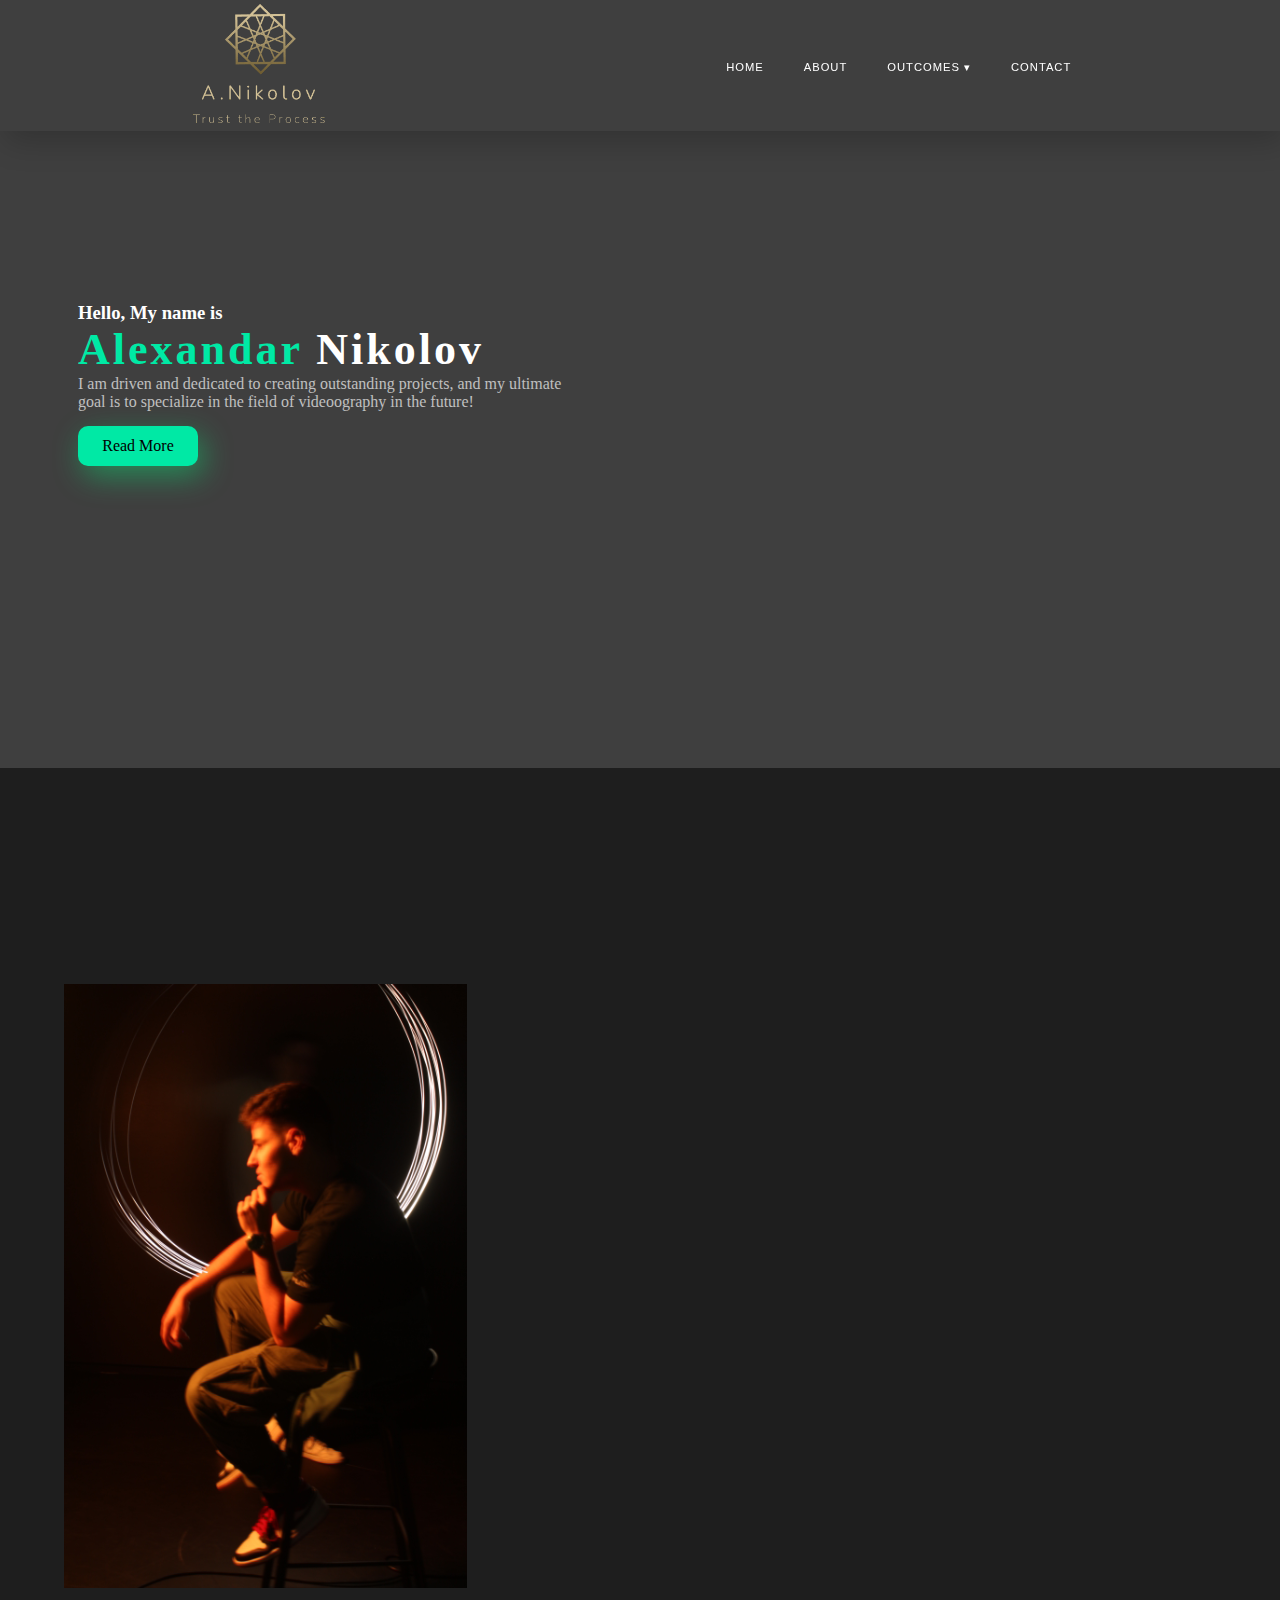
<file: index.html>
<!DOCTYPE html>
<html lang="en">
<head>
    <meta charset="UTF-8">
    <meta http-equiv="X-UA-Compatible" content="IE-edge">
    <meta name="viewport" content="width-device-width, initial-scale=1.0">
    <title>Portfolio</title>
    <link href="https://unpkg.com/boxicons@2.1.4/css/boxicons.min.css" rel="stylesheet">
    <link rel="icon" type="image/png" href="img\sitelogo.png">
    <link rel="stylesheet" href="styles.css">
    <link href="https://unpkg.com/aos@2.3.1/dist/aos.css" rel="stylesheet">
    <link rel="stylesheet" href="https://cdnjs.cloudflare.com/ajax/libs/font-awesome/6.4.2/css/all.min.css" integrity="sha512-z3gLpd7yknf1YoNbCzqRKc4qyor8gaKU1qmn+CShxbuBusANI9QpRohGBreCFkKxLhei6S9CQXFEbbKuqLg0DA==" crossorigin="anonymous" referrerpolicy="no-referrer">
</head>
<body>
    <section id="header">
        <nav>
            <a class="logo" href="#header">
               <img src="img\Logo.png" alt="logo"/>
            </a>
            <ul class="menu">
                <li><a href="#header">Home</a></li>
                <li><a href="#about">About</a></li>
                <li class="dropdown-item">
                    <a href="#work">Outcomes ▾</a>
                    <ul class="dropdown">
                        <li><a href="i_media.html">Interactive media</a></li>
                        <li><a href="development.html">Development</a></li>
                        <li><a href="design.html">Design</a></li>
                        <li><a href="research.html">Research</a></li>
                        <li><a href="communication.html">Communication</a></li>
                        <li><a href="pr_identity.html">Professional Identity</a></li>
                    </ul>
                </li>
                <li><a href="#contact">Contact</a></li>                   
            </ul>
        </nav>
        <div class="header-heading">
            <h3>Hello, My name is</h3>
            <h1><span>Alexandar</span> Nikolov</h1>
            <p>I am driven and dedicated to creating outstanding projects, and my ultimate goal is to specialize in the field of videoography in the future!</p>
            <a class="header-btn" href="#about">Read More</a>
        </div>
        
    </section>

    <section id="about" data-aos="fade-down">
        <div class="about-img">
            <img src="img\About_img.JPG" alt="about-image">
        </div>
        <div class="about-text" data-aos="fade-up">
            <h2>Web<span>Developer</span></h2>
            <h3>I am a driven Web Developer With A Vission</h3>
            <p>I am an international student from Bulgaria, currently pursuing a specialization in Media within the ICT program at Fontys Hogeschool. 
               I am dedicated to Delivering the best products possible and doing my best to developing and bettering my professional self
            </p>
            <a class="header-btn" href="#contact">Contact Me</a>
        </div>

    </section>

    <section class="work" id="work" data-aos="fade-down">
        <div class="work-container">
            <h1>Learning Outcomes</h1>
            <div class="row">
                <article class="requirement" data-aos="fade-right">
                    <i class="bx bxs-color"></i>
                    <h2>Interactive Media</h2>
                    <p>Learn more about my ventures in the world of UX design</p>
                    <a href="i_media.html" class="btn">read more</a>
                </article>
                <article class="requirement" data-aos="fade-down">
                    <i class="bx bx-package"></i>
                    <h2>Development</h2>
                    <p>My journey into the world of programming. Tools, challenges and solutions.</p>
                    <a href="development.html" class="btn">read more</a>
                </article>
                <article class="requirement" data-aos="fade-left">
                    <i class="bx bx-paint"></i>
                    <h2>Design</h2>
                    <p>Creating visual masterpieces with the help of different techniques and tools</p>
                    <a href="design.html" class="btn">read more</a>
                </article>
                <article class="requirement" data-aos="fade-right">
                    <i class="bx bx-search-alt-2"></i>
                    <h2>Research</h2>
                    <p>How curiosity can be used for my growth as a Person and as a Proffesional</p>
                    <a href="research.html" class="btn">read more</a>
                </article>
                <article class="requirement" data-aos="fade-up">
                    <i class="bx bx-message-rounded-dots"></i>
                    <h2>Communication</h2>
                    <p>How is communication with our stakeholders and clients handled</p>
                    <a href="communication.html" class="btn">read more</a>
                </article>
                <article class="requirement" data-aos="fade-left">
                    <i class="bx bx-briefcase"></i>
                    <h2>Professional Identity</h2>
                    <p>Reflection on my growth as a person and as a professional.</p>
                    <a href="pr_identity.html" class="btn">read more</a>
                </article>
            </div>
        </div>
    </section>

<!--Contact-->
    <section id="contact" data-aos="fade-down">
        <div class="work-heading">
            <h1>Contact Me</h1>
            <p>You can ask me questions here</p>
        </div>
        <form action="https://formsubmit.co/577ed68bc2e231ecee3746586eb6f217" method="POST">      
            <input name="name" type="text" class="feedback-input" placeholder="Name" />   
            <input name="email" type="text" class="feedback-input" placeholder="Email" />
            <textarea name="text" class="feedback-input" placeholder="Comment"></textarea>
            <input type="submit" value="SUBMIT"/>
        </form>
    </section>

    <script src="https://unpkg.com/aos@2.3.1/dist/aos.js"></script>

    <script>
        AOS.init();
    </script>

</body>
</file>
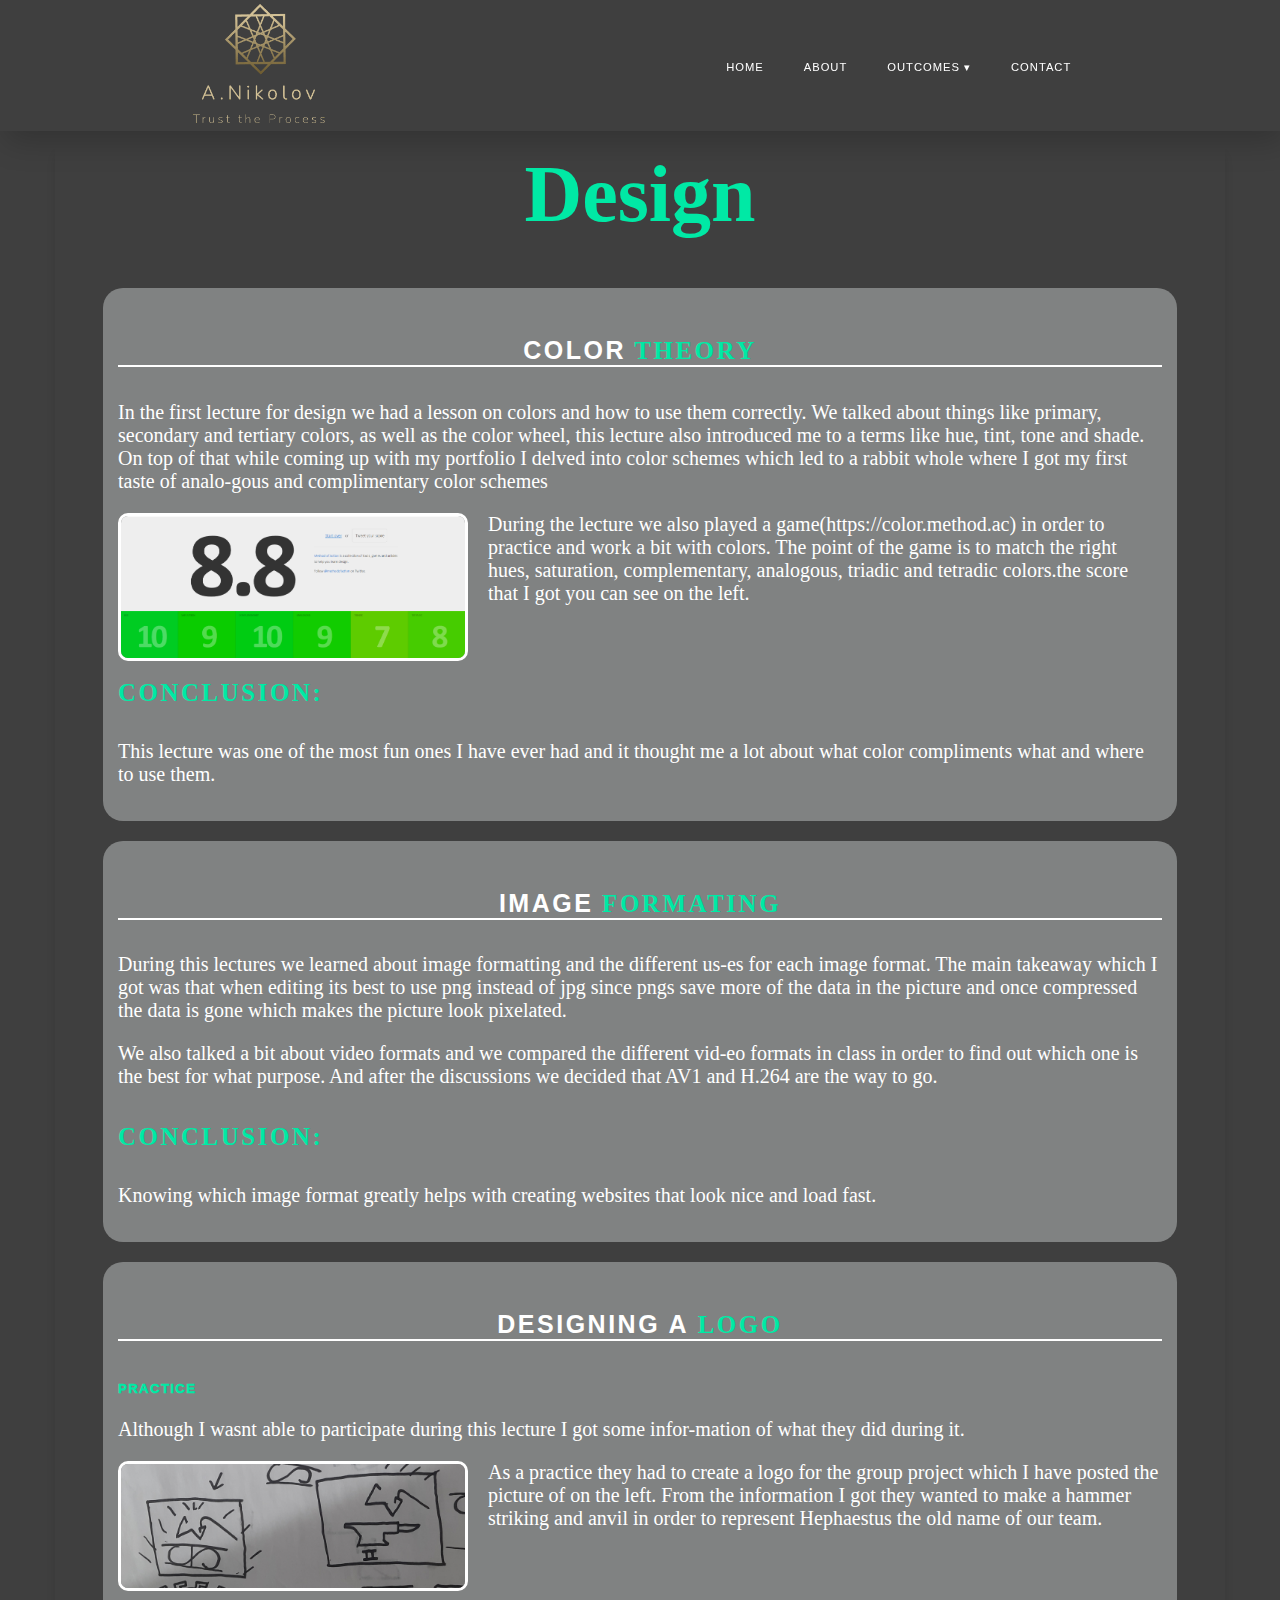
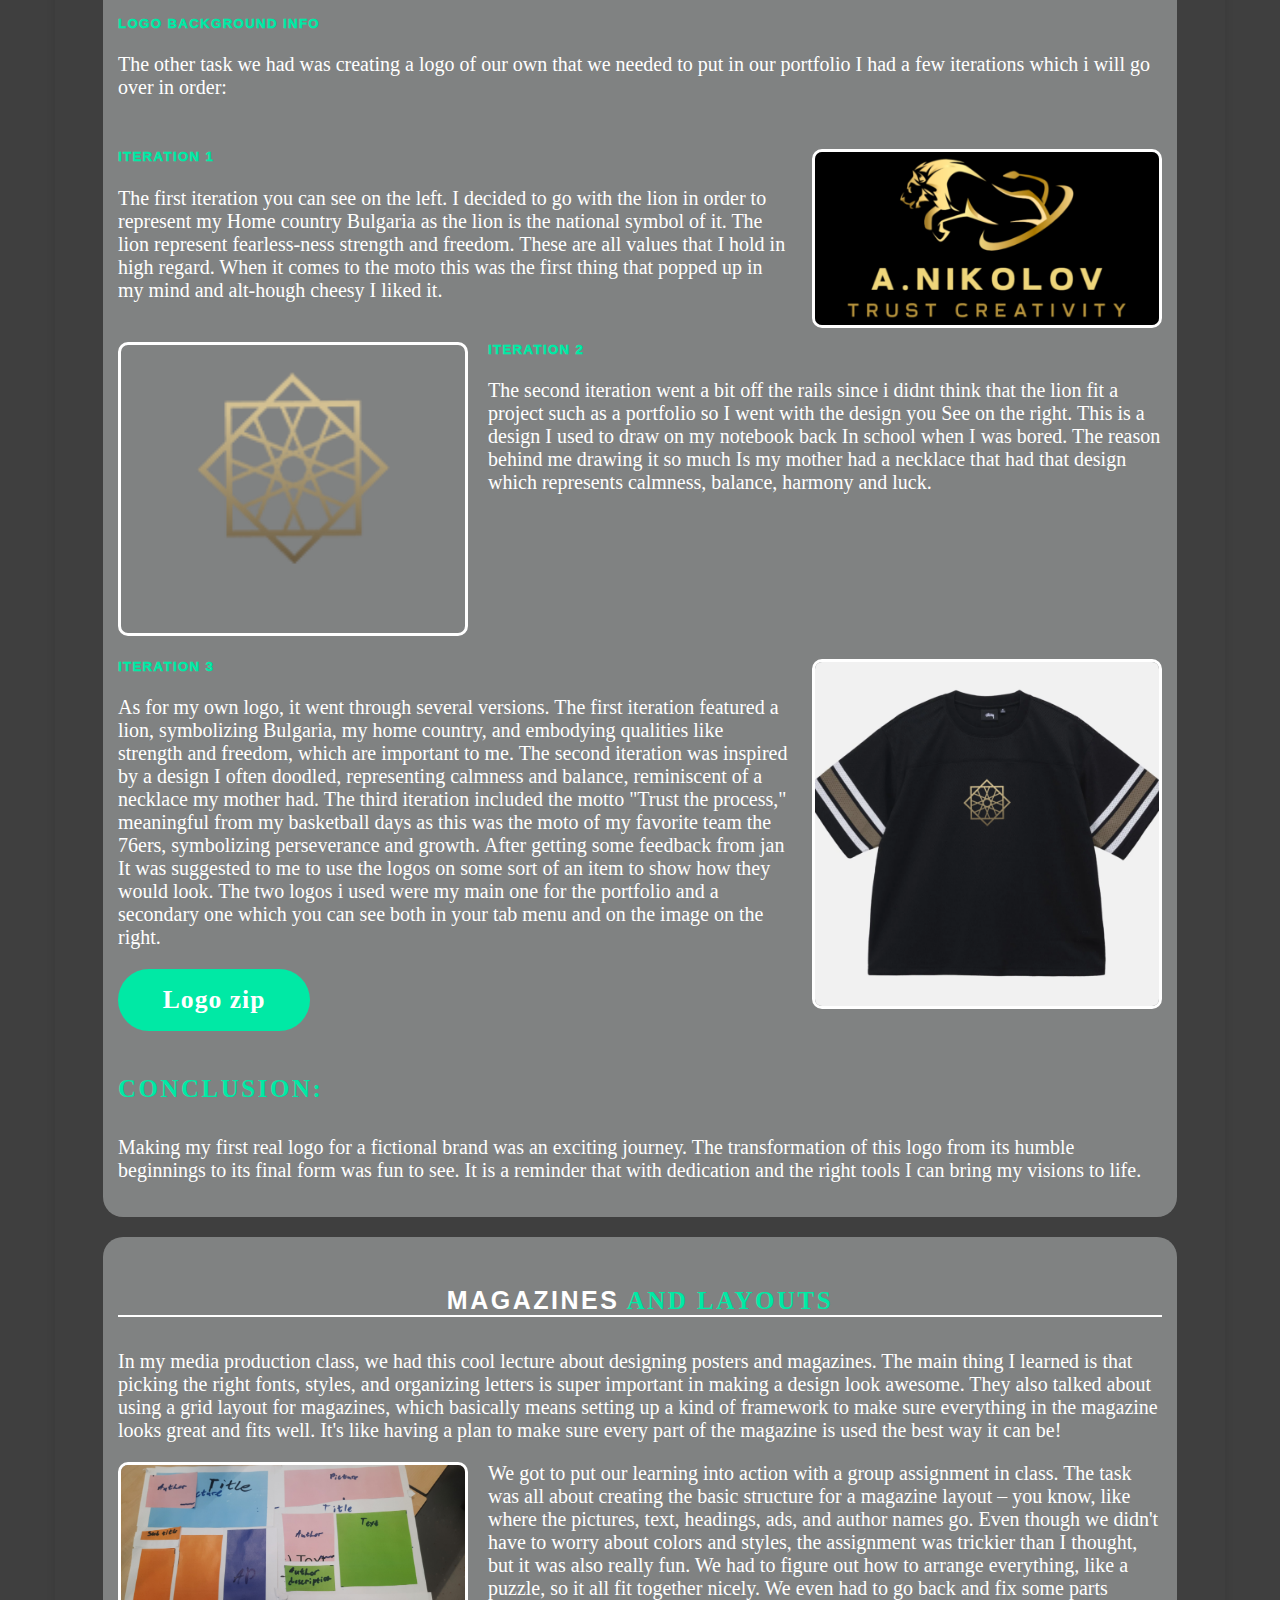
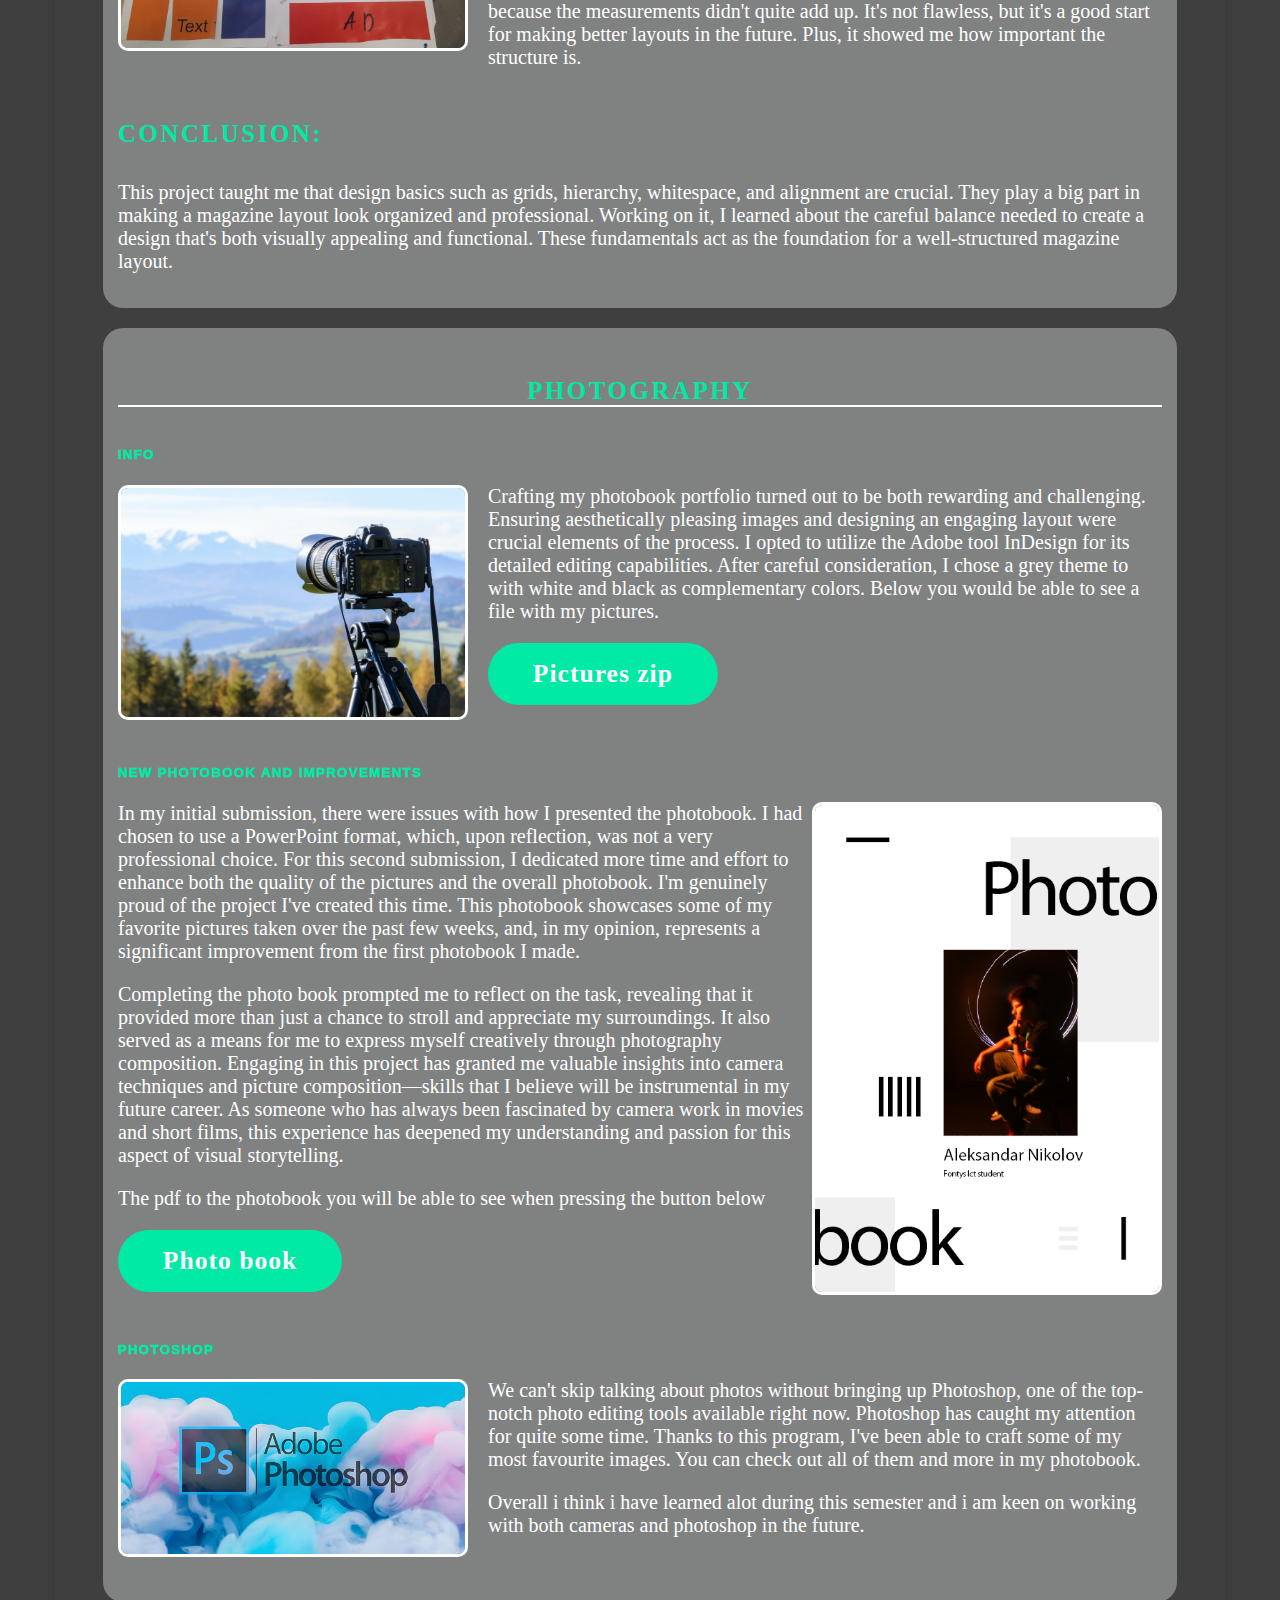
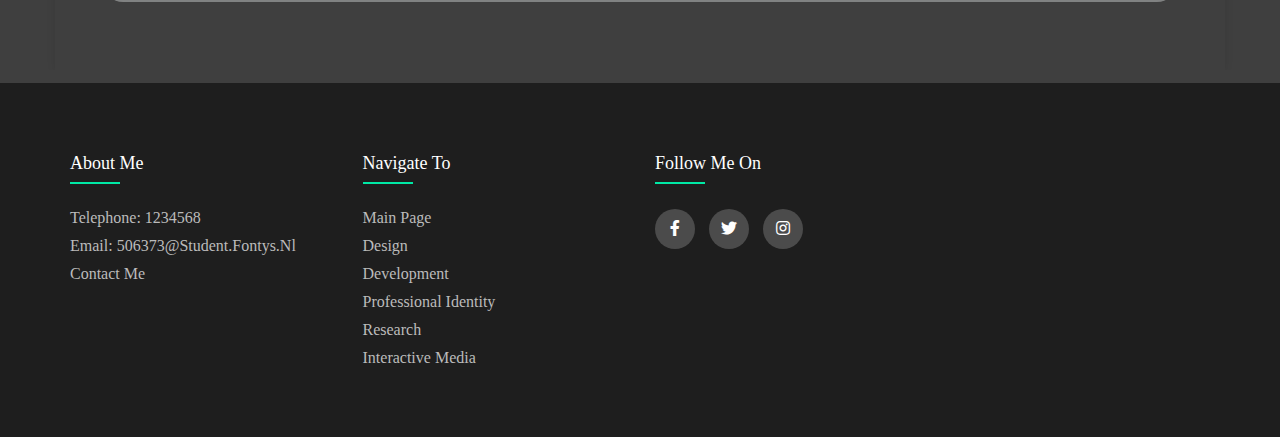
<file: design.html>
<!DOCTYPE html>
<html lang="en">
<head>
    <meta charset="UTF-8">
    <meta http-equiv="X-UA-Compatible" content="IE-edge">
    <meta name="viewport" content="width-device-width, initial-scale=1.0">
    <title>Portfolio</title>
    <link rel="stylesheet" href="styles.css">
    <link rel="icon" type="image/png" href="img\sitelogo.png">
    <link href="https://unpkg.com/aos@2.3.1/dist/aos.css" rel="stylesheet">
    <link rel="stylesheet" type="text/css" href="https://cdnjs.cloudflare.com/ajax/libs/font-awesome/5.15.1/css/all.min.css">
</head>

<body>

    <section id="header_t">
    <nav>
        <a class="logo" href="#header">
           <img src="img/Logo.png" alt="logo"/>
        </a>
        <ul class="menu">
          <li><a href="index.html">Home</a></li>
          <li><a href="index.html">About</a></li>
          <li class="dropdown-item">
              <a href="#">Outcomes ▾</a>
              <ul class="dropdown">
                  <li><a href="i_media.html">Interactive media</a></li>
                  <li><a href="development.html">Development</a></li>
                  <li><a href="design.html">Design</a></li>
                  <li><a href="research.html">Research</a></li>
                  <li><a href="communication.html">Communication</a></li>
                  <li><a href="pr_identity.html">Professional Identity</a></li>
              </ul>
          </li>
          <li><a href="index.html">Contact</a></li>                   
      </ul>
    </nav>
    </section>

    <section id="hero"> 
        <div class="cube"></div>
        <div class="cube"></div>
        <div class="cube"></div>
        <div class="cube"></div>
        <div class="cube"></div>
        <div class="cube"></div>

        <section class="container" id="outcomes">
          <header class="content">
            <h5>Design</h5>
          </header>
            <main class="main">
         
                <article class="documentation">
                  <h4 class="h41">Color<span> Theory</span></h4>
                  <p>In the first lecture for design we had a lesson on colors and how to use them correctly. We talked about things like primary, secondary and tertiary colors, as well as the color wheel, this lecture also introduced me to a terms like hue, tint, tone and shade. On top of that while coming up with my portfolio I delved into color schemes which led to a rabbit whole where I got my first taste of analo-gous and complimentary color schemes
                  </p>
                  <figure class="imagecontainer">
                    <img src="img/color.png" alt="game score" class="image3">
                    <div class="textboxx">
                      <p>During the lecture we also played a game(https://color.method.ac) in order to practice and work a bit with colors. The point of the game is to match the right hues, saturation, complementary, analogous, triadic and tetradic colors.the score that I got you can see on the left.
                        <br>
                        <br>   
                      </p>
                    </div>
                  </figure>
                  <div class="conclusion">
                    <h4 class="h42"><span>conclusion:</span></h4>
                    <p>This lecture was one of the most fun ones I have ever had and it thought me a lot about what color compliments what and where to use them.
                    </p>
                  </div>
                </article>
          
                <article class="documentation">
                  <h4 class="h41">Image<span> formating</span></h4>
                  <p>During this lectures we learned about image formatting and the different us-es for each image format. The main takeaway which I got was that when editing its best to use png instead of jpg since pngs save more of the data in the picture and once compressed the data is gone which makes the picture look pixelated.</p>
                  <p>We also talked a bit about video formats and we compared the different vid-eo formats in class in order to find out which one is the best for what purpose. And after the discussions we decided that AV1 and H.264 are the way to go.</p>
                  <div class="conclusion">
                    <h4 class="h42"><span>conclusion:</span></h4>
                    <p>Knowing which image format greatly helps with creating websites that look nice and load fast.</p>
                  </div>
                </article>
      
                <article class="documentation" id="logo">
                  <h4 class="h41">Designing a <span>Logo</span></h4>
                  <h5 class="subheading">Practice</h5>
                  <p>Although I wasnt able to participate during this lecture I got some infor-mation of what they did during it. 
                  </p>
                  <figure class="imagecontainer">
                    <img src="img/logo-practise.jpg" alt="image of mu logo practice" class="image3">
                    <div class="textboxx">
                      <p>As a practice they had to create a logo for the group project which I have posted the picture of on the left. From the information I got they wanted to make a hammer striking and anvil in order to represent Hephaestus the old name of our team. 
                        <br>
                        <br>
                        <br>
                      </p>

                      <h5 class="subheading">logo background info</h5>
                      <p>The other task we had was creating a logo of our own that we needed to put in our portfolio  I had a few iterations which i  will go over in order:
                      </p>
                    </div>
                  </figure>
          
                  <figure class="imagecontainer3">
                    <img src="img/logo_p.png" alt="iteration 1" class="image2">
                    <div class="textboxx">
                      <h5 class="subheading">iteration 1</h5>
                      <p>The first iteration you can see on the left. I decided to go with the lion in order to represent my Home country Bulgaria as the lion is the national symbol of it. The lion represent fearless-ness strength and freedom. These are all values that I hold in high regard. When it comes to the moto this was the first thing that popped up in my mind and alt-hough cheesy I liked it.
                      </p>
                    </div>
                  </figure>
          
                  <figure class="imagecontainer">
                    <img src="img/sitelogo.png" alt="iteration 2" class="image3">
                    <div class="textboxx">
                      <h5 class="subheading">iteration 2</h5>
                      <p>The second iteration went a bit off the rails since i didnt think that the lion fit a project such as a portfolio so I went with the design you See on the right. This is a design I used to draw on my notebook back In school when I was bored. The reason behind me drawing it so much Is my mother had a necklace that had that design which represents calmness, balance, harmony and luck.
                        <br>
                        <br>
                        <br>
                        <br>
                        <br>
                        <br>
                      </p>                      
                      
                    </div>
                  </figure>
                  <figure class="imagecontainer3">
                    <img src="img/Use_logo.png" alt="iteration 1" class="image2">
                    <div class="textboxx">
                      <h5 class="subheading">iteration 3</h5>
                      <p>As for my own logo, it went through several versions. The first iteration featured a lion, symbolizing Bulgaria, my home country, and embodying qualities like strength and freedom, which are important to me. The second iteration was inspired by a design I often doodled, representing calmness and balance, reminiscent of a necklace my mother had. The third iteration included the motto "Trust the process," meaningful from my basketball days as this was the moto of my favorite team the 76ers, symbolizing perseverance and growth.
                        After getting some feedback from jan It was suggested to me to use the logos on some sort of an item to show how they would look. The two logos i used were my main one for the portfolio and a secondary one which you can see both in your tab menu and on the image on the right.                       
                      </p>
                      <a href="https://drive.google.com/file/d/1rVaCiO8ZXGjY9koomY3T0kedYQ4gNor1/view?usp=sharing" target="_blank" class="btn">Logo zip</a>
                    </div>
                  </figure>
                  <div class="conclusion">
                    <h4 class="h42"><span>conclusion:</span></h4>
                    <p>Making my first real logo for a fictional brand was an exciting journey. The transformation of this logo from its humble beginnings to its final form was fun to see. It is a reminder that with dedication and the right tools I can bring my visions to life.</p>
                  </div>
                </article>

                <article class="documentation">
                  <h4 class="h41">Magazines<span> and layouts</span></h4>
                  <p>In my media production class, we had this cool lecture about designing posters and magazines. The main thing I learned is that picking the right fonts, styles, and organizing letters is super important in making a design look awesome. They also talked about using a grid layout for magazines, which basically means setting up a kind of framework to make sure everything in the magazine looks great and fits well. It's like having a plan to make sure every part of the magazine is used the best way it can be!</p>
                  <figure class="imagecontainer">
                    <img src="img/magazine.jpg" alt="game score" class="image3">
                    <div class="textboxx">
                      <p>
                        We got to put our learning into action with a group assignment in class. The task was all about creating the basic structure for a magazine layout – you know, like where the pictures, text, headings, ads, and author names go. Even though we didn't have to worry about colors and styles, the assignment was trickier than I thought, but it was also really fun. We had to figure out how to arrange everything, like a puzzle, so it all fit together nicely. We even had to go back and fix some parts because the measurements didn't quite add up. It's not flawless, but it's a good start for making better layouts in the future. Plus, it showed me how important the structure is.
                      </p>
                    </div>
                  </figure>
                  <div class="conclusion">
                    <h4 class="h42"><span>conclusion:</span></h4>
                    <p>This project taught me that design basics such as grids, hierarchy, whitespace, and alignment are crucial. They play a big part in making a magazine layout look organized and professional. Working on it, I learned about the careful balance needed to create a design that's both visually appealing and functional. These fundamentals act as the foundation for a well-structured magazine layout.</p>
                  </div>
                </article>

                <article class="documentation" id="awwwards">
                  <h4 class="h41">
                      <span>Photography</span>
                  </h4>
                  <h5 class="subheading">Info</h5>
                  <figure class="imagecontainer">
                      <img src="img\photos.jpg" alt="photography">

                   <p>
                    Crafting my photobook portfolio turned out to be both rewarding and challenging. Ensuring aesthetically pleasing images and designing an engaging layout were crucial elements of the process. I opted to utilize the Adobe tool InDesign for its detailed editing capabilities. After careful consideration, I chose a grey theme to with white and black as complementary colors. Below you would be able to see a file with my pictures.
                   </p>
                   <a href="https://drive.google.com/file/d/10JqLbzdyo8lsgoU_dp6MeoaHvbaMhxLz/view?usp=sharing" target="_blank" class="btn">Pictures zip</a>
                  </figure>

                  <figure class="imagecontainer2">
                    <h5 class="subheading">New photobook and improvements
                    </h5>
                    <img src="img/Photobook.png" alt="photography">

                 <p>
                  In my initial submission, there were issues with how I presented the photobook. I had chosen to use a PowerPoint format, which, upon reflection, was not a very professional choice. For this second submission, I dedicated more time and effort to enhance both the quality of the pictures and the overall photobook. I'm genuinely proud of the project I've created this time. This photobook showcases some of my favorite pictures taken over the past few weeks, and, in my opinion, represents a significant improvement from the first photobook I made.
                 </p>
                 <p>
                  Completing the photo book prompted me to reflect on the task, revealing that it provided more than just a chance to stroll and appreciate my surroundings. It also served as a means for me to express myself creatively through photography composition. Engaging in this project has granted me valuable insights into camera techniques and picture composition—skills that I believe will be instrumental in my future career. As someone who has always been fascinated by camera work in movies and short films, this experience has deepened my understanding and passion for this aspect of visual storytelling.
                 </p>

                 <p>
                  The pdf to the photobook you will be able to see when pressing the button below
                 </p>

                 <a href="https://drive.google.com/file/d/1pev9tPSAJC0h0akyflbbjkyeqln18Vrn/view?usp=sharing" target="_blank" class="btn">Photo book</a>
                 </figure>

                 <figure class="imagecontainer">
                  <h5 class="subheading">Photoshop
                  </h5>
                  <img src="img/Photoshop.jpg" alt="photography">

                  <p>
                    We can't skip talking about photos without bringing up Photoshop, one of the top-notch photo editing tools available right now. Photoshop has caught my attention for quite some time. Thanks to this program, I've been able to craft some of my most favourite images. You can check out all of them and more in my photobook.

                  </p>
                  <p>
                    Overall i think i have learned alot during this semester and i am keen on working with both cameras and photoshop in the future.
                  </p>
                 </figure>

              </article>



              </main>


        </section>
        
    </section>

    <footer class="footer">
        <div class="container">
            <div class="row">
                <div class="footer-col">
                    <h4>about me</h4>
                    <ul>
                        <li><a href="index.html">telephone: 1234568</a></li>
                        <li><a href="index.html">email: 506373@student.fontys.nl</a></li>
                        <li><a href="index.html">contact me</a></li>
                    </ul>
                </div>
                <div class="footer-col">
                    <h4>Navigate to</h4>
                    <ul>
                        <li><a href="index.html">main page</a></li>
                        <li><a href="design.html">design</a></li>
                        <li><a href="development.html">development</a></li>
                        <li><a href="pr_identity.html">professional Identity</a></li>
                        <li><a href="research.html">research</a></li>
                        <li><a href="i_media.html">Interactive media</a></li>
                    </ul>
                </div>

                <div class="footer-col">
                    <h4>follow me on</h4>
                    <div class="social-links">
                        <a href="#"><i class="fab fa-facebook-f"></i></a>
                        <a href="#"><i class="fab fa-twitter"></i></a>
                        <a href="#"><i class="fab fa-instagram"></i></a>
                    </div>
                </div>
            </div>
        </div>
   </footer>

</body>

</html>
</file>
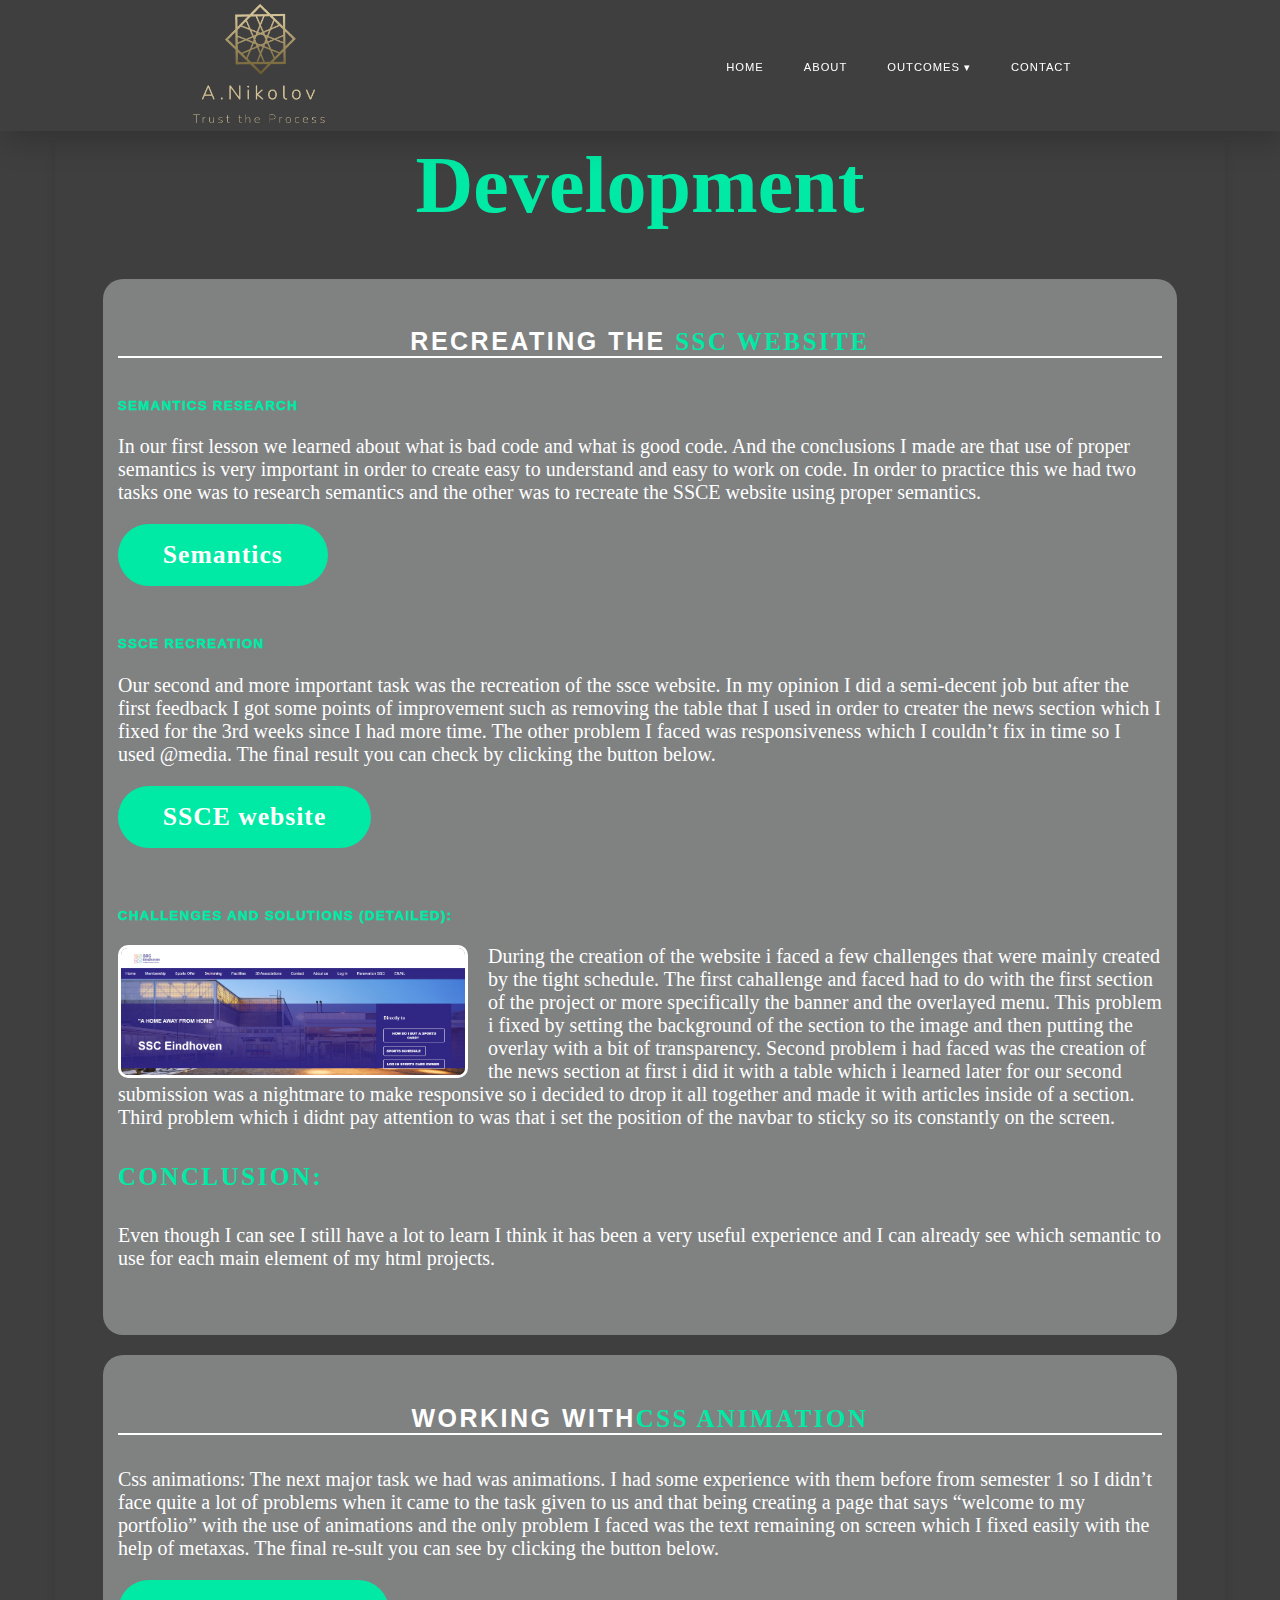
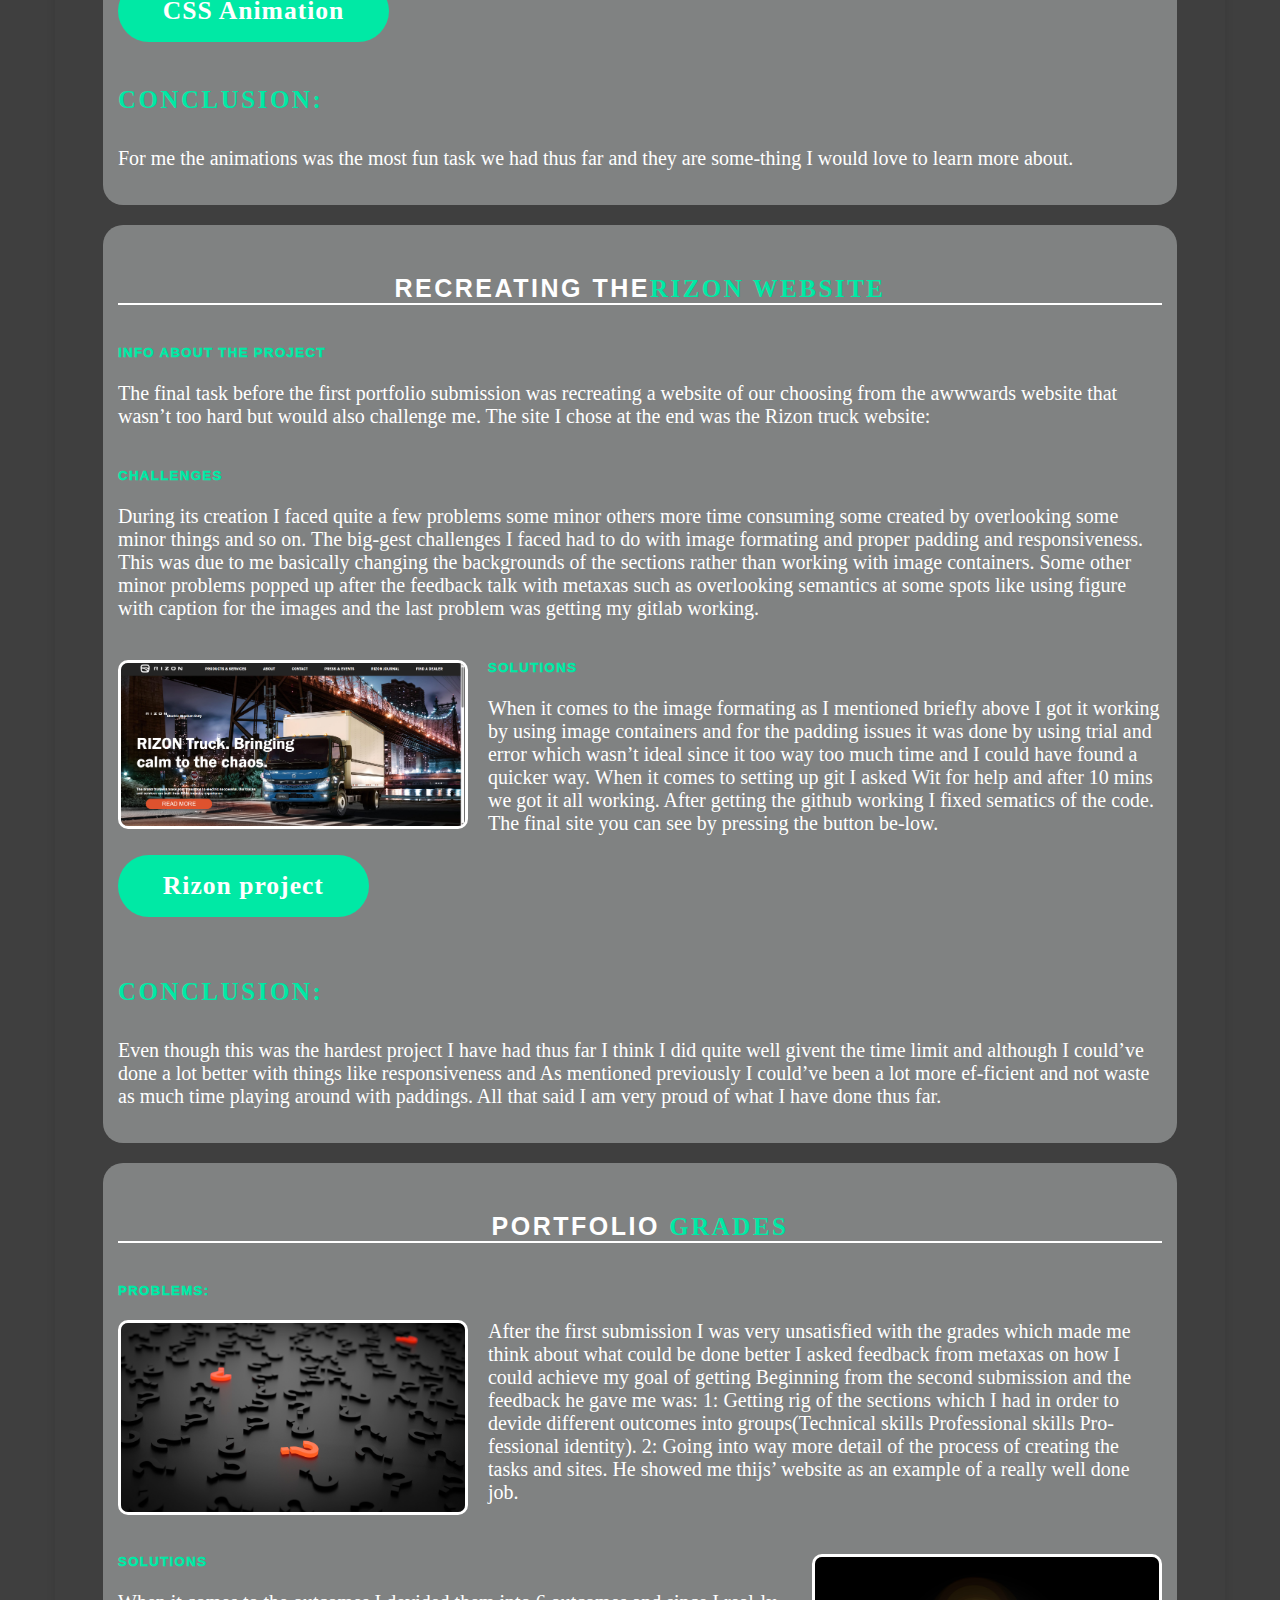
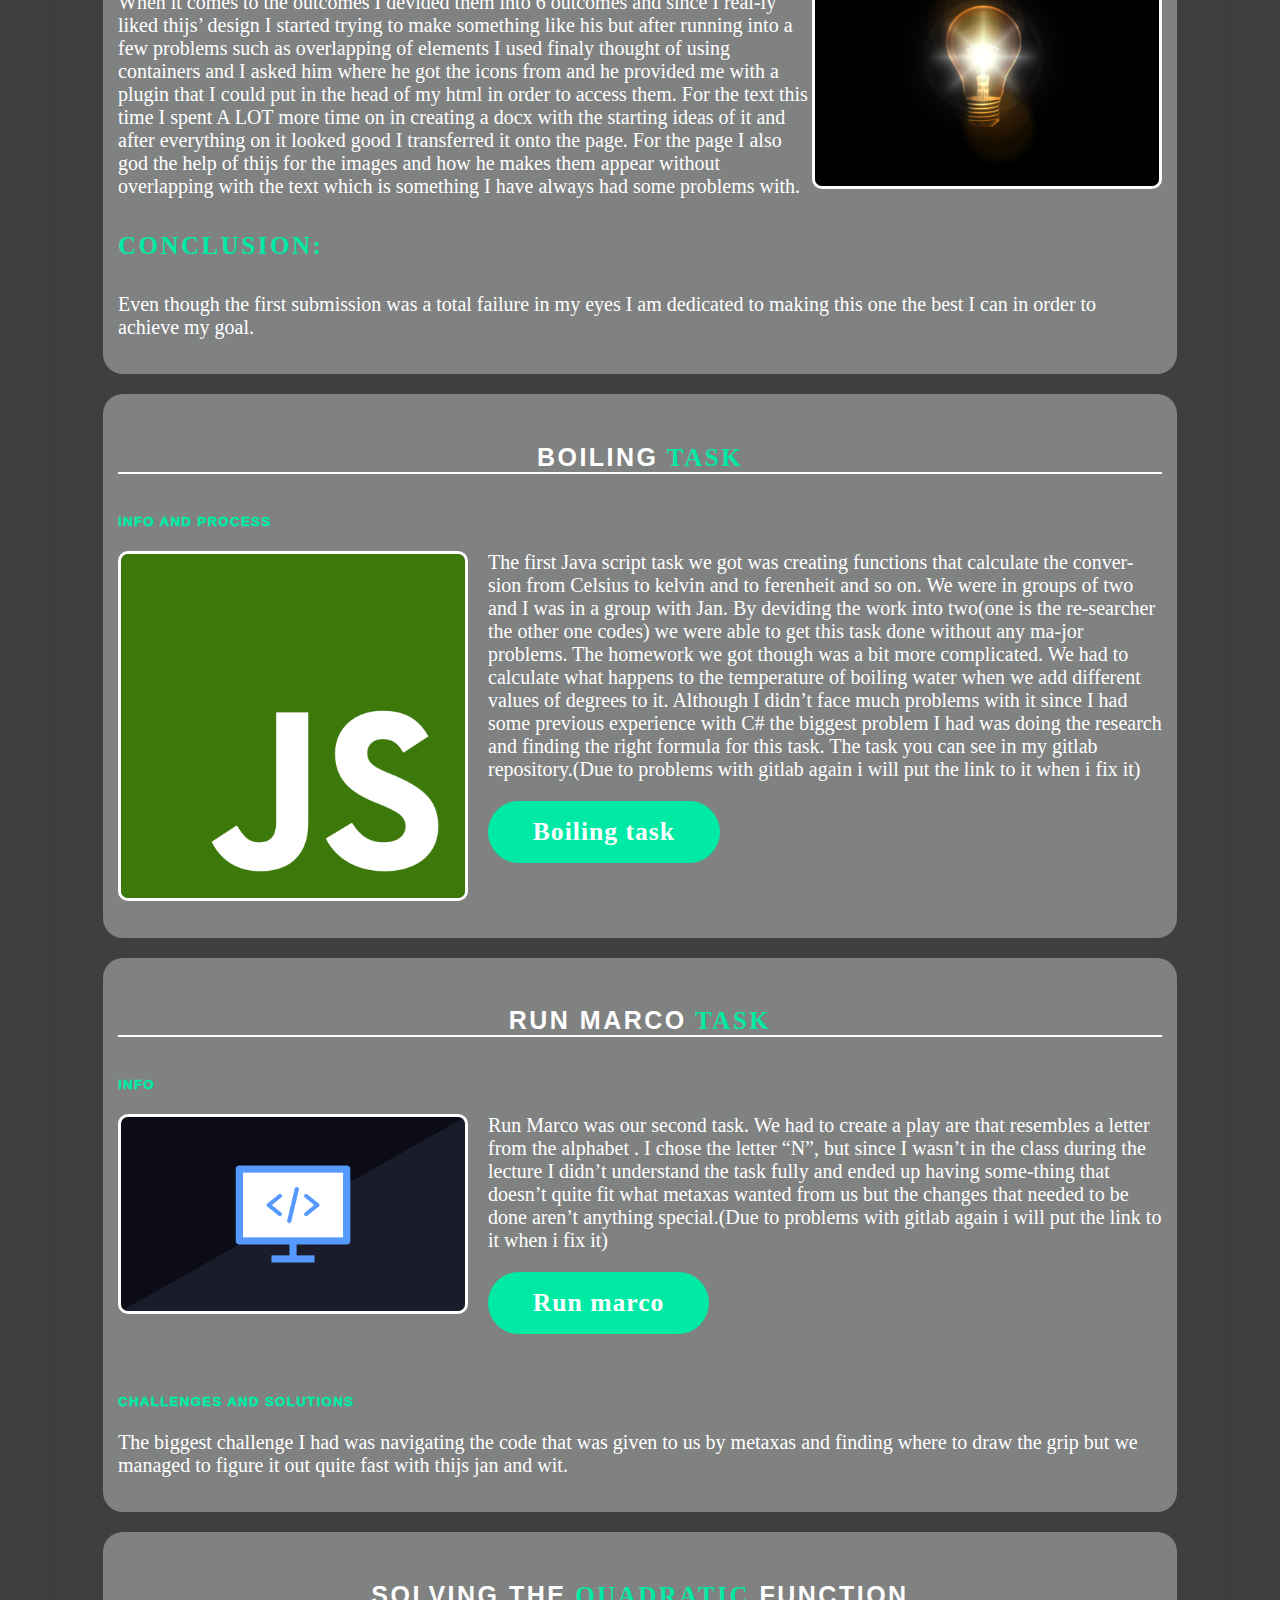
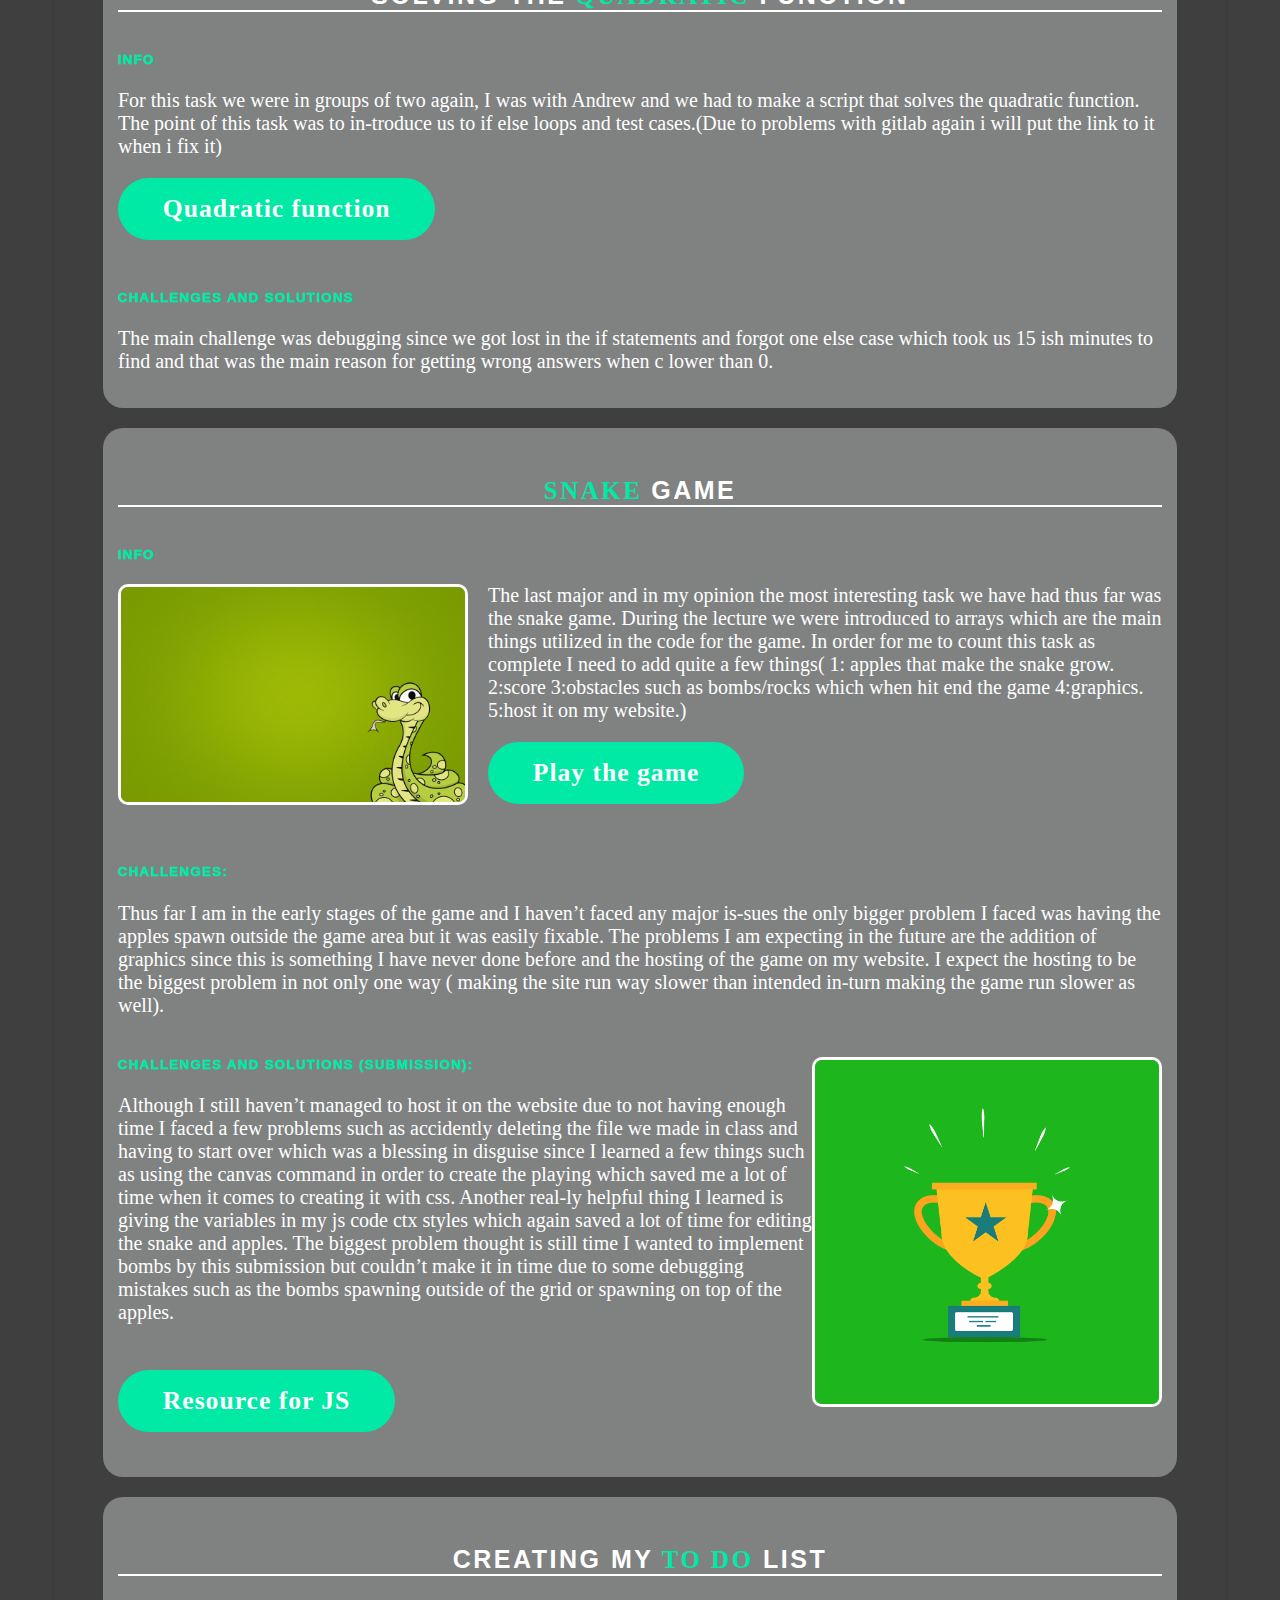
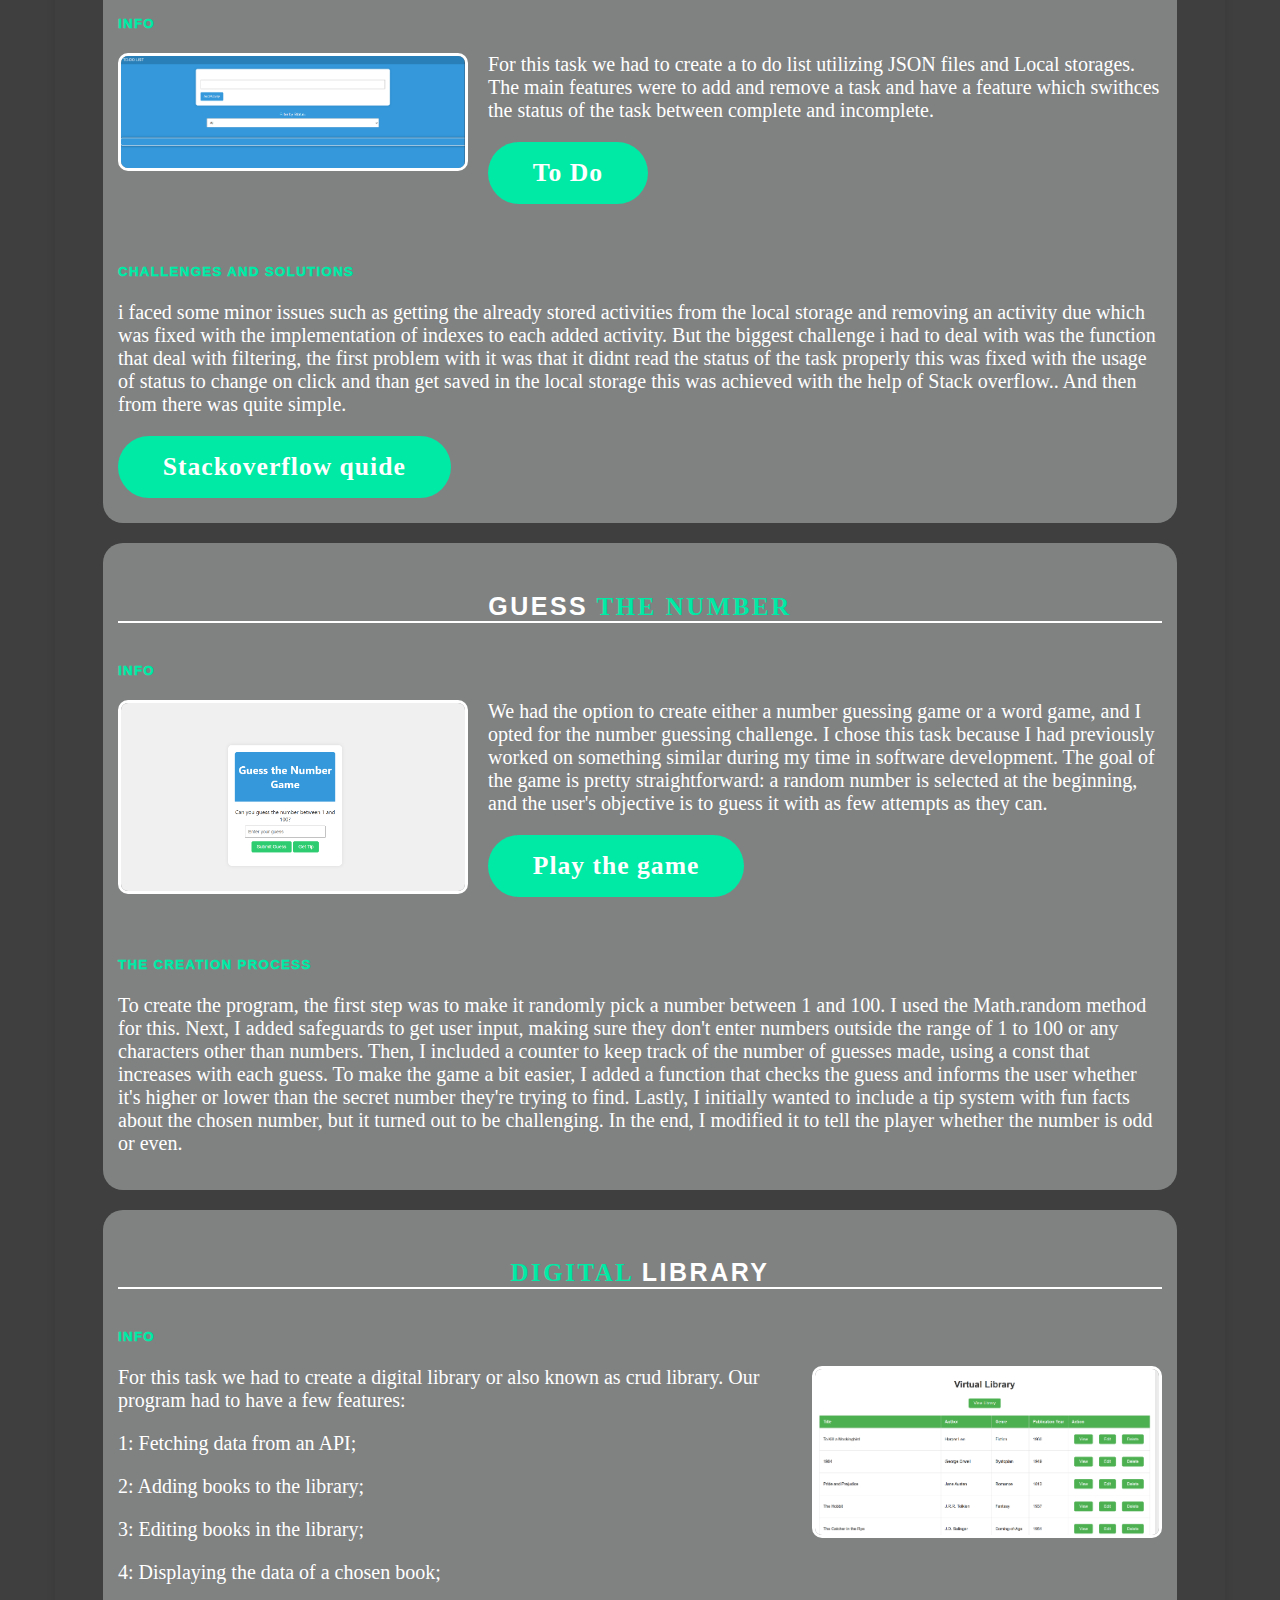
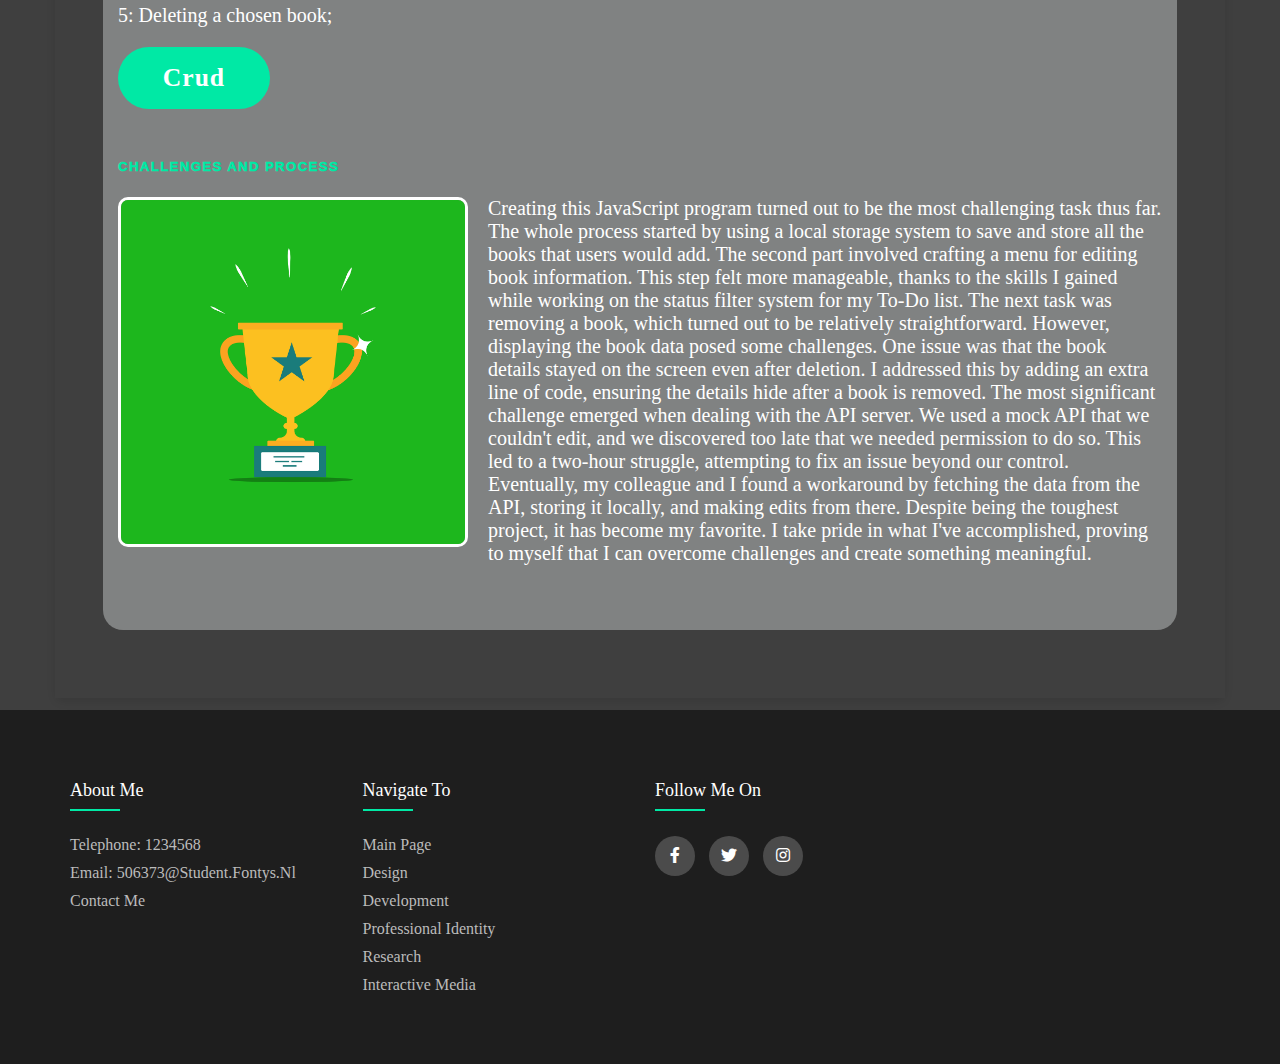
<file: development.html>
<!DOCTYPE html>
<html lang="en">
<head>
    <meta charset="UTF-8">
    <meta http-equiv="X-UA-Compatible" content="IE-edge">
    <meta name="viewport" content="width-device-width, initial-scale=1.0">
    <title>Portfolio</title>
    <link rel="stylesheet" href="styles.css">
    <link href="https://unpkg.com/aos@2.3.1/dist/aos.css" rel="stylesheet">
    <link rel="icon" type="image/png" href="img\sitelogo.png">
    <link rel="stylesheet" type="text/css" href="https://cdnjs.cloudflare.com/ajax/libs/font-awesome/5.15.1/css/all.min.css">
</head>

<body>

    <section id="header_t">
    <nav>
        <a class="logo" href="#header">
           <img src="img/Logo.png" alt="logo"/>
        </a>
        <ul class="menu">
            <li><a href="index.html">Home</a></li>
            <li><a href="index.html">About</a></li>
            <li class="dropdown-item">
                <a href="#">Outcomes ▾</a>
                <ul class="dropdown">
                    <li><a href="i_media.html">Interactive media</a></li>
                    <li><a href="development.html">Development</a></li>
                    <li><a href="design.html">Design</a></li>
                    <li><a href="research.html">Research</a></li>
                    <li><a href="communication.html">Communication</a></li>
                    <li><a href="pr_identity.html">Professional Identity</a></li>
                </ul>
            </li>
            <li><a href="index.html">Contact</a></li>                   
        </ul>
    </nav>
    </section>
        <section class="container" id="outcomes">
              <header class="content">
                <h5>Development</h5>
              </header>
                <main class="main">
                    <article class="documentation" id="ssc">
                        <h4 class="h41">
                            Recreating the <span>ssc website</span>
                        </h4>
                        <h5 class="subheading">Semantics research</h5>
                        <p>In our first lesson we learned about what is bad code and what is good code. And the conclusions I made are that use of proper semantics is very important in order to create easy to understand and easy to work on code. In order to practice this we had two tasks one was to research semantics and the other was to recreate the SSCE website using proper semantics. 
          </p>
                        <a href=" https://docs.google.com/document/d/e/2PACX-1vRYWMPY47cB0YUuZK9FkYbQzWe1oURTBni_SU1Ty7W3yfHtd-Pw2S6AO2HTWZeVK_o2n-WCrFNm8sD0/pub" target="_blank" class="btn">Semantics</a>
                        <h5 class="subheading">SSCE recreation</h5>
                        <figure class="imagecontainer">
                            <figcaption class="textboxx">
                                <p>Our second and more important task was the recreation of the ssce website. In my opinion I did a semi-decent job but after the first feedback I got some points of improvement such as removing the table that I used in order to creater the news section which I fixed for the 3rd weeks since I had more time. The other problem I faced was responsiveness which I couldn’t fix in time so I used @media. The final result you can check by clicking the button below.
                                </p>
                                <a href="http://i506373.hera.fhict.nl/SSCE/" target="_blank" class="btn">SSCE website</a>

                            </figcaption>

                        </figure>
                        <h5 class="subheading">Challenges and Solutions (detailed):</h5>
                        <figure class="imagecontainer">
                            <img src="img\SSCE.png" alt="image of bad code">
                            <figcaption class="textboxx">
                                <p>During the creation of the website i faced a few challenges that were mainly created by the tight schedule. The first cahallenge and faced had to do with the first section of the project or more specifically the banner and the overlayed menu. This problem i fixed by setting the background of the section to the image and then putting the overlay with a bit of transparency. Second problem i had faced was the creation of the news section at first i did it with a table which i learned later for our second submission was a nightmare to make responsive so i decided to drop it all together and made it with articles inside of a section. Third problem which i didnt pay attention to was that i set the position of the navbar to sticky so its constantly on the screen.
                                </p>

                            </figcaption>
                        <div class="conclusion">
                            <h4 class="h42">
                                <span>conclusion:</span>
                            </h4>
                            <p>Even though I can see I still have a lot to learn I think it has been a very useful experience and I can already see which semantic to use for each main element of my html projects.
            </p>
                        </div>
                    </article>

                    <article class="documentation">
                        <h4 class="h41">
                            Working with<span>CSS animation</span>
                        </h4>
                        <p>Css animations:
                            The next major task we had was animations. I had some experience with them before from semester 1 so I didn’t face quite a lot of problems when it came to the task given to us and that being creating a page that says “welcome to my portfolio” with the use of animations and the only problem I faced was the text remaining on screen which I fixed easily with the help of metaxas. The final re-sult you can see by clicking the button below.
                        </p>
                        <a href="http://i506373.hera.fhict.nl/animations/" target="_blank" class="btn">CSS Animation</a>

                        <div class="conclusion">
                            <h4 class="h43">
                                <span>conclusion:</span>
                            </h4>
                            <p>For me the animations was the most fun task we had thus far and they are some-thing I would love to learn more about.</p>
                        </div>
                    </article>

                    <article class="documentation" id="awwwards">
                        <h4 class="h41">
                            Recreating the<span>Rizon website</span>
                        </h4>
                        <h5 class="subheading">Info about the project</h5>
                        <p>
                            The final task before the first portfolio submission was recreating a website of our choosing from the awwwards website that wasn’t too hard but would also challenge me. The site I chose at the end was the Rizon truck website: 
                        </p>
                        <h5 class="subheading">challenges</h5>
                        <p>During its creation I faced quite a few problems some minor others more time consuming some created by overlooking some minor things and so on. The big-gest challenges I faced had to do with image formating and proper padding and responsiveness. This was due to me basically changing the backgrounds of the sections rather than working with image containers. Some other minor problems popped up after the feedback talk with metaxas such as overlooking semantics at some spots like using figure with caption for the images and the last problem was getting my gitlab working.</p>
                        <figure class="imagecontainer">
                            <img src="img\Rizon_mine.png" alt="rizon">

                        <h5 class="subheading">Solutions</h5>
                        <p>When it comes to the image formating as I mentioned briefly above I got it working by using image containers and for the padding issues it was done by using trial and error which wasn’t ideal since it too way too much time and I could have found a quicker way. When it comes to setting up git I asked Wit for help and after 10 mins we got it all working. After getting the github working I fixed sematics of the code. The final site you can see by pressing the button be-low.</p>
                        <a href="http://i506373.hera.fhict.nl/Rizon/" target="_blank" class="btn">Rizon project</a>
                        </figure>
                        <div class="conclusion">
                            <h4 class="h42">
                                <span>conclusion:</span>
                            </h4>
                            <p>
                                Even though this was the hardest project I have had thus far I think I did quite well givent the time limit and although I could’ve done a lot better with things like responsiveness and As mentioned previously I could’ve been a lot more ef-ficient and not waste as much time playing around with paddings. All that said I am very proud of what I have done thus far.
                            </p>
                        </div>
                    </article>

                    <article class="documentation" id="awwwards">
                        <h4 class="h41">
                            Portfolio <span>Grades</span>
                        </h4>
                        <h5 class="subheading">Problems:</h5>
                        <figure class="imagecontainer">
                            <img src="img\Problem.jpg" alt="problem">

                         <p>
                            After the first submission I was very unsatisfied with the grades which made me think about what could be done better I asked feedback from metaxas on how I could achieve my goal of getting Beginning from the second submission and the feedback he gave me was: 1: Getting rig of the sections which I had in order to devide different outcomes into groups(Technical skills Professional skills Pro-fessional identity). 2: Going into way more detail of the process of creating the tasks and sites. He showed me thijs’ website as an example of a really well done job.
                         </p>
                        </figure>


                        <figure class="imagecontainer2">
                            <img src="img\Solution.jpg" alt="solution" class="image3">
                         <h5 class="subheading">Solutions</h5>
                         <p>When it comes to the outcomes I devided them into 6 outcomes and since I real-ly liked thijs’ design I started trying to make something like his but after running into a few problems such as overlapping of elements I used finaly thought of using containers and I asked him where he got the icons from and he provided me with a plugin that I could put in the head of my html in order to access them.
                            For the text this time I spent A LOT more time on in creating a docx with the starting ideas of it and after everything on it looked good I transferred it onto the page. For the page I also god the help of thijs for the images and how he makes them appear without overlapping with the text which is something I have always had some problems with.
                         </p>
                        </figure>

                        <div class="conclusion">
                            <h4 class="h42">
                                <span>conclusion:</span>
                            </h4>
                            <p>
                                Even though the first submission was a total failure in my eyes I am dedicated to making this one the best I can in order to achieve my goal.
                            </p>
                            
                        </div>
                    </article>

                    <article class="documentation" id="awwwards">
                        <h4 class="h41">
                            Boiling<span> Task</span>
                        </h4>
                        <h5 class="subheading">Info and process</h5>
                        <figure class="imagecontainer">
                            <img src="img\javascript-736401_1920.png" alt="problem">

                         <p>
                            The first Java script task we got was creating functions that calculate the conver-sion from Celsius to kelvin and to ferenheit and so on. We were in groups of two and I was in a group with Jan. By deviding the work into two(one is the re-searcher the other one codes) we were able to get this task done without any ma-jor problems. The homework we got though was a bit more complicated. We had to calculate what happens to the temperature of boiling water when we add different values of degrees to it. Although I didn’t face much problems with it since I had some previous experience with C# the biggest problem I had was doing the research and finding the right formula for this task. The task you can see in my gitlab repository.(Due to problems with gitlab again i will put the link to it when i fix it)
                         </p>
                         <a href="https://codepen.io/Aleksandar-Nikolov-the-vuer/pen/poYRaQL" target="_blank" class="btn">Boiling task</a>
                        </figure>
                    </article>

                    <article class="documentation" id="awwwards">
                        <h4 class="h41">
                            Run Marco<span> Task</span>
                        </h4>
                        <h5 class="subheading">Info</h5>
                        <figure class="imagecontainer">
                            <img src="img\programming-3173456_1920.png" alt="problem">

                         <p>
                            Run Marco was our second  task. We had to create a play are that resembles a letter from the alphabet . I chose the letter “N”, but since I wasn’t in the class during the lecture I didn’t understand the task fully and ended up having some-thing that doesn’t quite fit what metaxas wanted from us but the changes that needed to be done aren’t anything special.(Due to problems with gitlab again i will put the link to it when i fix it)
                         </p>
                         <a href="https://codepen.io/Aleksandar-Nikolov-the-vuer/pen/mdoRXoE" target="_blank" class="btn">Run marco</a>
                        </figure>

                        <h5 class="subheading">Challenges and Solutions</h5>

                         <p>
                            The biggest challenge I had was navigating the code that was given to us by metaxas and finding where to draw the grip but we managed to figure it out quite fast with thijs jan and wit.
                         </p>

                    </article>

                    <article class="documentation" id="awwwards">
                        <h4 class="h41">
                            solving the<span> Quadratic</span> function
                        </h4>
                        <h5 class="subheading">Info</h5>
                         <p>
                            For this task we were in groups of two again, I was with Andrew and we had to make a script that solves the quadratic function. The point of this task was to in-troduce us to if else loops and test cases.(Due to problems with gitlab again i will put the link to it when i fix it)
                         </p>
                         <a href="https://codepen.io/Aleksandar-Nikolov-the-vuer/pen/eYXgVxP" target="_blank" class="btn">Quadratic function</a>

                        <h5 class="subheading">Challenges and Solutions</h5>
                         <p>
                            The main challenge was debugging since we got lost in the if statements and forgot one else case which took us 15 ish minutes to find and that was the main reason for getting wrong answers when c lower than 0.
                         </p>

                    </article>

                    <article class="documentation" id="awwwards">
                        <h4 class="h41">
                            <span>Snake </span>Game
                        </h4>
                        <h5 class="subheading">Info</h5>
                        <figure class="imagecontainer">
                            <img src="img\snake.jpg" alt="snake">

                         <p>
                            The last major and in my opinion the most interesting task we have had thus far was the snake game. During the lecture we were introduced to arrays which are the main things utilized in the code for the game. In order for me to count this task as complete I need to add quite a few things( 1: apples that make the snake grow. 2:score 3:obstacles such as bombs/rocks which when hit end the game 4:graphics. 5:host it on my website.)
                         </p>
                         <a href="http://i506373.hera.fhict.nl/SnakeGame/" target="_blank" class="btn">Play the game</a>
                        </figure>

                         <h5 class="subheading">Challenges:</h5>
                         <p>
                            Thus far I am in the early stages of the game and I haven’t faced any major is-sues the only bigger problem I faced was having the apples spawn outside the game area but it was easily fixable. The problems I am expecting in the future are the addition of graphics since this is something I have never done before and the hosting of the game on my website. I expect the hosting to be the biggest problem in not only one way ( making the site run way slower than intended in-turn making the game run slower as well).
                         </p>


                        <figure class="imagecontainer2">
                            <img src="img\win-4694349_1280.png" alt="solution" class="image3">
                         <h5 class="subheading">Challenges and solutions (submission):</h5>
                         <p>
                            Although I still haven’t managed to host it on the website due to not having enough time I faced a few problems such as accidently deleting the file we made in class and having to start over which was a blessing in disguise since I learned a few things such as using the canvas command in order to create the playing which saved me a lot of time when it comes to creating it with css. Another real-ly helpful thing I learned is giving the variables in my js code ctx styles which again saved a lot of time for editing the snake and apples. The biggest problem thought is still time I wanted to implement bombs by this submission but couldn’t make it in time due to some debugging mistakes such as the bombs spawning outside of the grid or spawning on top of the apples.
                            <br>
                            <br>
                            <br>
                            <a href="https://developer.mozilla.org/en-US/docs/Web/API/Canvas_API" target="_blank" class="btn">Resource for JS</a>
                         </p>
                        </figure>


                    </article>

                    <article class="documentation" id="awwwards">
                        <h4 class="h41">
                            Creating my<span> To do</span> list
                        </h4>
                        <h5 class="subheading">Info</h5>
                        <figure class="imagecontainer">
                            <img src="img/ToDo.png" alt="solution" class="image3">
                         <p>
                            For this task we had to create a to do list utilizing JSON files and Local storages. The main features were to add and remove a task and have a feature which swithces the status of the task between complete and incomplete.
                         </p>
                         <a href="http://i506373.hera.fhict.nl/ToDo/" target="_blank" class="btn">To Do</a>
                        </figure>

                        <h5 class="subheading">Challenges and Solutions</h5>
                         <p>
                            i faced some minor issues such as getting the already stored activities from the local storage and removing an activity due which was fixed with the implementation of indexes to each added activity. But the biggest challenge i had to deal with was the function that deal with filtering, the first problem with it was that it didnt read the status of the task properly this was fixed with the usage of status to change on click and than get saved in the local storage this was achieved with the help of Stack overflow.. And then from there was quite simple.

                         </p>
                         <a href="https://stackoverflow.com/questions/69079856/replace-a-variable-in-json-object" target="_blank" class="btn">Stackoverflow quide</a>

                    </article>

                    
                    <article class="documentation" id="awwwards">
                        <h4 class="h41">
                            Guess<span> The Number</span>
                        </h4>
                        <h5 class="subheading">Info</h5>
                        <figure class="imagecontainer">
                            <img src="img/Guess.png" alt="solution" class="image3">
                         <p>
                            We had the option to create either a number guessing game or a word game, and I opted for the number guessing challenge. I chose this task because I had previously worked on something similar during my time in software development. The goal of the game is pretty straightforward: a random number is selected at the beginning, and the user's objective is to guess it with as few attempts as they can.
                         </p>
                         <a href="http://i506373.hera.fhict.nl/NumberGame/" target="_blank" class="btn">Play the game</a>
                        </figure>

                        <h5 class="subheading">The creation process</h5>
                         <p>
                            To create the program, the first step was to make it randomly pick a number between 1 and 100. I used the Math.random method for this. Next, I added safeguards to get user input, making sure they don't enter numbers outside the range of 1 to 100 or any characters other than numbers. Then, I included a counter to keep track of the number of guesses made, using a const that increases with each guess. To make the game a bit easier, I added a function that checks the guess and informs the user whether it's higher or lower than the secret number they're trying to find. Lastly, I initially wanted to include a tip system with fun facts about the chosen number, but it turned out to be challenging. In the end, I modified it to tell the player whether the number is odd or even.
                         </p>


                    </article>

                    <article class="documentation" id="awwwards">
                        <h4 class="h41">
                         <span>Digital </span> Library
                        </h4>
                        <h5 class="subheading">Info</h5>
                        <figure class="imagecontainer2">
                            <img src="img/Crud.png" alt="solution" class="image3">
                         <p>
                            For this task we had to create a digital library or also known as crud library. Our program had to have a few features: 
                         </p>
                         <p>
                            1: Fetching data from an API;
                         </p>
                         <p>
                            2: Adding books to the library;
                         </p>
                         <p>
                            3: Editing books in the library;
                         </p>
                         <p>
                            4: Displaying the data of a chosen book;
                         </p>
                         <p>
                            5: Deleting a chosen book;
                         </p>
                         <a href="https://codepen.io/Aleksandar-Nikolov-the-vuer/pen/xxBqaeP" target="_blank" class="btn">Crud</a>
                        </figure>

                        

                        <h5 class="subheading">Challenges and process</h5>
                        <figure class="imagecontainer">
                            <img src="img/win-4694349_1280.png" alt="solution" class="image3">
                         <p>
                            Creating this JavaScript program turned out to be the most challenging task thus far. The whole process started by using a local storage system to save and store all the books that users would add. The second part involved crafting a menu for editing book information. This step felt more manageable, thanks to the skills I gained while working on the status filter system for my To-Do list. The next task was removing a book, which turned out to be relatively straightforward. However, displaying the book data posed some challenges. One issue was that the book details stayed on the screen even after deletion. I addressed this by adding an extra line of code, ensuring the details hide after a book is removed. The most significant challenge emerged when dealing with the API server. We used a mock API that we couldn't edit, and we discovered too late that we needed permission to do so. This led to a two-hour struggle, attempting to fix an issue beyond our control. Eventually, my colleague and I found a workaround by fetching the data from the API, storing it locally, and making edits from there. Despite being the toughest project, it has become my favorite. I take pride in what I've accomplished, proving to myself that I can overcome challenges and create something meaningful.
                         </p>
                        </figure>


                    </article>

                    


                </main>
            </div>
        </section>
        

    <footer class="footer">
        <div class="container">
            <div class="row">
                <div class="footer-col">
                    <h4>about me</h4>
                    <ul>
                        <li><a href="index.html">telephone: 1234568</a></li>
                        <li><a href="index.html">email: 506373@student.fontys.nl</a></li>
                        <li><a href="index.html">contact me</a></li>
                    </ul>
                </div>
                <div class="footer-col">
                    <h4>Navigate to</h4>
                    <ul>
                        <li><a href="index.html">main page</a></li>
                        <li><a href="design.html">design</a></li>
                        <li><a href="development.html">development</a></li>
                        <li><a href="pr_identity.html">professional Identity</a></li>
                        <li><a href="research.html">research</a></li>
                        <li><a href="i_media.html">Interactive media</a></li>
                    </ul>
                </div>

                <div class="footer-col">
                    <h4>follow me on</h4>
                    <div class="social-links">
                        <a href="#"><i class="fab fa-facebook-f"></i></a>
                        <a href="#"><i class="fab fa-twitter"></i></a>
                        <a href="#"><i class="fab fa-instagram"></i></a>
                    </div>
                </div>
            </div>
        </div>
   </footer>

</body>

</html>
</file>
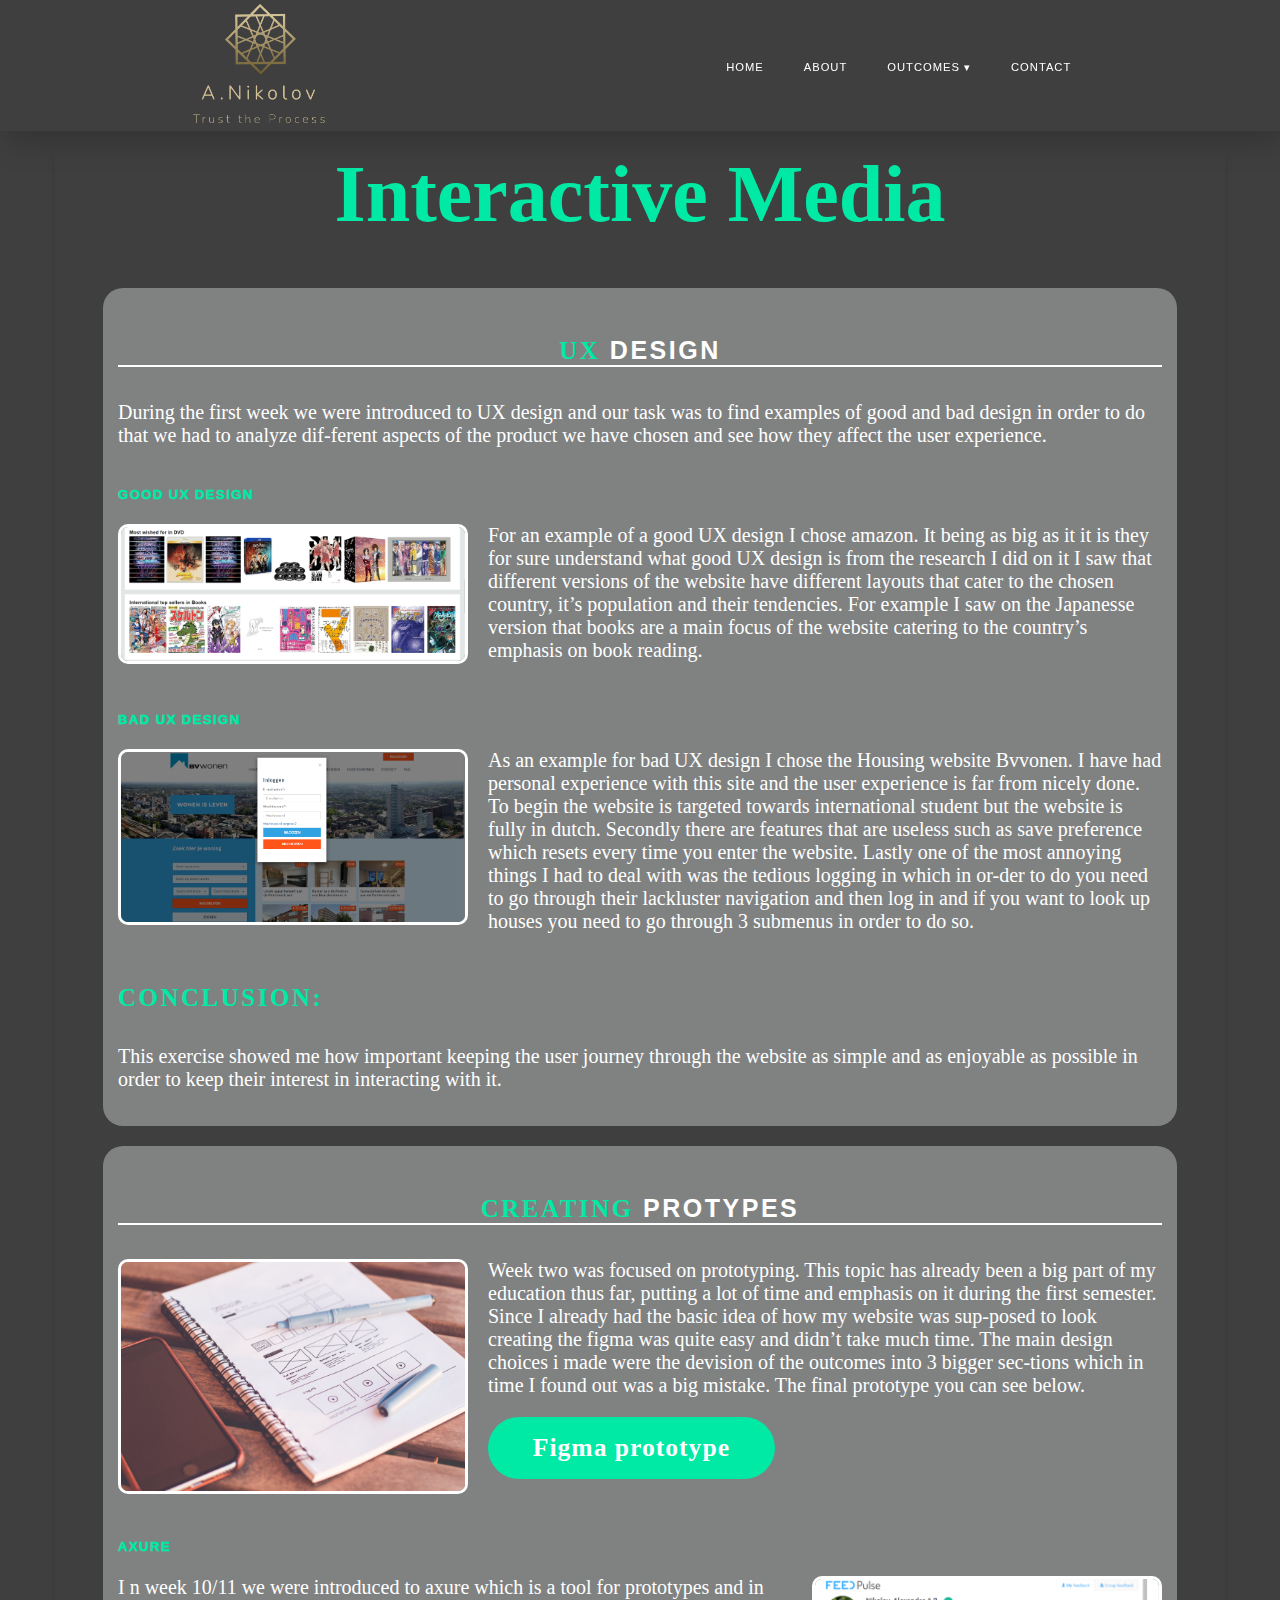
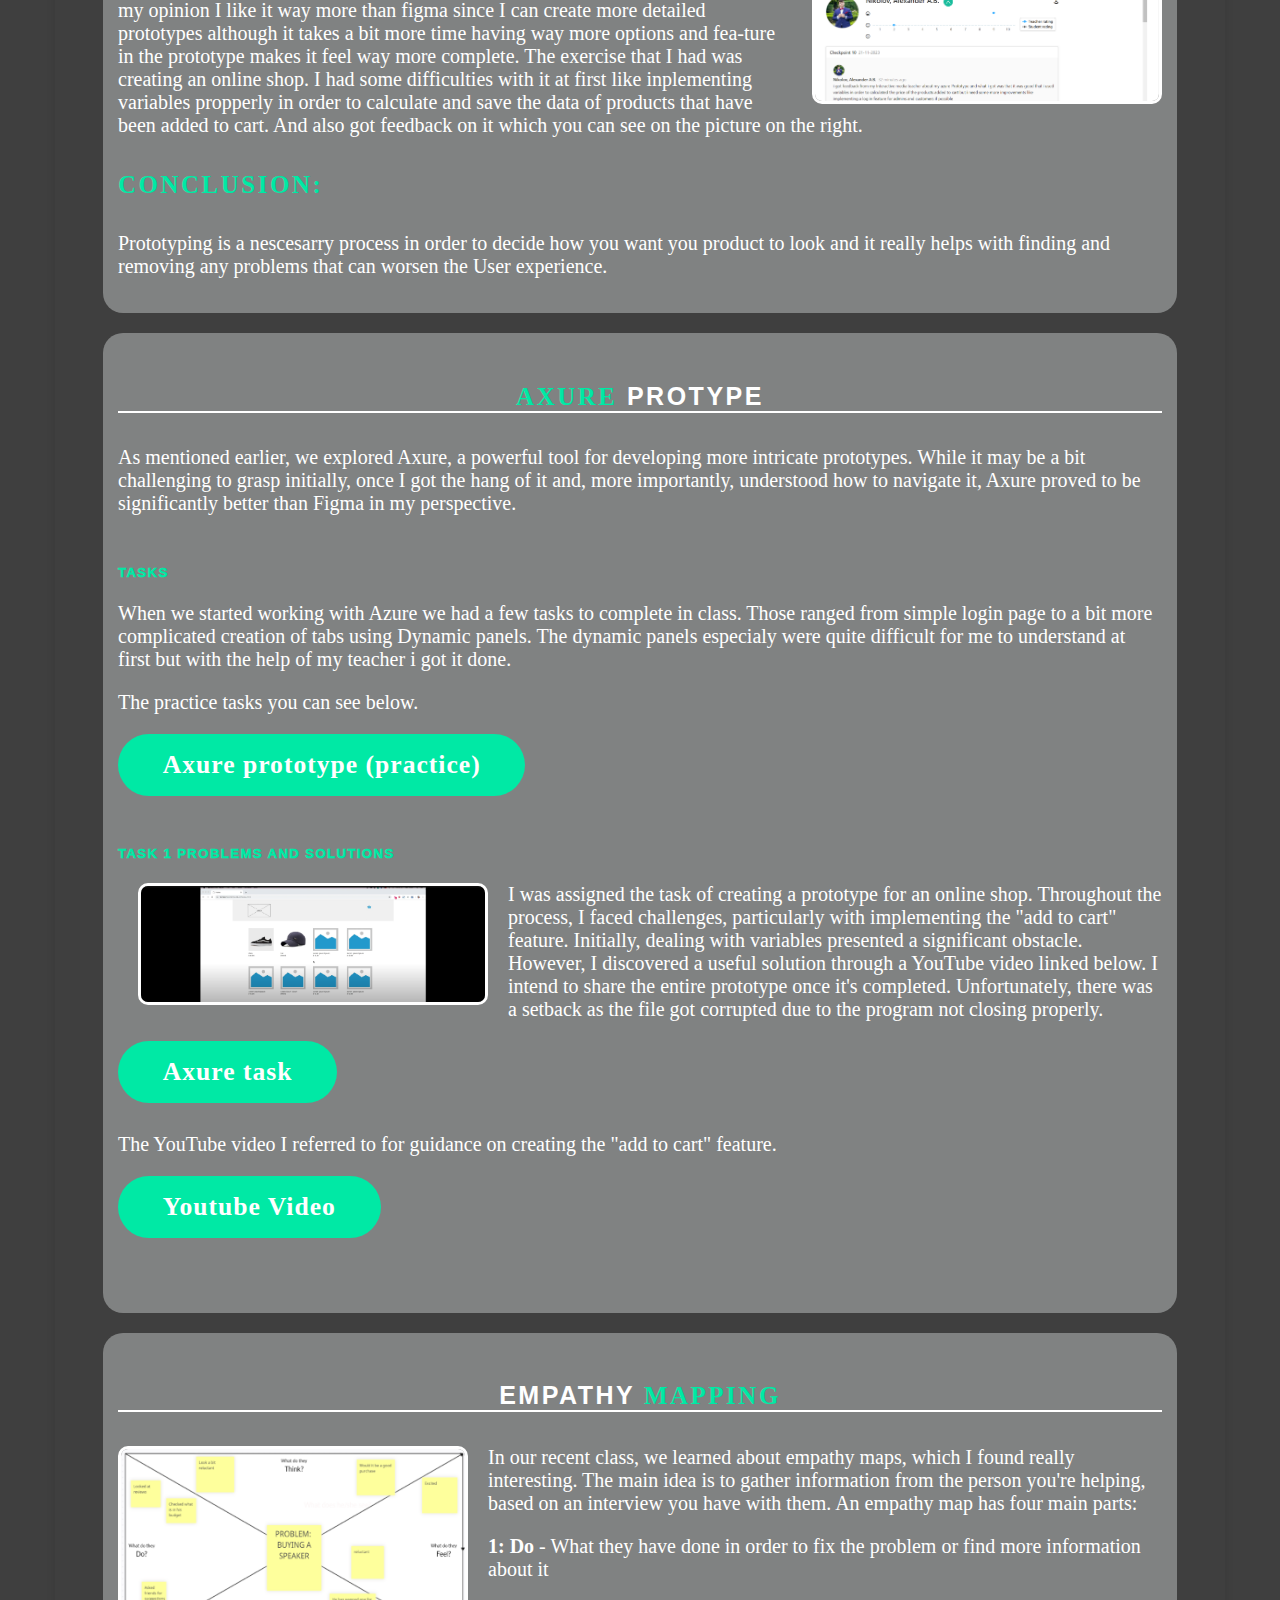
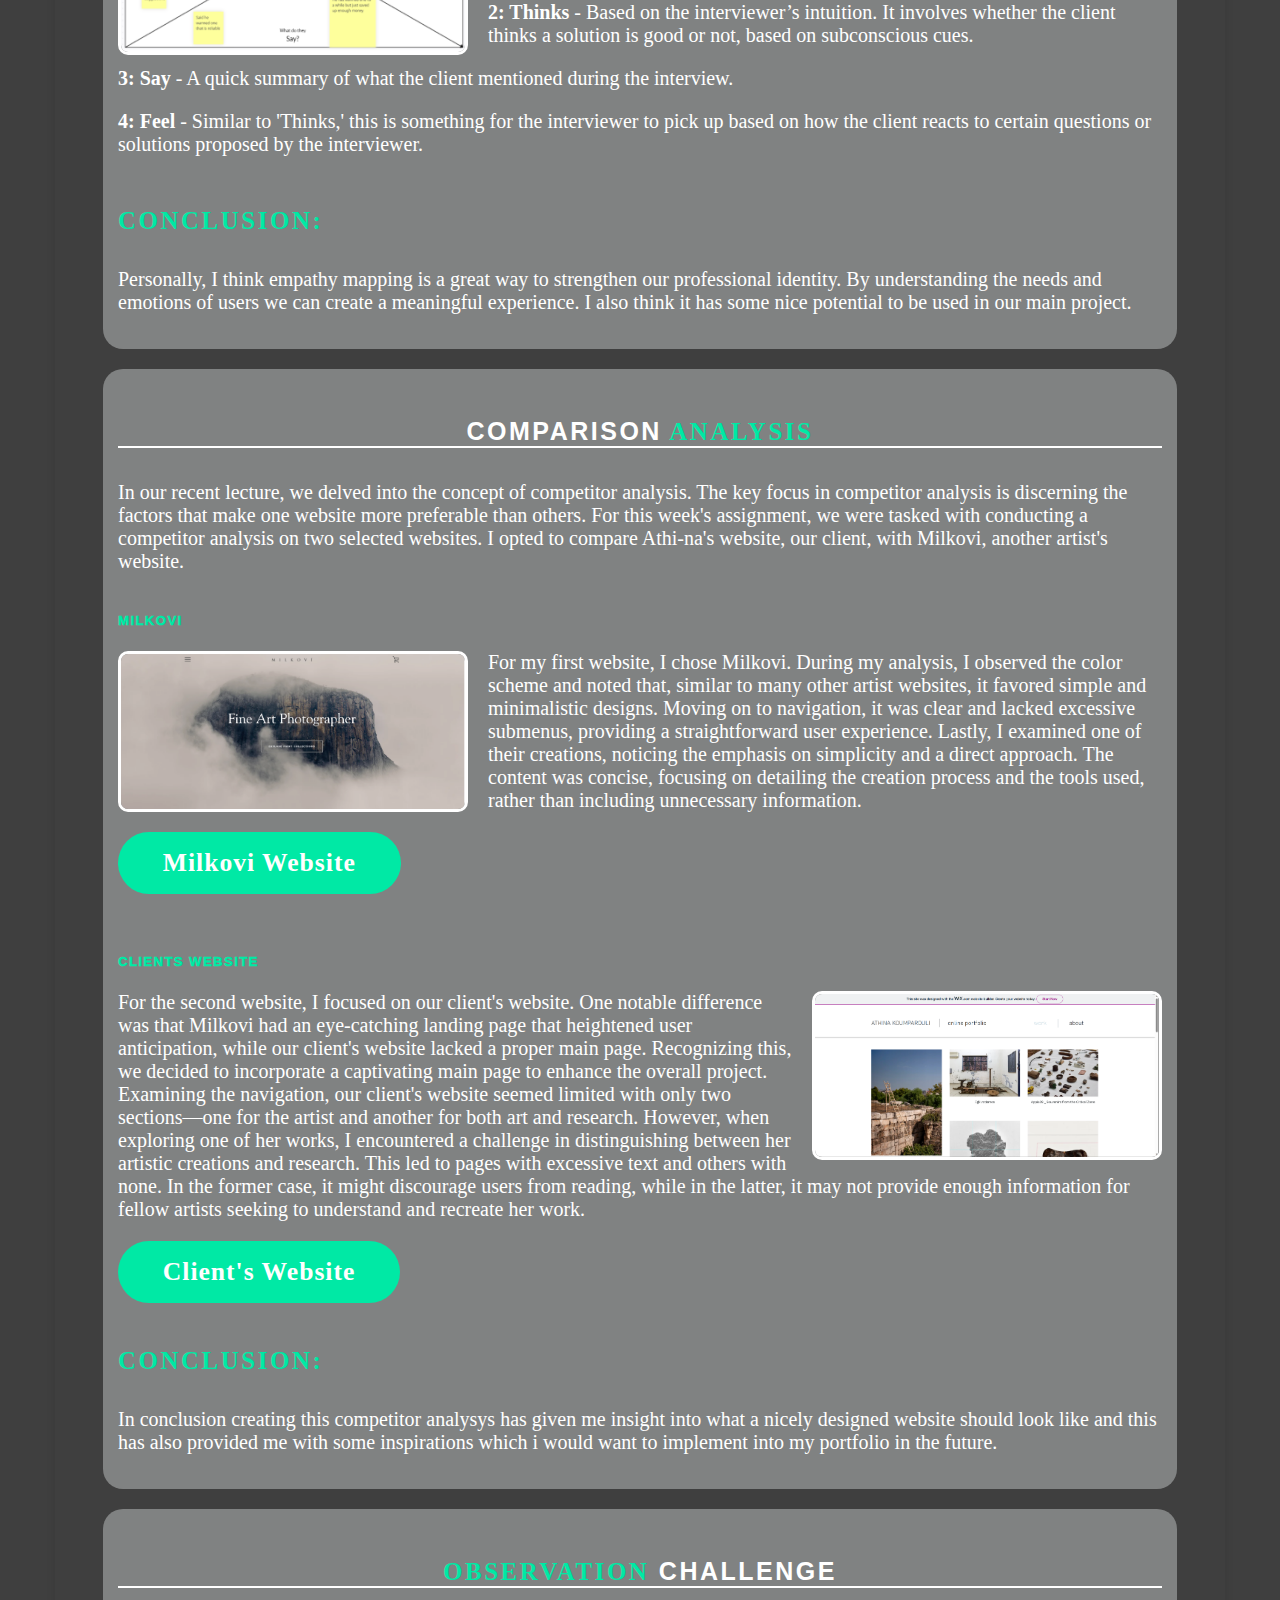
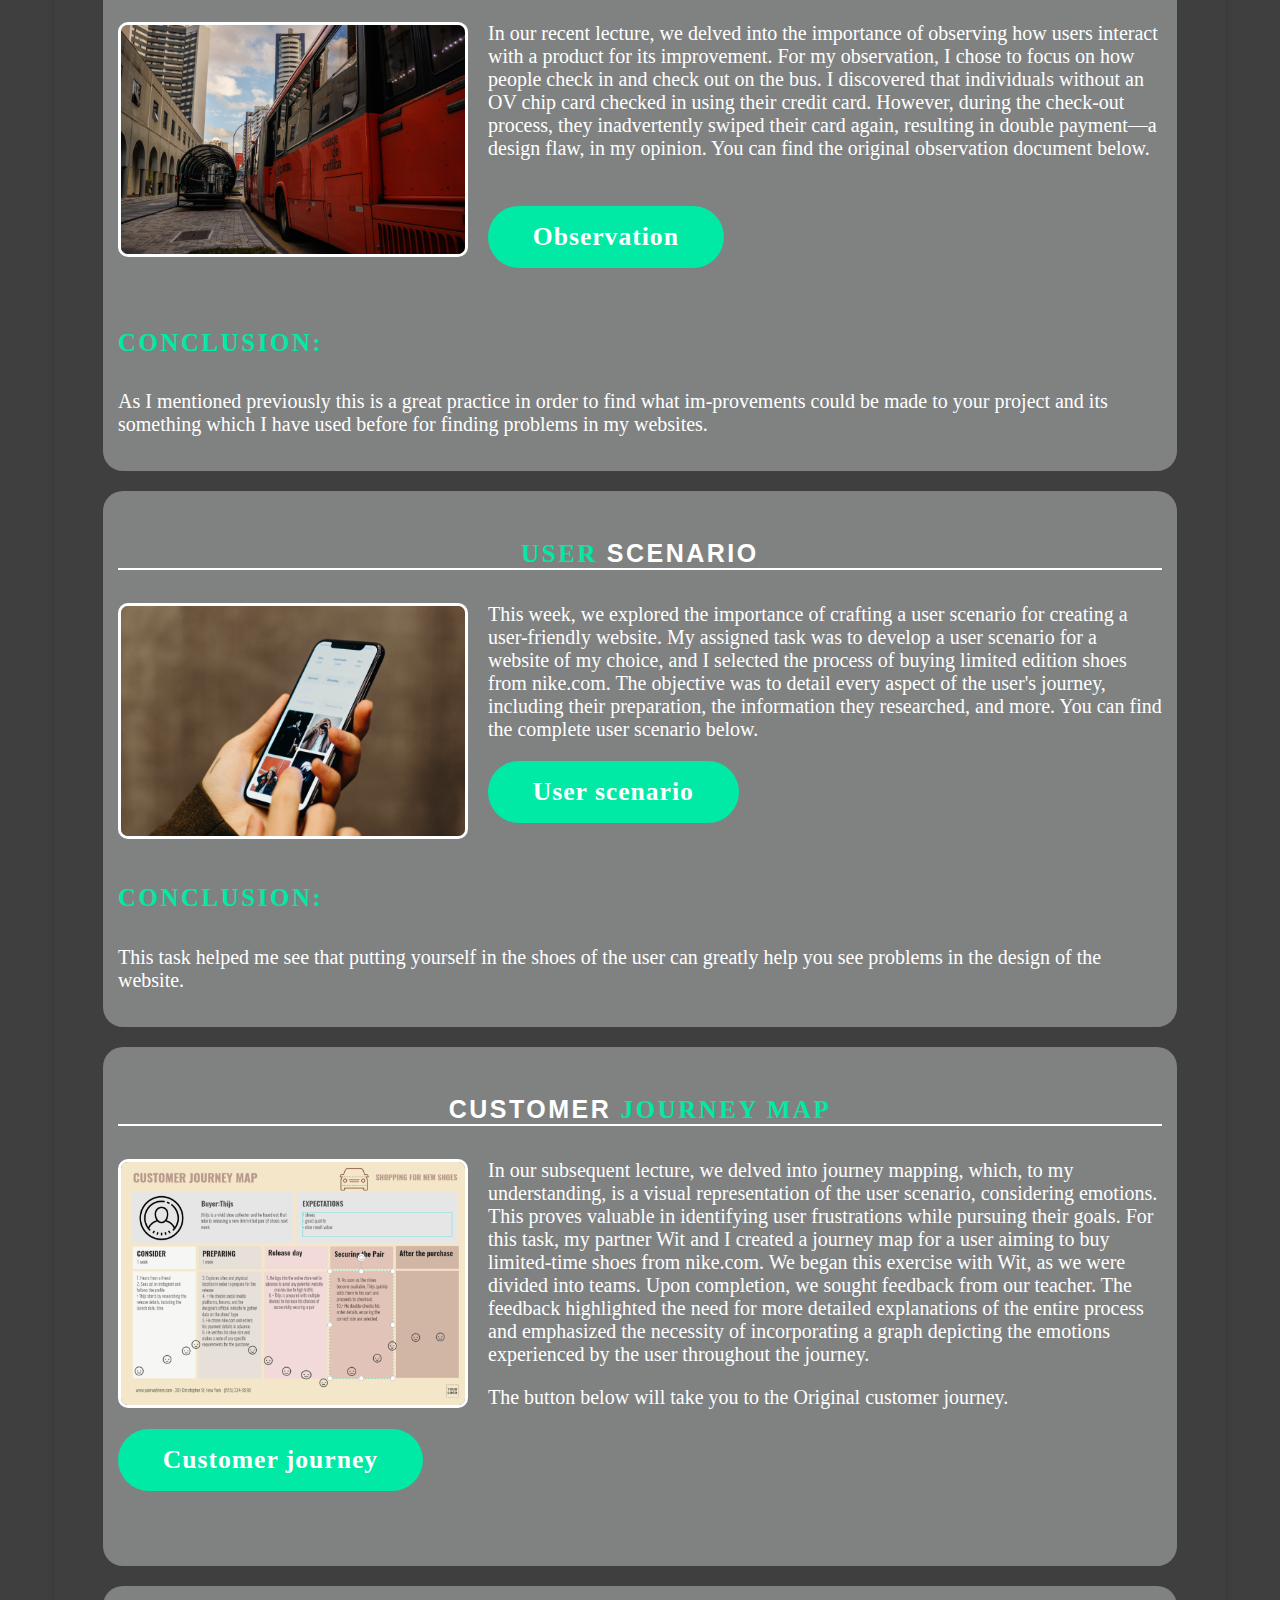
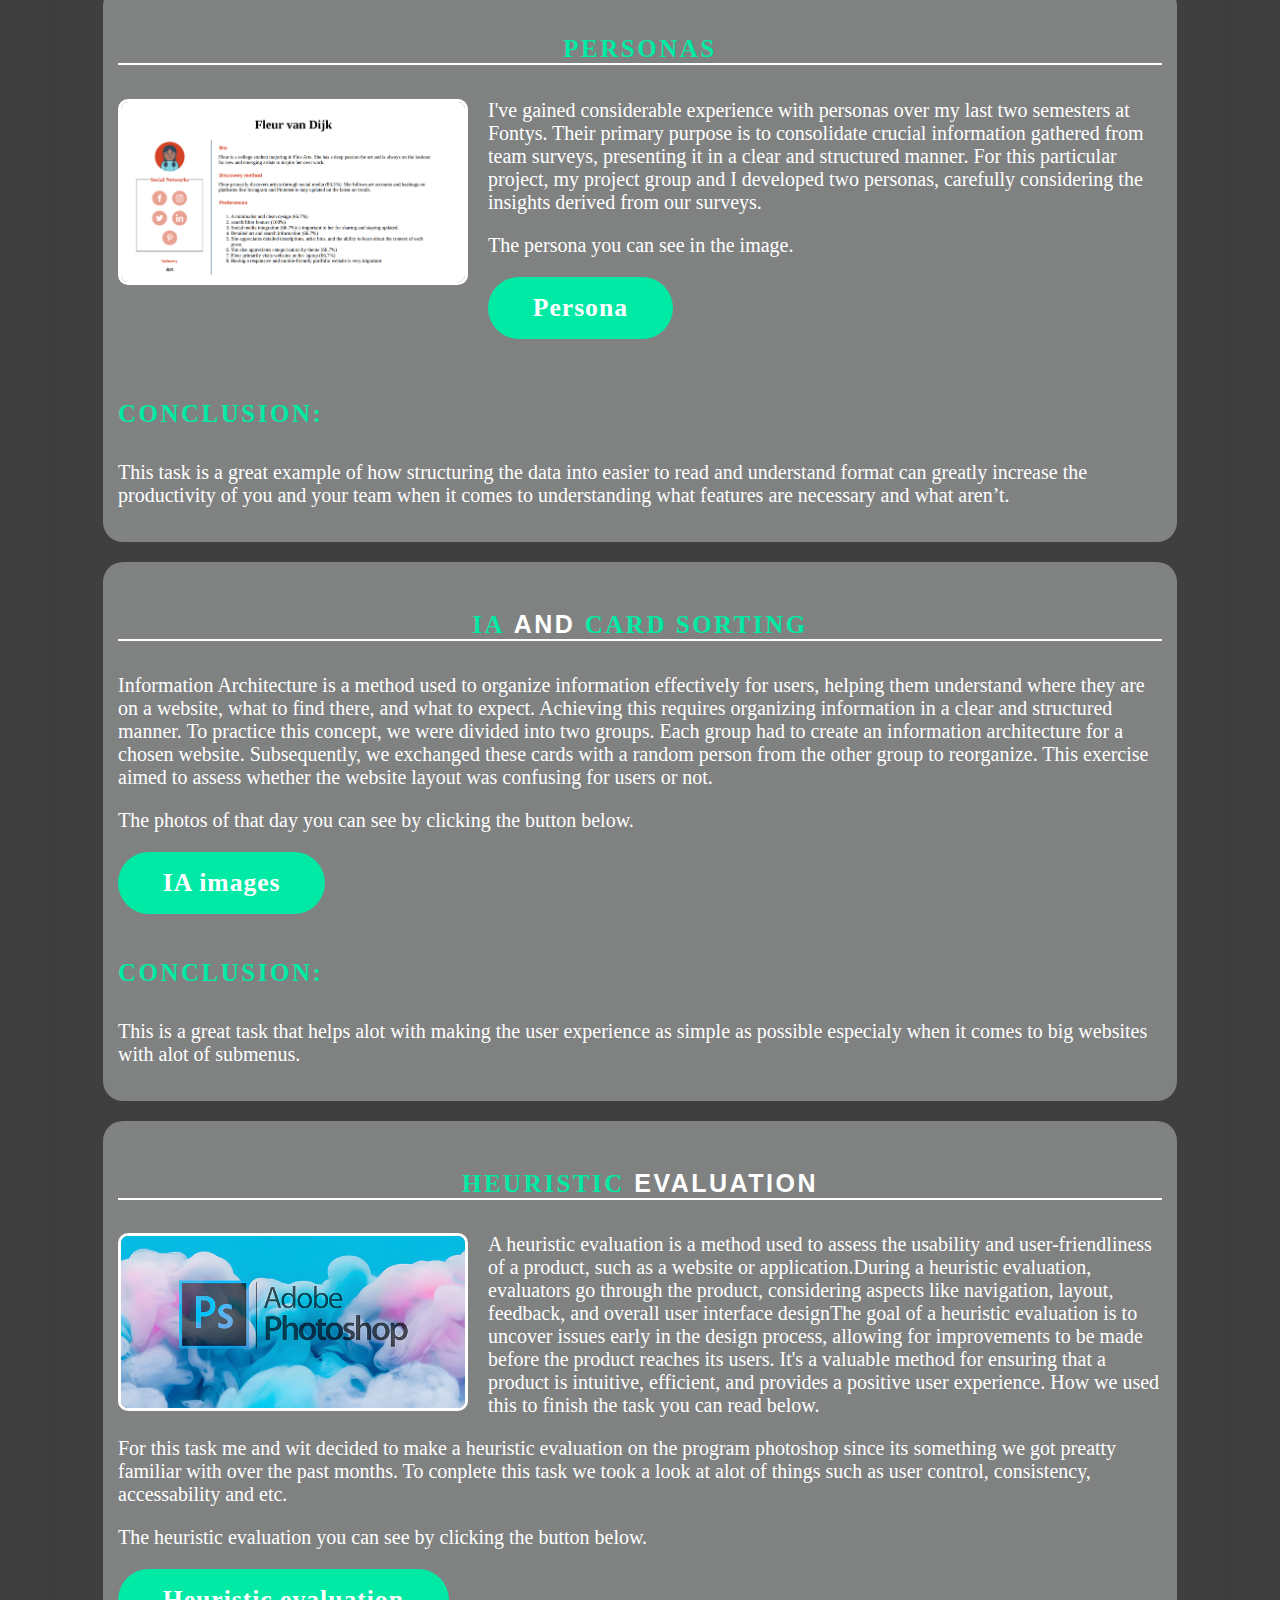
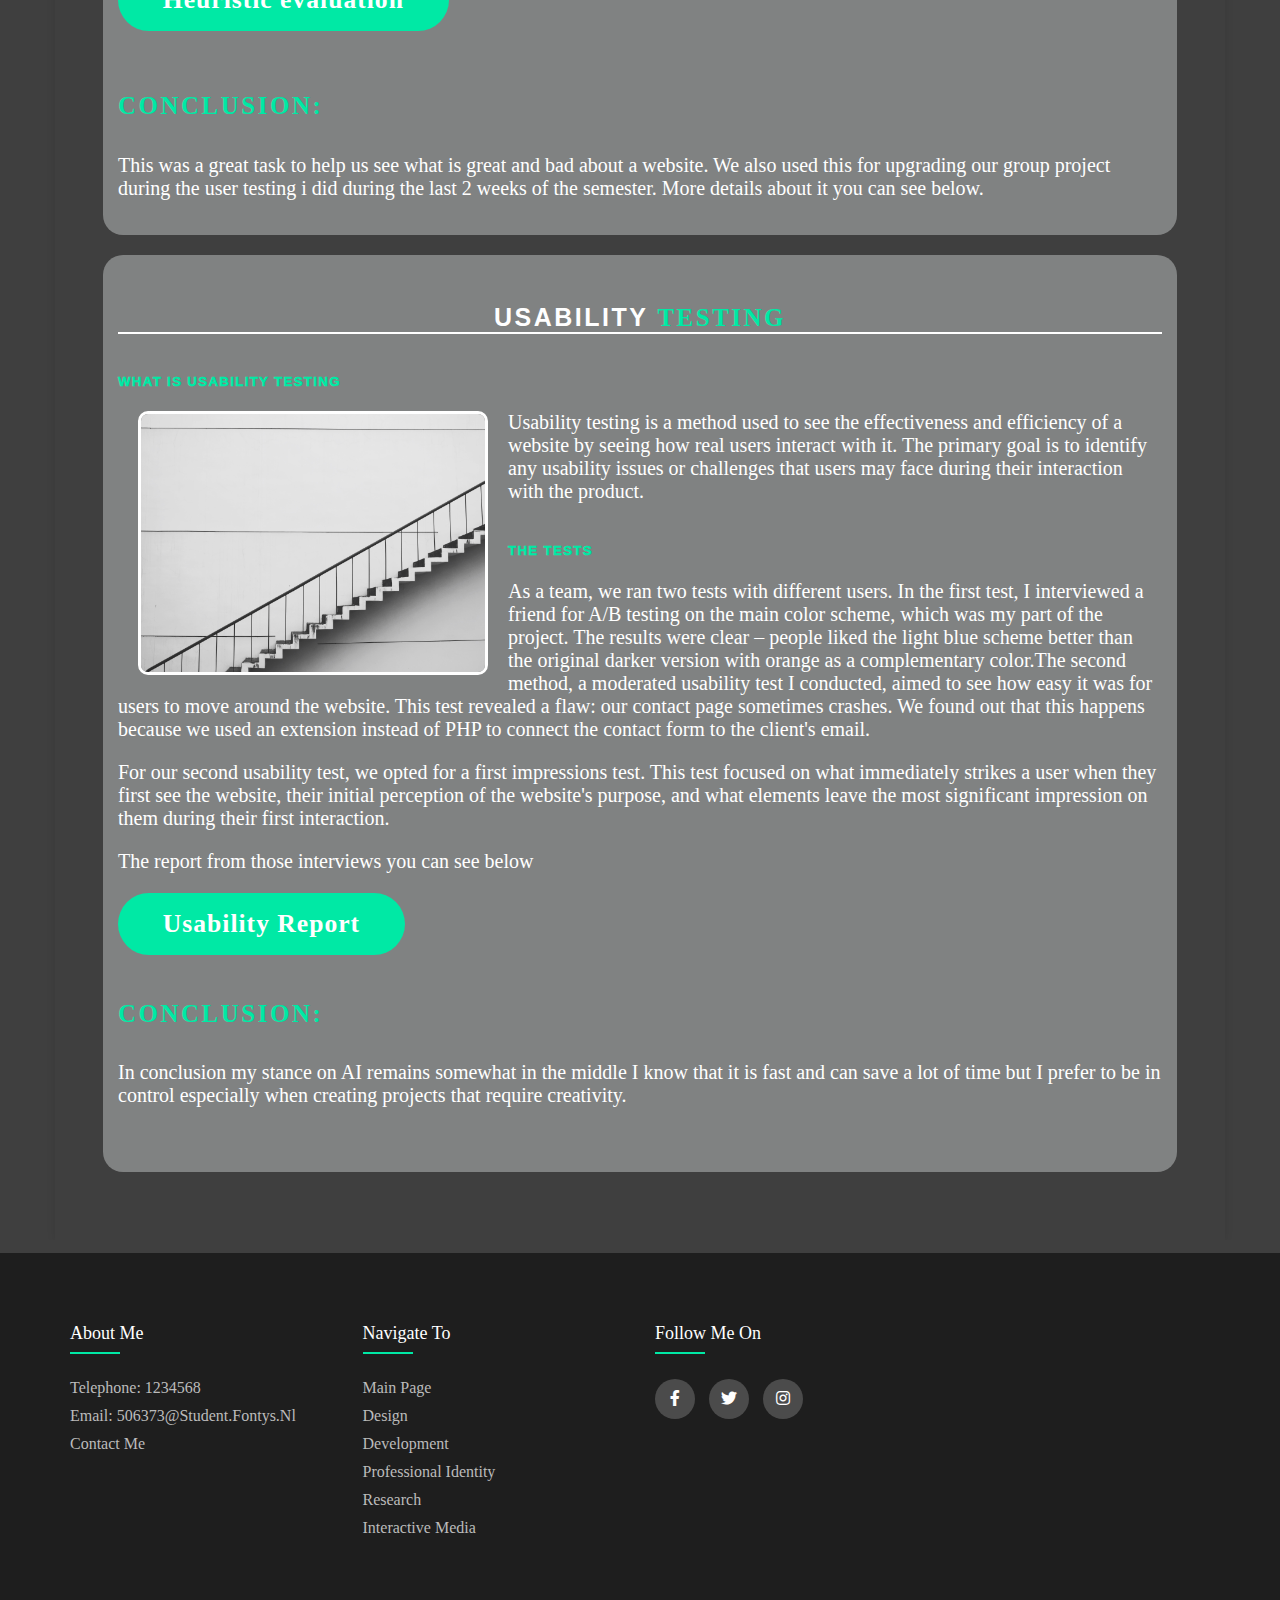
<file: i_media.html>
<!DOCTYPE html>
<html lang="en">
<head>
    <meta charset="UTF-8">
    <meta http-equiv="X-UA-Compatible" content="IE-edge">
    <meta name="viewport" content="width-device-width, initial-scale=1.0">
    <title>Portfolio</title>
    <link rel="icon" type="image/png" href="img\sitelogo.png">
    <link rel="stylesheet" href="styles.css">
    <link href="https://unpkg.com/aos@2.3.1/dist/aos.css" rel="stylesheet">
    <link rel="stylesheet" type="text/css" href="https://cdnjs.cloudflare.com/ajax/libs/font-awesome/5.15.1/css/all.min.css">
</head>

<body>

    <section id="header_t">
    <nav>
        <a class="logo" href="#header">
           <img src="img/Logo.png" alt="logo"/>
        </a>
        <ul class="menu">
          <li><a href="index.html">Home</a></li>
          <li><a href="index.html">About</a></li>
          <li class="dropdown-item">
              <a href="#">Outcomes ▾</a>
              <ul class="dropdown">
                  <li><a href="i_media.html">Interactive media</a></li>
                  <li><a href="development.html">Development</a></li>
                  <li><a href="design.html">Design</a></li>
                  <li><a href="research.html">Research</a></li>
                  <li><a href="communication.html">Communication</a></li>
                  <li><a href="pr_identity.html">Professional Identity</a></li>
              </ul>
          </li>
          <li><a href="index.html">Contact</a></li>                   
        </ul>
    </nav>
    </section>

    <section id="hero"> 
        <div class="cube"></div>
        <div class="cube"></div>
        <div class="cube"></div>
        <div class="cube"></div>
        <div class="cube"></div>
        <div class="cube"></div>

        <section class="container" id="outcomes">
            <header class="content">
                <h5>Interactive Media</h5>
              </header>
              <main class="main">
          
                <article class="documentation">
                  <h4 class="h41"><span>UX</span> design</h4>
                  <p>
                    During the first week we were introduced to UX design and our task was to find examples of good and bad design in order to do that we had to analyze dif-ferent aspects of the product we have chosen and see how they affect the user experience. 
                  </p>
                  <h5 class="subheading">Good UX Design</h5>
                  <figure class="imagecontainer">
                    <img src="img/Good_Ux.png" alt="image of good design" class="image3">
                    <figcaption class="textboxx">
                      <p>For an example of a good UX design I chose amazon. It being as big as it it is they for sure understand what good UX design is from the research I did on it I saw that different versions of the website have different layouts that cater to the chosen country, it’s population and their tendencies.
                         For example I saw on the Japanesse version that books are a main focus of the website catering to the country’s emphasis on book reading.                           
                      </p>
                    </figcaption>
                  </figure>
                  <h5 class="subheading">Bad UX design</h5>
                  <figure class="imagecontainer">
                    <img src="img/BadUX.png" alt="image of bad design" class="image3">
                    <figcaption class="textboxx">
                      <p>
                        As an example for bad UX design I chose the Housing website Bvvonen. I have had personal experience with this site and the user experience is far from nicely done. To begin the website is targeted towards international student but the website is fully in dutch. Secondly there are features that are useless such as save preference which resets every time you enter the website. Lastly one of the most annoying things I had to deal with was the tedious logging in which in or-der to do you need to go through their lackluster navigation and then log in and if you want to look up houses you need to go through 3 submenus in order to do so.
                      </p>
                    </figcaption>
                  </figure>
                  <div class="conclusion">
                    <h4 class="h43"><span>conclusion:</span></h4>
                    <p>This exercise showed me how important keeping the user journey through the website as simple and as enjoyable as possible in order to keep their interest in interacting with it.</p>
                  </div>
                </article>
          
                <article class="documentation">
                  <h4 class="h41"><span>Creating</span> Protypes</h4>
                  <figure class="imagecontainer">
                    <img src="img/Prototypes.jpg" alt="image of prototype" class="image3">
                    <figcaption class="textboxx">
                      <p> Week two was focused on prototyping. This topic has already been a big part of my education thus far, putting a lot of time and emphasis on it during the first semester. Since I already had the basic idea of how my website was sup-posed to look creating the figma was quite easy and didn’t take much time. The main design choices i made were the devision of the outcomes into 3 bigger sec-tions which in time I found out was a big mistake. 
                        The final prototype you can see below.
                      </p>
                      <a href="https://www.figma.com/file/BjxC4H1X6vDJ2NSjga0dpV/Untitled?type=design&node-id=0-1&mode=design&t=dr6umP84yqeiadAf-0" target="_blank" class="btn">Figma prototype</a>
                      
                      
                    </figcaption>
                  </figure>

                  <figure class="imagecontainer2">
                    <h5 class="subheading">Axure</h5>
                    <img src="img/feedback.png" alt="image of new nav" class="image2">
                    <figcaption class="textboxx">
                      <p>I n week 10/11 we were introduced to axure which is a tool for prototypes and in my opinion I like it way more than figma since I can create more detailed prototypes although it takes a bit more time having way more options and fea-ture in the prototype makes it feel way more complete. The exercise that I had was creating an online shop. I had some difficulties with it at first like inplementing variables propperly in order to calculate and save the data of products that have been added to cart. And also got feedback on it which you can see on the picture on the right. </p>
                    </figcaption>                  
                  </figure>

                  <div class="conclusion">
                    <h4 class="h43"><span>conclusion:</span></h4>
                    <p>Prototyping is a nescesarry process in order to decide how you want you product to look and it really helps with finding and removing any problems that can worsen the User experience. </p>
                  </div>
                </article>

                <article class="documentation">
                  <h4 class="h41"><span>Axure</span> Protype</h4>
                  <figure class="imagecontainer">
                    <figcaption class="textboxx">
                      <p>
                        As mentioned earlier, we explored Axure, a powerful tool for developing more intricate prototypes. While it may be a bit challenging to grasp initially, once I got the hang of it and, more importantly, understood how to navigate it, Axure proved to be significantly better than Figma in my perspective.
                      </p>
                      
                      
                    </figcaption>
                  </figure>


                    <h5 class="subheading">Tasks </h5>
                    <figcaption class="textboxx">
                      <p>
                        When we started working with Azure we had a few tasks to complete in class. Those ranged from simple login page to a bit more complicated creation of tabs using Dynamic panels. The dynamic panels especialy were quite difficult for me to understand at first but with the help of my teacher i got it done.
                      </p>
                      <p>
                        The practice tasks you can see below.
                      </p>
                      <a href="https://t4wdbg.axshare.com/" target="_blank" class="btn">Axure prototype (practice)</a>
                    </figcaption>                  

                  <figure class="imagecontainer">
                    <h5 class="subheading">Task 1 problems and solutions </h5>
                    <img src="img/azure.png" alt="image of new nav" class="image2">
                    <figcaption class="textboxx">
                      <p>
                        I was assigned the task of creating a prototype for an online shop. Throughout the process, I faced challenges, particularly with implementing the "add to cart" feature. Initially, dealing with variables presented a significant obstacle. However, I discovered a useful solution through a YouTube video linked below. I intend to share the entire prototype once it's completed. Unfortunately, there was a setback as the file got corrupted due to the program not closing properly.
                      </p>
                      <a href="https://eizzoh.axshare.com/" target="_blank" class="btn">Axure task</a>
                      <p>
                        The YouTube video I referred to for guidance on creating the "add to cart" feature.
                      </p>
                      <a href="https://youtu.be/NARiqOlQ7lA?si=QdrENzRTrZWeNypd" target="_blank" class="btn">Youtube Video</a>
                    </figcaption>                  
                  </figure>
                </article>
          
                <article class="documentation">
                  <h4 class="h41"> Empathy<span> mapping</span></h4>
                  <figure class="imagecontainer">
                    <img src="img/EmpathyMap.png" alt="image of prototype" class="image3">
                  <figcaption class="textboxx">
                  <p>In our recent class, we learned about empathy maps, which I found really interesting. The main idea is to gather information from the person you're helping, based on an interview you have with them. An empathy map has four main parts:</p>
                  <p><strong>1: Do</strong> - What they have done in order to fix the problem or find more information about it</p>
                  <p><strong>2: Thinks</strong> - Based on the interviewer’s intuition. It involves whether the client thinks a solution is good or not, based on subconscious cues.</p>
                  <p><strong>3: Say</strong> - A quick summary of what the client mentioned during the interview.</p>
                  <p><strong>4: Feel</strong> - Similar to 'Thinks,' this is something for the interviewer to pick up based on how the client reacts to certain questions or solutions proposed by the interviewer.</p>
                  </figcaption>
                  </figure>
                  <div class="conclusion">
                    <h4 class="h43"><span>conclusion:</span></h4>
                    <p>Personally, I think empathy mapping is a great way to strengthen our professional identity. By understanding the needs and emotions of users we can create a meaningful experience. I also think it has some nice potential to be used in our main project.</p>
                  </div>
                </article>
          
                <article class="documentation">
                  <h4 class="h41">Comparison<span> analysis</span></h4>
                  <p>In our recent lecture, we delved into the concept of competitor analysis. The key focus in competitor analysis is discerning the factors that make one website more preferable than others. For this week's assignment, we were tasked with conducting a competitor analysis on two selected websites. I opted to compare Athi-na's website, our client, with Milkovi, another artist's website.</p>
                  <h5 class="subheading">Milkovi</h5>
                  <figure class="imagecontainer">
                    <img src="img/Milkovi.png" alt="milkovi" class="image3">
                    <figcaption class="textboxx">
                      <p>
                        For my first website, I chose Milkovi. During my analysis, I observed the color scheme and noted that, similar to many other artist websites, it favored simple and minimalistic designs. Moving on to navigation, it was clear and lacked excessive submenus, providing a straightforward user experience. Lastly, I examined one of their creations, noticing the emphasis on simplicity and a direct approach. The content was concise, focusing on detailing the creation process and the tools used, rather than including unnecessary information.   
                      </p>
                      <a href="https://milkovi.com" target="_blank" class="btn">Milkovi Website</a>
                    </figcaption>
                  </figure>
                  <h5 class="subheading">Clients website</h5>
                  <figure class="imagecontainer2">
                    <img src="img\ClientWebsite.png" alt="client" class="image2">
                    <figcaption class="textboxx">
                      <p>
                        For the second website, I focused on our client's website. One notable difference was that Milkovi had an eye-catching landing page that heightened user anticipation, while our client's website lacked a proper main page. Recognizing this, we decided to incorporate a captivating main page to enhance the overall project. Examining the navigation, our client's website seemed limited with only two sections—one for the artist and another for both art and research. However, when exploring one of her works, I encountered a challenge in distinguishing between her artistic creations and research. This led to pages with excessive text and others with none. In the former case, it might discourage users from reading, while in the latter, it may not provide enough information for fellow artists seeking to understand and recreate her work.
                      </p>
                      <a href="https://www.athinakubaruli.com" target="_blank" class="btn">Client's Website</a>
                    </figcaption>
                  </figure>

                  <div class="conclusion">
                    <h4 class="h43"><span>conclusion:</span></h4>
                    <p>In conclusion creating this competitor analysys has given me insight into what a nicely designed website should look like and this has also provided me with some inspirations which i would want to implement into my portfolio in the future.</p>
                  </div>

                </article>
          
                <article class="documentation">
                  <h4 class="h41"><span>Observation</span> challenge</h4>
                  <figure class="imagecontainer">
                    <img src="img/bus.jpg" alt="image of station" class="image3">
                    <div class="textboxx">
                      <p>
                        In our recent lecture, we delved into the importance of observing how users interact with a product for its improvement. For my observation, I chose to focus on how people check in and check out on the bus. I discovered that individuals without an OV chip card checked in using their credit card. However, during the check-out process, they inadvertently swiped their card again, resulting in double payment—a design flaw, in my opinion. You can find the original observation document below.
                        <br>
                        <br>
                        <br>
                        <a href="https://docs.google.com/document/d/14TgULV25PV7JaaEw9N2dE0vHbRSvhQnB/edit?usp=sharing&ouid=103970828103737513242&rtpof=true&sd=true" target="_blank" class="btn">Observation</a>
                      </p>
                    </div>
                  </figure>
                  <div class="conclusion">
                    <h4 class="h43"><span>conclusion:</span></h4>
                    <p>As I mentioned previously this is a great practice in order to find what im-provements could be made to your project and its something which I have used before for finding problems in my websites.</p>
                  </div>
                </article>
          
                <article class="documentation">
                  <h4 class="h41"><span>User </span>scenario</h4>
                  <figure class="imagecontainer">
                    <img src="img/UserScenario.jpg" alt="image of nike" class="image3">
                    <div class="textboxx">
                      <p>
                        This week, we explored the importance of crafting a user scenario for creating a user-friendly website. My assigned task was to develop a user scenario for a website of my choice, and I selected the process of buying limited edition shoes from nike.com. The objective was to detail every aspect of the user's journey, including their preparation, the information they researched, and more. You can find the complete user scenario below.
                      </p>
                      <a href="https://docs.google.com/document/d/1eyt1kmvrCdyWiLq91kZOG66jizGtCOKr/edit?usp=sharing&ouid=103970828103737513242&rtpof=true&sd=true" target="_blank" class="btn">User scenario</a>
                    </div>
                  </figure>
                  <div class="conclusion">
                    <h4 class="h43"><span>conclusion:</span></h4>
                    <p>This task helped me see that putting yourself in the shoes of the user can greatly help you see problems in the design of the website.</p>
                  </div>
                </article>
          
                <article class="documentation">
                  <h4 class="h41">customer <span>journey map</span></h4>
                  <figure class="imagecontainer">
                    <img src="img/JourneyMap.png" alt="image of journey map info" class="image3">
                    <div class="textboxx">
                      <p>
                        In our subsequent lecture, we delved into journey mapping, which, to my understanding, is a visual representation of the user scenario, considering emotions. This proves valuable in identifying user frustrations while pursuing their goals. For this task, my partner Wit and I created a journey map for a user aiming to buy limited-time shoes from nike.com. We began this exercise with Wit, as we were divided into teams. Upon completion, we sought feedback from our teacher. The feedback highlighted the need for more detailed explanations of the entire process and emphasized the necessity of incorporating a graph depicting the emotions experienced by the user throughout the journey.                        
                      </p>
                      <p>
                        The button below will take you to the Original customer journey.
                      </p>
                      <a href="https://docs.google.com/document/d/1uRzy7yqJkt-sROmHqRGLXKDOVwNpFy8JDnLYCz9WGQQ/edit?usp=sharing" target="_blank" class="btn">Customer journey</a>
                    </div>
                  </figure>
                </article>

                <article class="documentation">
                    <h4 class="h41"><span>Personas</span></h4>
                    <figure class="imagecontainer">
                      <img src="img/persona_.png" alt="image of journey map info" class="image3">
                      <div class="textboxx">
                        <p>
                          I've gained considerable experience with personas over my last two semesters at Fontys. Their primary purpose is to consolidate crucial information gathered from team surveys, presenting it in a clear and structured manner. For this particular project, my project group and I developed two personas, carefully considering the insights derived from our surveys.                       
                        </p>
                        <p>
                          The persona you can see in the image.
                        </p>
                        <a href="https://docs.google.com/document/d/1bBFuD-6svbbLYquwdPcb7wlWmDTeloFG0U2NZcOLMcQ/edit?usp=sharing" target="_blank" class="btn">Persona</a>
                        
                      </div>
                    </figure>
                    <div class="conclusion">
                        <h4 class="h43"><span>conclusion:</span></h4>
                    <p>
                        This task is a great example of how structuring the data into easier to read and understand format can greatly increase the productivity of you and your team when it comes to understanding what features are necessary and what aren’t.
                    </p>
                    </div>
                  </article>

                  <article class="documentation">
                    <h4 class="h41"><span>IA</span> and <span>card sorting</span></h4>                   
                      <div class="textboxx">
                        <p>
                          Information Architecture is a method used to organize information effectively for users, helping them understand where they are on a website, what to find there, and what to expect. Achieving this requires organizing information in a clear and structured manner. To practice this concept, we were divided into two groups. Each group had to create an information architecture for a chosen website. Subsequently, we exchanged these cards with a random person from the other group to reorganize. This exercise aimed to assess whether the website layout was confusing for users or not.                       
                        </p>
                        <p>
                          The photos of that day you can see by clicking the button below.
                        </p>
                        <a href="https://docs.google.com/document/d/1hmPZSq8mK6mjXUZdTTKLQztY3qleijC12IqgkPuJk2Q/edit?usp=sharing" target="_blank" class="btn">IA images</a>

                      </div>

                    <div class="conclusion">
                        <h4 class="h43"><span>conclusion:</span></h4>
                    <p>
                        This is a great task that helps alot with making the user experience as simple as possible especialy when it comes to big websites with alot of submenus.
                    </p>

                    </div>
                  </article>

                  <article class="documentation">
                    <h4 class="h41"><span>Heuristic</span> Evaluation</h4> 
                    <figure class="imagecontainer">
                      <img src="img/Photoshop.jpg" alt="image of journey map info" class="image3">                  
                      <div class="textboxx">
                        
                        <p>
                          A heuristic evaluation is a method used to assess the usability and user-friendliness of a product, such as a website or application.During a heuristic evaluation, evaluators go through the product, considering aspects like navigation, layout, feedback, and overall user interface designThe goal of a heuristic evaluation is to uncover issues early in the design process, allowing for improvements to be made before the product reaches its users. It's a valuable method for ensuring that a product is intuitive, efficient, and provides a positive user experience. How we used this to finish the task you can read below.                    
                        </p>

                        <p>
                          For this task me and wit decided to make a heuristic evaluation on the program photoshop since its something we got preatty familiar with over the past months. To conplete this task we took a look at alot of things such as user control, consistency, accessability and etc. 
                        </p>

                        <p>
                          The heuristic evaluation you can see by clicking the button below.
                        </p>
                        <a href="https://docs.google.com/document/d/1GczsE9q2t_2ZVonH-Xz-K9DVUkNhQ4uRqiN5fJoF4gc/edit?usp=sharing" target="_blank" class="btn">Heuristic evaluation</a>

                      </div>
                    </figure>

                    <div class="conclusion">
                        <h4 class="h43"><span>conclusion:</span></h4>
                    <p>
                        This was a great task to help us see what is great and bad about a website. We also used this for upgrading our group project during the user testing i did during the last 2 weeks of the semester. More details about it you can see below.
                    </p>

                    </div>
                  </article>

                  <article class="documentation">
                    <h4 class="h41">Usability <span>Testing</span></h4>
                    <figure class="imagecontainer">
                      <h5 class="subheading">what is usability testing</h5>
                      <img src="img/steps2.jpg" alt="steps" class="image2">
                      <figcaption class="textboxx">
                        <p>Usability testing is a method used to see the effectiveness and efficiency of a website by seeing  how real users interact with it. The primary goal is to identify any usability issues or challenges that users may face during their interaction with the product.</p>
  
                      </figcaption>
                      <h5 class="subheading">The tests</h5>
                      <p>
                        As a team, we ran two tests with different users. In the first test, I interviewed a friend for A/B testing on the main color scheme, which was my part of the project. The results were clear – people liked the light blue scheme better than the original darker version with orange as a complementary color.The second method, a moderated usability test I conducted, aimed to see how easy it was for users to move around the website. This test revealed a flaw: our contact page sometimes crashes. We found out that this happens because we used an extension instead of PHP to connect the contact form to the client's email.
                      </p>

                      <p>
                        For our second usability test, we opted for a first impressions test. This test focused on what immediately strikes a user when they first see the website, their initial perception of the website's purpose, and what elements leave the most significant impression on them during their first interaction.
                      </p>

                      <p>The report from those interviews you can see below</p>

                      <a href="" target="_blank" class="btn">Usability Report</a>


                      <div class="conclusion2">
                        <h4 class="h43"><span>conclusion:</span></h4>
                        <p>In conclusion my stance on AI remains somewhat in the middle I know that it is fast and can save a lot of time but I prefer to be in control especially when creating projects that require creativity.</p>
                      </div>
                    </figure>
                  </article>

              </main>

            </div>
        </section>
        
    </section>

    <footer class="footer">
        <div class="container">
            <div class="row">
                <div class="footer-col">
                    <h4>about me</h4>
                    <ul>
                        <li><a href="index.html">telephone: 1234568</a></li>
                        <li><a href="index.html">email: 506373@student.fontys.nl</a></li>
                        <li><a href="index.html">contact me</a></li>
                    </ul>
                </div>
                <div class="footer-col">
                    <h4>Navigate to</h4>
                    <ul>
                        <li><a href="index.html">main page</a></li>
                        <li><a href="design.html">design</a></li>
                        <li><a href="development.html">development</a></li>
                        <li><a href="pr_identity.html">professional Identity</a></li>
                        <li><a href="research.html">research</a></li>
                        <li><a href="i_media.html">Interactive media</a></li>
                    </ul>
                </div>

                <div class="footer-col">
                    <h4>follow me on</h4>
                    <div class="social-links">
                        <a href="#"><i class="fab fa-facebook-f"></i></a>
                        <a href="#"><i class="fab fa-twitter"></i></a>
                        <a href="#"><i class="fab fa-instagram"></i></a>
                    </div>
                </div>
            </div>
        </div>
   </footer>

</body>
</html>
</file>
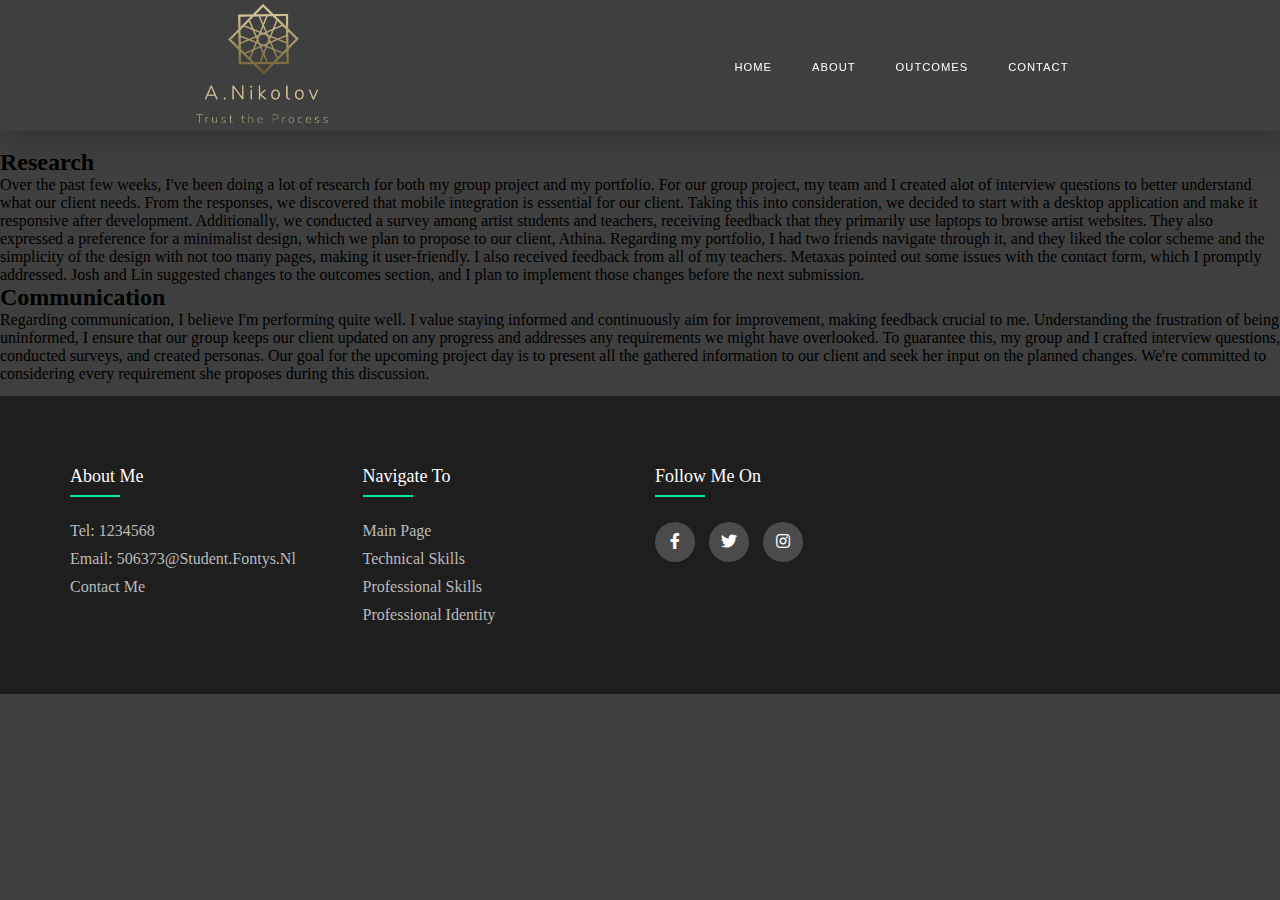
<file: p_skills.html>
<!DOCTYPE html>
<html lang="en">
<head>
    <meta charset="UTF-8">
    <meta http-equiv="X-UA-Compatible" content="IE-edge">
    <meta name="viewport" content="width-device-width, initial-scale=1.0">
    <title>Portfolio</title>
    <link rel="stylesheet" href="styles.css">
    <link href="https://unpkg.com/aos@2.3.1/dist/aos.css" rel="stylesheet">
    <link rel="stylesheet" type="text/css" href="https://cdnjs.cloudflare.com/ajax/libs/font-awesome/5.15.1/css/all.min.css">
</head>

<body>

    <section id="header_t">
    <nav>
        <a class="logo" href="#header">
           <img src="img/Logo.png" alt="logo"/>
        </a>
        <ul class="menu">
            <li><a href="index.html #header">Home</a></li>
            <li><a href="index.html #about">About</a></li>
            <li><a href="index.html #work">Outcomes</a></li>
            <li><a href="index.html #contact">Contact</a></li>                   
        </ul>
    </nav>
    </section>

    <section id="hero"> 
        <div class="cube"></div>
        <div class="cube"></div>
        <div class="cube"></div>
        <div class="cube"></div>
        <div class="cube"></div>
        <div class="cube"></div>

        <section id="tech">
            <header>
                <h2>Research</h2>
            </header>
            <article>
                <p>Over the past few weeks, I've been doing a lot of research for both my group project and my portfolio. For our group project, my team and I created alot of interview questions to better understand what our client needs. From the responses, we discovered that mobile integration is essential for our client. Taking this into consideration, we decided to start with a desktop application and make it responsive after development. Additionally, we conducted a survey among artist students and teachers, receiving feedback that they primarily use laptops to browse artist websites. They also expressed a preference for a minimalist design, which we plan to propose to our client, Athina.

                    Regarding my portfolio, I had two friends navigate through it, and they liked the color scheme and the simplicity of the design with not too many pages, making it user-friendly. I also received feedback from all of my teachers. Metaxas pointed out some issues with the contact form, which I promptly addressed. Josh and Lin suggested changes to the outcomes section, and I plan to implement those changes before the next submission.
                </p>
            </article>
        </section>

        <section id="tech">
            <header>
                <h2>Communication</h2>
            </header>
            <article>
                <p>Regarding communication, I believe I'm performing quite well. I value staying informed and continuously aim for improvement, making feedback crucial to me. Understanding the frustration of being uninformed, I ensure that our group keeps our client updated on any progress and addresses any requirements we might have overlooked.
                    To guarantee this, my group and I crafted interview questions, conducted surveys, and created personas. Our goal for the upcoming project day is to present all the gathered information to our client and seek her input on the planned changes. We're committed to considering every requirement she proposes during this discussion.
                </p>
            </article>
        </section>

    </section>

    <footer class="footer">
        <div class="container">
            <div class="row">
                <div class="footer-col">
                    <h4>about me</h4>
                    <ul>
                        <li><a href="#">tel: 1234568</a></li>
                        <li><a href="#">email: 506373@student.fontys.nl</a></li>
                        <li><a href="index.html #contact">contact me</a></li>
                    </ul>
                </div>
                <div class="footer-col">
                    <h4>Navigate to</h4>
                    <ul>
                        <li><a href="index.html">main page</a></li>
                        <li><a href="t_skills.html">technical skills</a></li>
                        <li><a href="p_skills.html">professional skills</a></li>
                        <li><a href="pr_identity.html">professional Identity</a></li>
                    </ul>
                </div>

                <div class="footer-col">
                    <h4>follow me on</h4>
                    <div class="social-links">
                        <a href="#"><i class="fab fa-facebook-f"></i></a>
                        <a href="#"><i class="fab fa-twitter"></i></a>
                        <a href="#"><i class="fab fa-instagram"></i></a>
                    </div>
                </div>
            </div>
        </div>
   </footer>

</body>
</file>
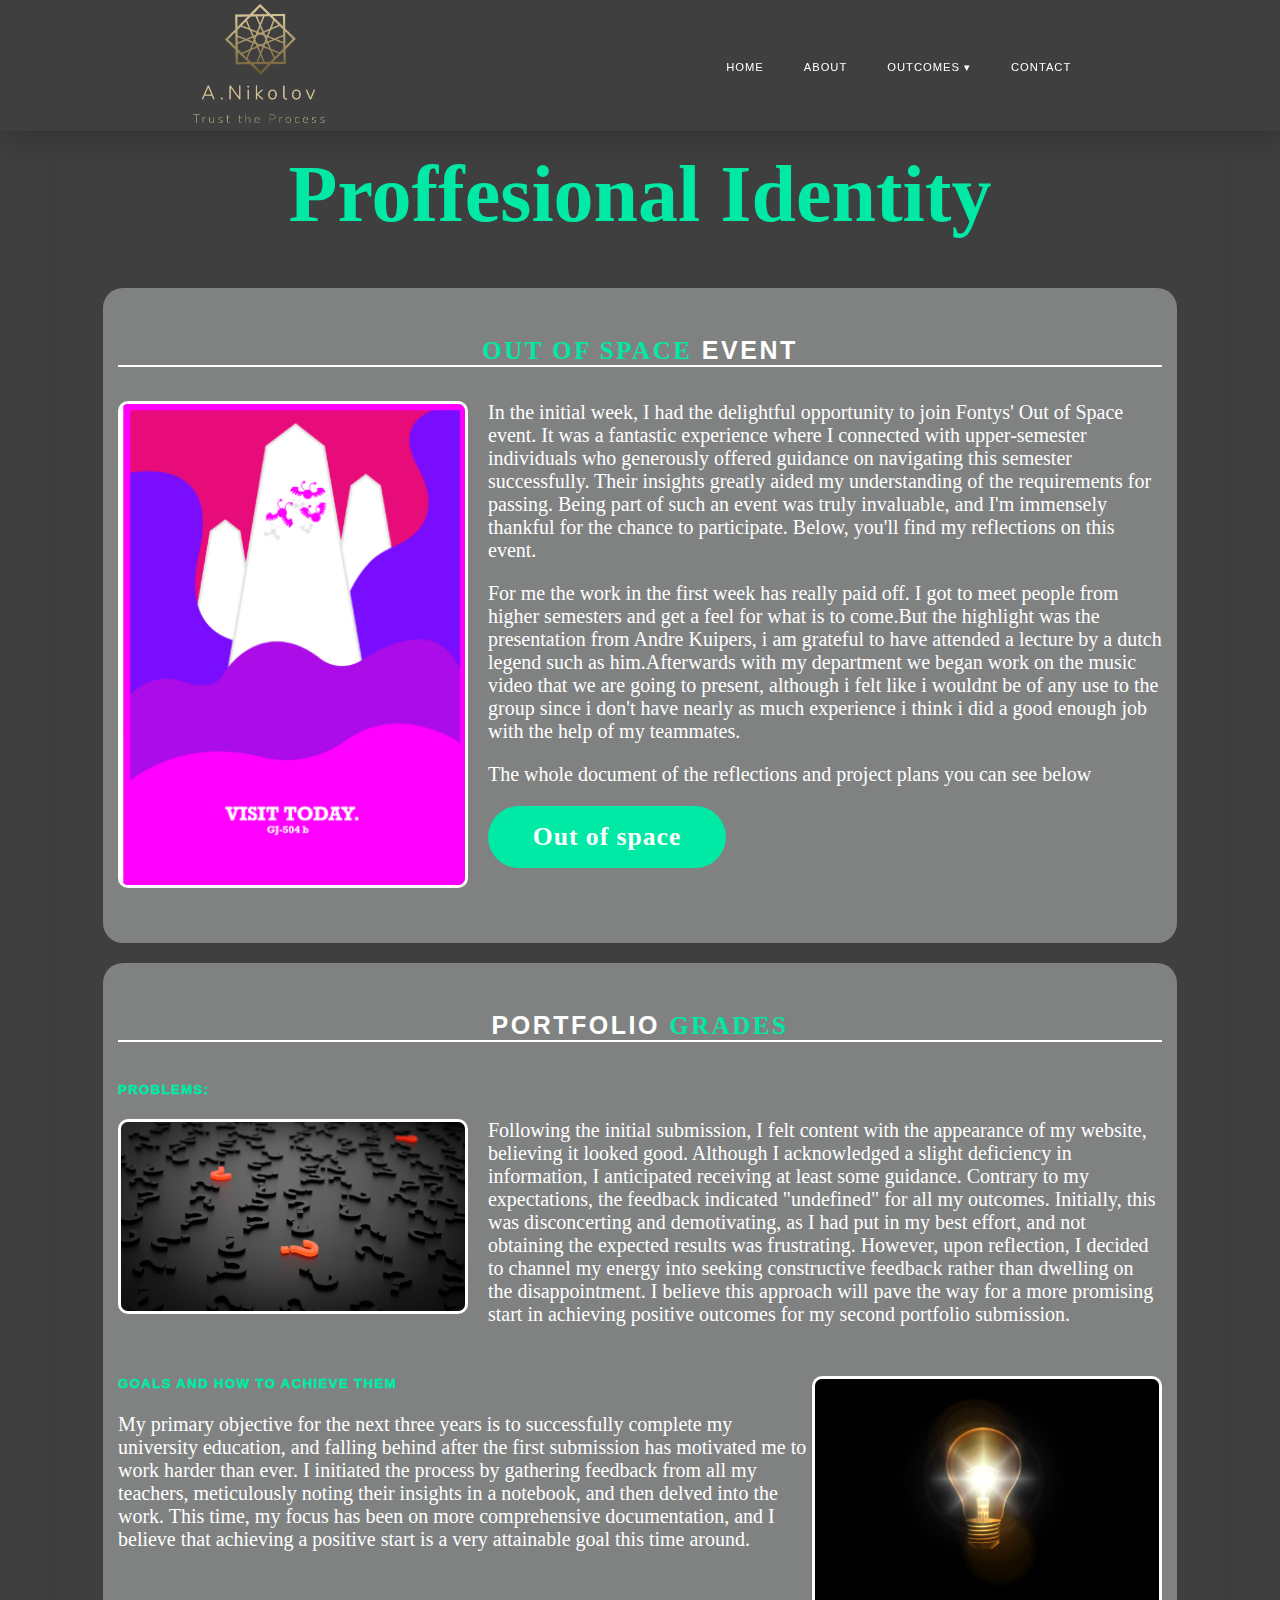
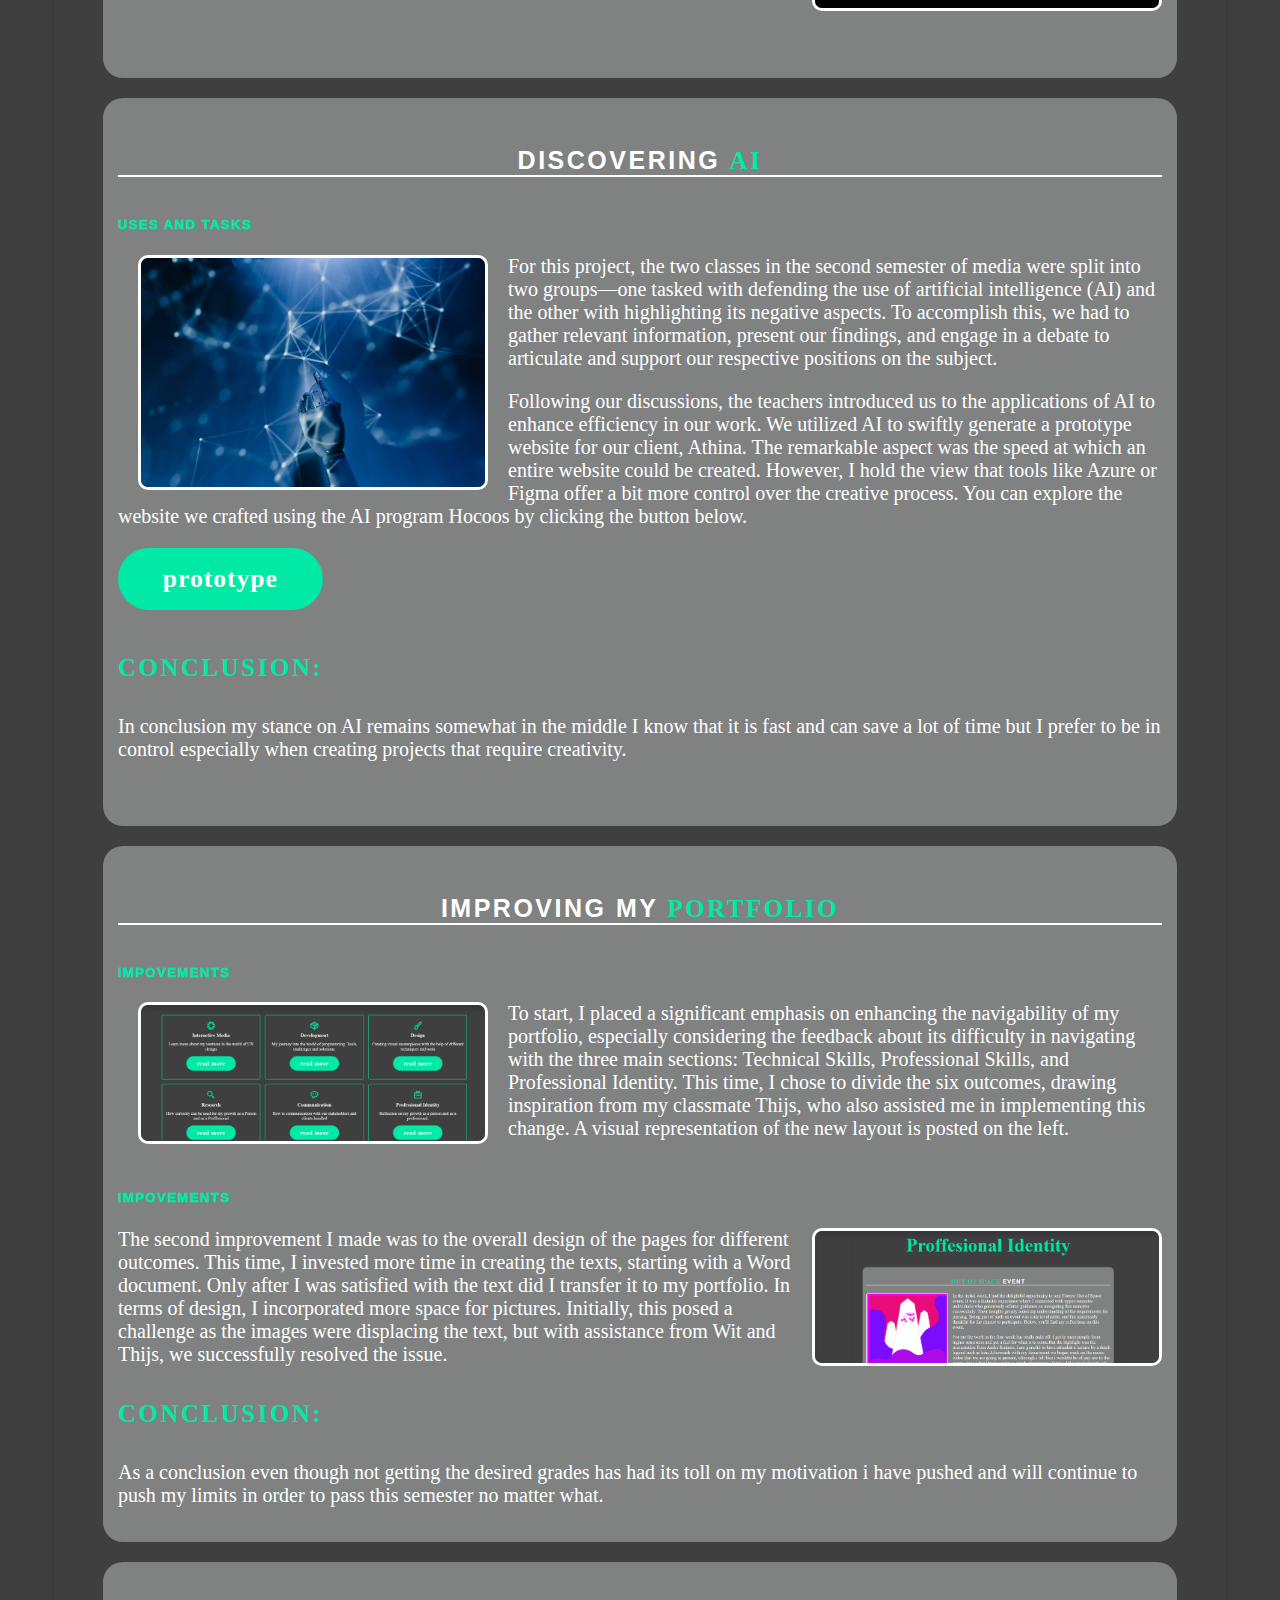
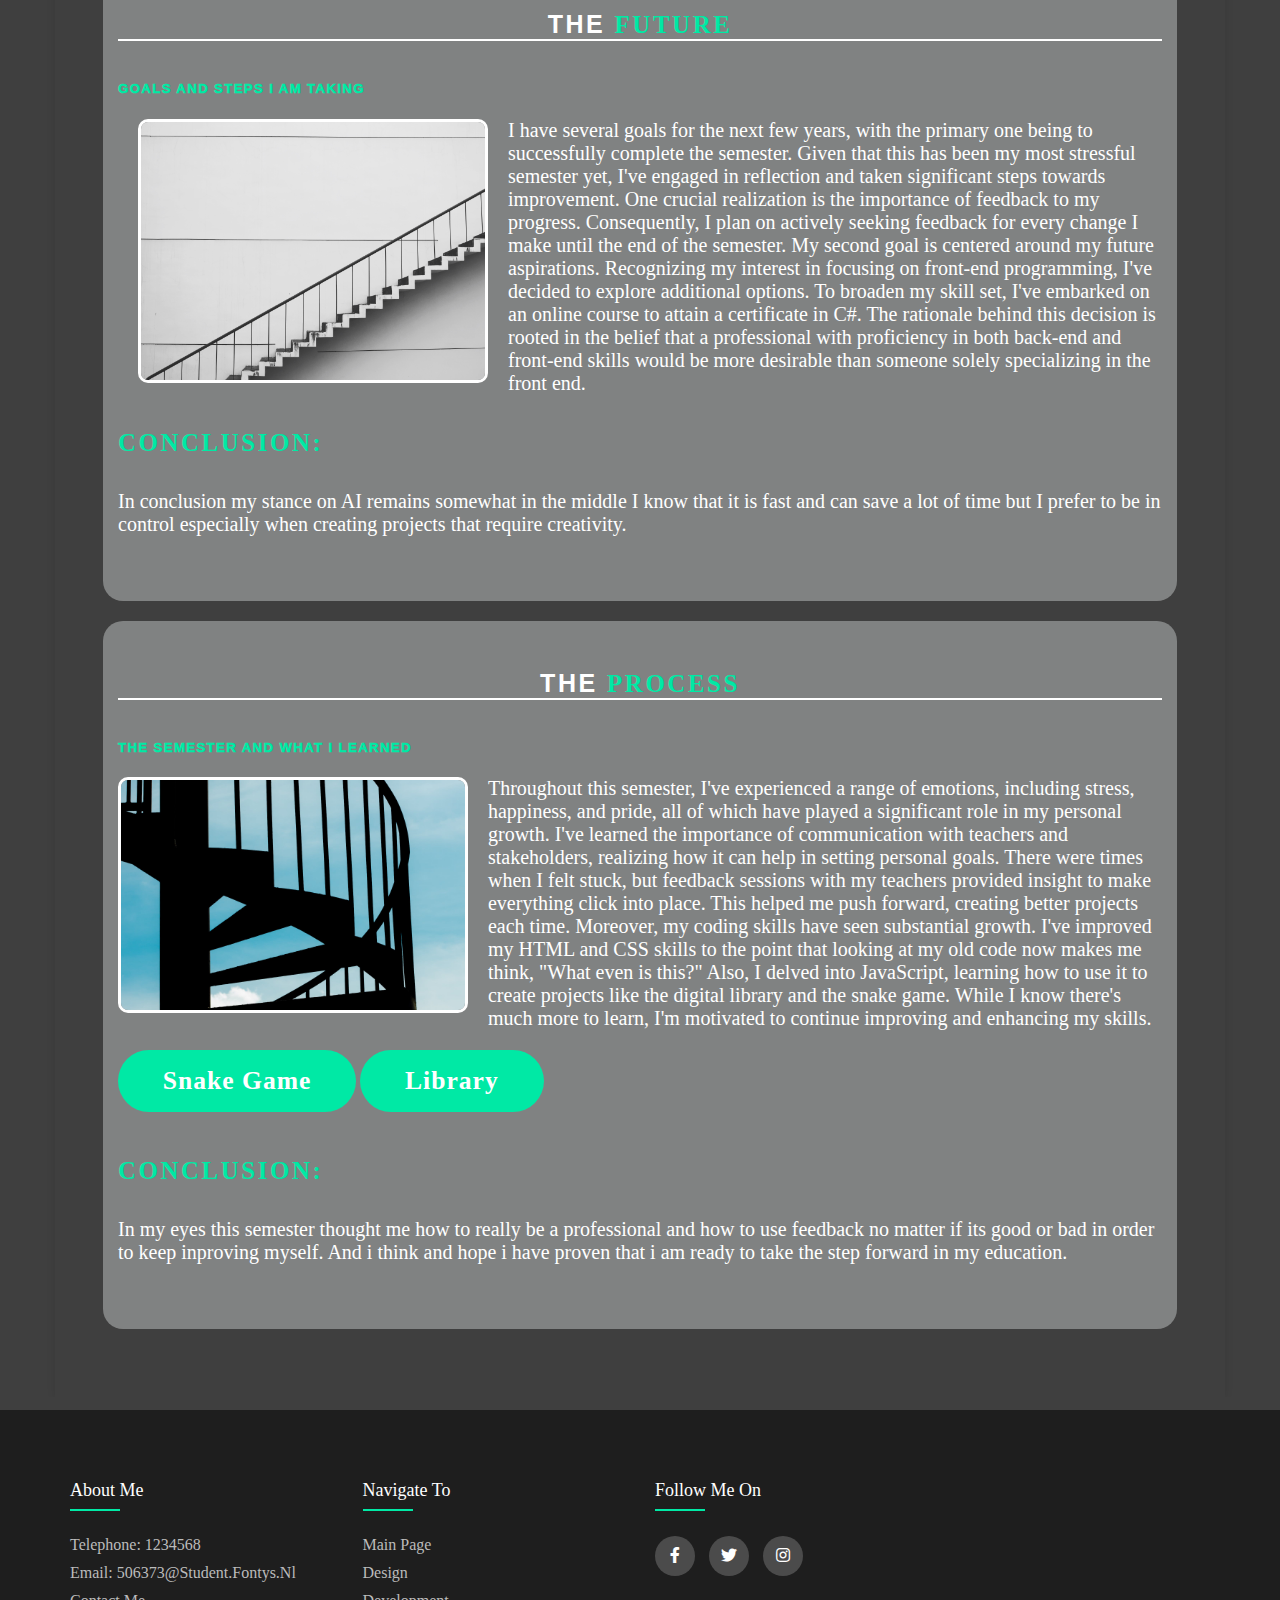
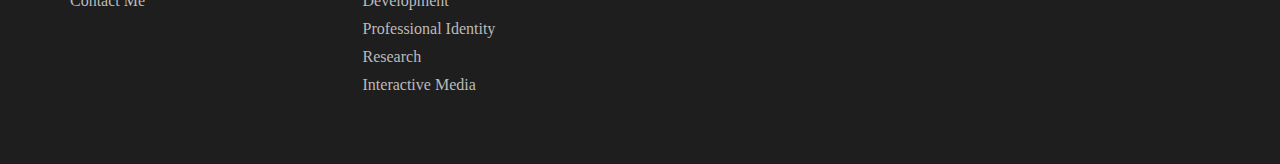
<file: pr_identity.html>
<!DOCTYPE html>
<html lang="en">
<head>
    <meta charset="UTF-8">
    <meta http-equiv="X-UA-Compatible" content="IE-edge">
    <meta name="viewport" content="width-device-width, initial-scale=1.0">
    <title>Portfolio</title>
    <link rel="stylesheet" href="styles.css">
    <link href="https://unpkg.com/aos@2.3.1/dist/aos.css" rel="stylesheet">
    <link rel="stylesheet" type="text/css" href="https://cdnjs.cloudflare.com/ajax/libs/font-awesome/5.15.1/css/all.min.css">
</head>

<body>

    <section id="header_t">
    <nav>
        <a class="logo" href="#header">
           <img src="img/Logo.png" alt="logo"/>
        </a>
        <ul class="menu">
          <li><a href="index.html">Home</a></li>
          <li><a href="index.html">About</a></li>
          <li class="dropdown-item">
              <a href="#">Outcomes ▾</a>
              <ul class="dropdown">
                  <li><a href="i_media.html">Interactive media</a></li>
                  <li><a href="development.html">Development</a></li>
                  <li><a href="design.html">Design</a></li>
                  <li><a href="research.html">Research</a></li>
                  <li><a href="communication.html">Communication</a></li>
                  <li><a href="pr_identity.html">Professional Identity</a></li>
              </ul>
          </li>
          <li><a href="index.html">Contact</a></li>                   
        </ul>
    </nav>
    </section>

    <section id="hero"> 
        <div class="cube"></div>
        <div class="cube"></div>
        <div class="cube"></div>
        <div class="cube"></div>
        <div class="cube"></div>
        <div class="cube"></div>

        <section class="container" id="outcomes">
          <header class="content">
            <h5>Proffesional Identity</h5>
          </header>
            <main class="main">        
                <article class="documentation">
                  <h4 class="h41"><span>Out of space</span> Event</h4>
                  <figure class="imagecontainer">
                    <img src="img\Week1.png" alt="week 1 task" class="image3">
                    <figcaption class="textboxx">
                      <p>In the initial week, I had the delightful opportunity to join Fontys' Out of Space event. It was a fantastic experience where I connected with upper-semester individuals who generously offered guidance on navigating this semester successfully. Their insights greatly aided my understanding of the requirements for passing. Being part of such an event was truly invaluable, and I'm immensely thankful for the chance to participate. Below, you'll find my reflections on this event.</p>
                      <p>For me the work in the first week has really paid off. I got to meet people from higher semesters and get a feel for what is to come.But the highlight was the presentation from Andre Kuipers, i am grateful to have attended a lecture by a dutch legend such as him.Afterwards with my department we began work on the music video that we are going to present, although i felt like i wouldnt be of any use to the group since i don't have nearly as much experience i think i did a good enough job with the help of my teammates.</p>
                      <p>The whole document of the reflections and project plans you can see below</p>
                      <a href="https://docs.google.com/document/d/1G2bq18H74Hgy5siYj83y_11yG6wicJpAlGjiik0ssHk/edit?usp=sharing" target="_blank" class="btn">Out of space</a>
                    </figcaption>
                  </figure>
                </article>
        
                <article class="documentation" id="awwwards">
                        <h4 class="h41">
                            Portfolio <span>Grades</span>
                        </h4>
                        <h5 class="subheading">Problems:</h5>
                        <figure class="imagecontainer">
                            <img src="img\Problem.jpg" alt="problem">
                            <p>Following the initial submission, I felt content with the appearance of my website, believing it looked good. Although I acknowledged a slight deficiency in information, I anticipated receiving at least some guidance. Contrary to my expectations, the feedback indicated "undefined" for all my outcomes. Initially, this was disconcerting and demotivating, as I had put in my best effort, and not obtaining the expected results was frustrating. However, upon reflection, I decided to channel my energy into seeking constructive feedback rather than dwelling on the disappointment. I believe this approach will pave the way for a more promising start in achieving positive outcomes for my second portfolio submission.
                            </p>
                        </figure>

                          <figure class="imagecontainer2">
                            <img src="img/Solution.jpg" alt="problem">
                          <h5 class="subheading">Goals and how to achieve them</h5>

                            <p>
                              My primary objective for the next three years is to successfully complete my university education, and falling behind after the first submission has motivated me to work harder than ever. I initiated the process by gathering feedback from all my teachers, meticulously noting their insights in a notebook, and then delved into the work. This time, my focus has been on more comprehensive documentation, and I believe that achieving a positive start is a very attainable goal this time around.
                              <br>
                              <br>
                              <br>
                              <br>
                              <br>
                            
                            </p>
                          </figure>
                          
                    </article>
        
                <article class="documentation">
                  <h4 class="h41">Discovering <span>AI</span></h4>
                  <figure class="imagecontainer">
                    <h5 class="subheading">Uses and tasks</h5>
                    <img src="img\AI.jpg" alt="image of monster created by AI" class="image2">
                    <figcaption class="textboxx">
                      <p>For this project, the two classes in the second semester of media were split into two groups—one tasked with defending the use of artificial intelligence (AI) and the other with highlighting its negative aspects. To accomplish this, we had to gather relevant information, present our findings, and engage in a debate to articulate and support our respective positions on the subject.</p>
                      <p>Following our discussions, the teachers introduced us to the applications of AI to enhance efficiency in our work. We utilized AI to swiftly generate a prototype website for our client, Athina. The remarkable aspect was the speed at which an entire website could be created. However, I hold the view that tools like Azure or Figma offer a bit more control over the creative process. You can explore the website we crafted using the AI program Hocoos by clicking the button below.</p>
                      <a href="https://anne4951.hocoos.com/" target="_blank" class="btn">prototype</a>

                    </figcaption>
                    <div class="conclusion2">
                      <h4 class="h43"><span>conclusion:</span></h4>
                      <p>In conclusion my stance on AI remains somewhat in the middle I know that it is fast and can save a lot of time but I prefer to be in control especially when creating projects that require creativity.</p>
                    </div>
                  </figure>
                </article>

                <article class="documentation">
                  <h4 class="h41">Improving my <span>Portfolio</span></h4>
                  <figure class="imagecontainer">
                    <h5 class="subheading">Impovements</h5>
                    <img src="img/Navigation.png" alt="image of new nav" class="image2">
                    <figcaption class="textboxx">
                      <p>To start, I placed a significant emphasis on enhancing the navigability of my portfolio, especially considering the feedback about its difficulty in navigating with the three main sections: Technical Skills, Professional Skills, and Professional Identity. This time, I chose to divide the six outcomes, drawing inspiration from my classmate Thijs, who also assisted me in implementing this change. A visual representation of the new layout is posted on the left.</p>

                    </figcaption>
                    
                  </figure>
                  <figure class="imagecontainer2">
                    <h5 class="subheading">Impovements</h5>
                    <img src="img/Outcomes.png" alt="image of new outcomes" class="image2">
                    <figcaption class="textboxx">
                      <p>The second improvement I made was to the overall design of the pages for different outcomes. This time, I invested more time in creating the texts, starting with a Word document. Only after I was satisfied with the text did I transfer it to my portfolio. In terms of design, I incorporated more space for pictures. Initially, this posed a challenge as the images were displacing the text, but with assistance from Wit and Thijs, we successfully resolved the issue.</p>
                     
                    </figcaption>

                    <div class="conclusion2">
                      <h4 class="h43"><span>conclusion:</span></h4>
                      <p>As a conclusion even though not getting the desired grades has had its toll on my motivation i have pushed and will continue to push my limits in order to pass this semester no matter what.</p>
                    </div>
                  </figure>
                </article>

                <article class="documentation">
                  <h4 class="h41">The <span>Future</span></h4>
                  <figure class="imagecontainer">
                    <h5 class="subheading">Goals and steps i am taking</h5>
                    <img src="img/steps2.jpg" alt="steps" class="image2">
                    <figcaption class="textboxx">
                      <p>I have several goals for the next few years, with the primary one being to successfully complete the semester. Given that this has been my most stressful semester yet, I've engaged in reflection and taken significant steps towards improvement. One crucial realization is the importance of feedback to my progress. Consequently, I plan on actively seeking feedback for every change I make until the end of the semester. 
                      My second goal is centered around my future aspirations. Recognizing my interest in focusing on front-end programming, I've decided to explore additional options. To broaden my skill set, I've embarked on an online course to attain a certificate in C#. The rationale behind this decision is rooted in the belief that a professional with proficiency in both back-end and front-end skills would be more desirable than someone solely specializing in the front end.</p>

                    </figcaption>
                    <div class="conclusion2">
                      <h4 class="h43"><span>conclusion:</span></h4>
                      <p>In conclusion my stance on AI remains somewhat in the middle I know that it is fast and can save a lot of time but I prefer to be in control especially when creating projects that require creativity.</p>
                    </div>
                  </figure>
                </article>

                <article class="documentation">
                  <h4 class="h41">The <span>Process</span></h4>
                  <figure class="imagecontainer">
                    <h5 class="subheading">The semester and what i learned</h5>
                    <img src="img/process.jpg" alt="steps" class="image">
                    <figcaption class="textboxx">
                      <p>
                        Throughout this semester, I've experienced a range of emotions, including stress, happiness, and pride, all of which have played a significant role in my personal growth. I've learned the importance of communication with teachers and stakeholders, realizing how it can help in setting personal goals. There were times when I felt stuck, but feedback sessions with my teachers provided insight to make everything click into place. This helped me push forward, creating better projects each time.
                        Moreover, my coding skills have seen substantial growth. I've improved my HTML and CSS skills to the point that looking at my old code now makes me think, "What even is this?" Also, I delved into JavaScript, learning how to use it to create projects like the digital library and the snake game. While I know there's much more to learn, I'm motivated to continue improving and enhancing my skills.
                      </p>

                      <a href="http://i506373.hera.fhict.nl/SnakeGame/" target="_blank" class="btn">Snake Game</a>
                      <a href="http://i506373.hera.fhict.nl/Crud/" target="_blank" class="btn">Library</a>
                      
                    </figcaption>
                    <div class="conclusion2">
                      <h4 class="h43"><span>conclusion:</span></h4>
                      <p>In my eyes this semester thought me how to really be a professional and how to use feedback no matter if its good or bad in order to keep inproving myself. And i think and hope i have proven that i am ready to take the step forward in my education.</p>
                    </div>
                  </figure>
                </article>
               
        
              </main>
            </div>
        </section>
        
    </section>

    <footer class="footer">
        <div class="container">
            <div class="row">
                <div class="footer-col">
                    <h4>about me</h4>
                    <ul>
                        <li><a href="index.html">telephone: 1234568</a></li>
                        <li><a href="index.html">email: 506373@student.fontys.nl</a></li>
                        <li><a href="index.html">contact me</a></li>
                    </ul>
                </div>
                <div class="footer-col">
                    <h4>Navigate to</h4>
                    <ul>
                        <li><a href="index.html">main page</a></li>
                        <li><a href="design.html">design</a></li>
                        <li><a href="development.html">development</a></li>
                        <li><a href="pr_identity.html">professional Identity</a></li>
                        <li><a href="research.html">research</a></li>
                        <li><a href="i_media.html">Interactive media</a></li>
                    </ul>
                </div>

                <div class="footer-col">
                    <h4>follow me on</h4>
                    <div class="social-links">
                        <a href="#"><i class="fab fa-facebook-f"></i></a>
                        <a href="#"><i class="fab fa-twitter"></i></a>
                        <a href="#"><i class="fab fa-instagram"></i></a>
                    </div>
                </div>
            </div>
        </div>
   </footer>

</body>
</html>
</file>
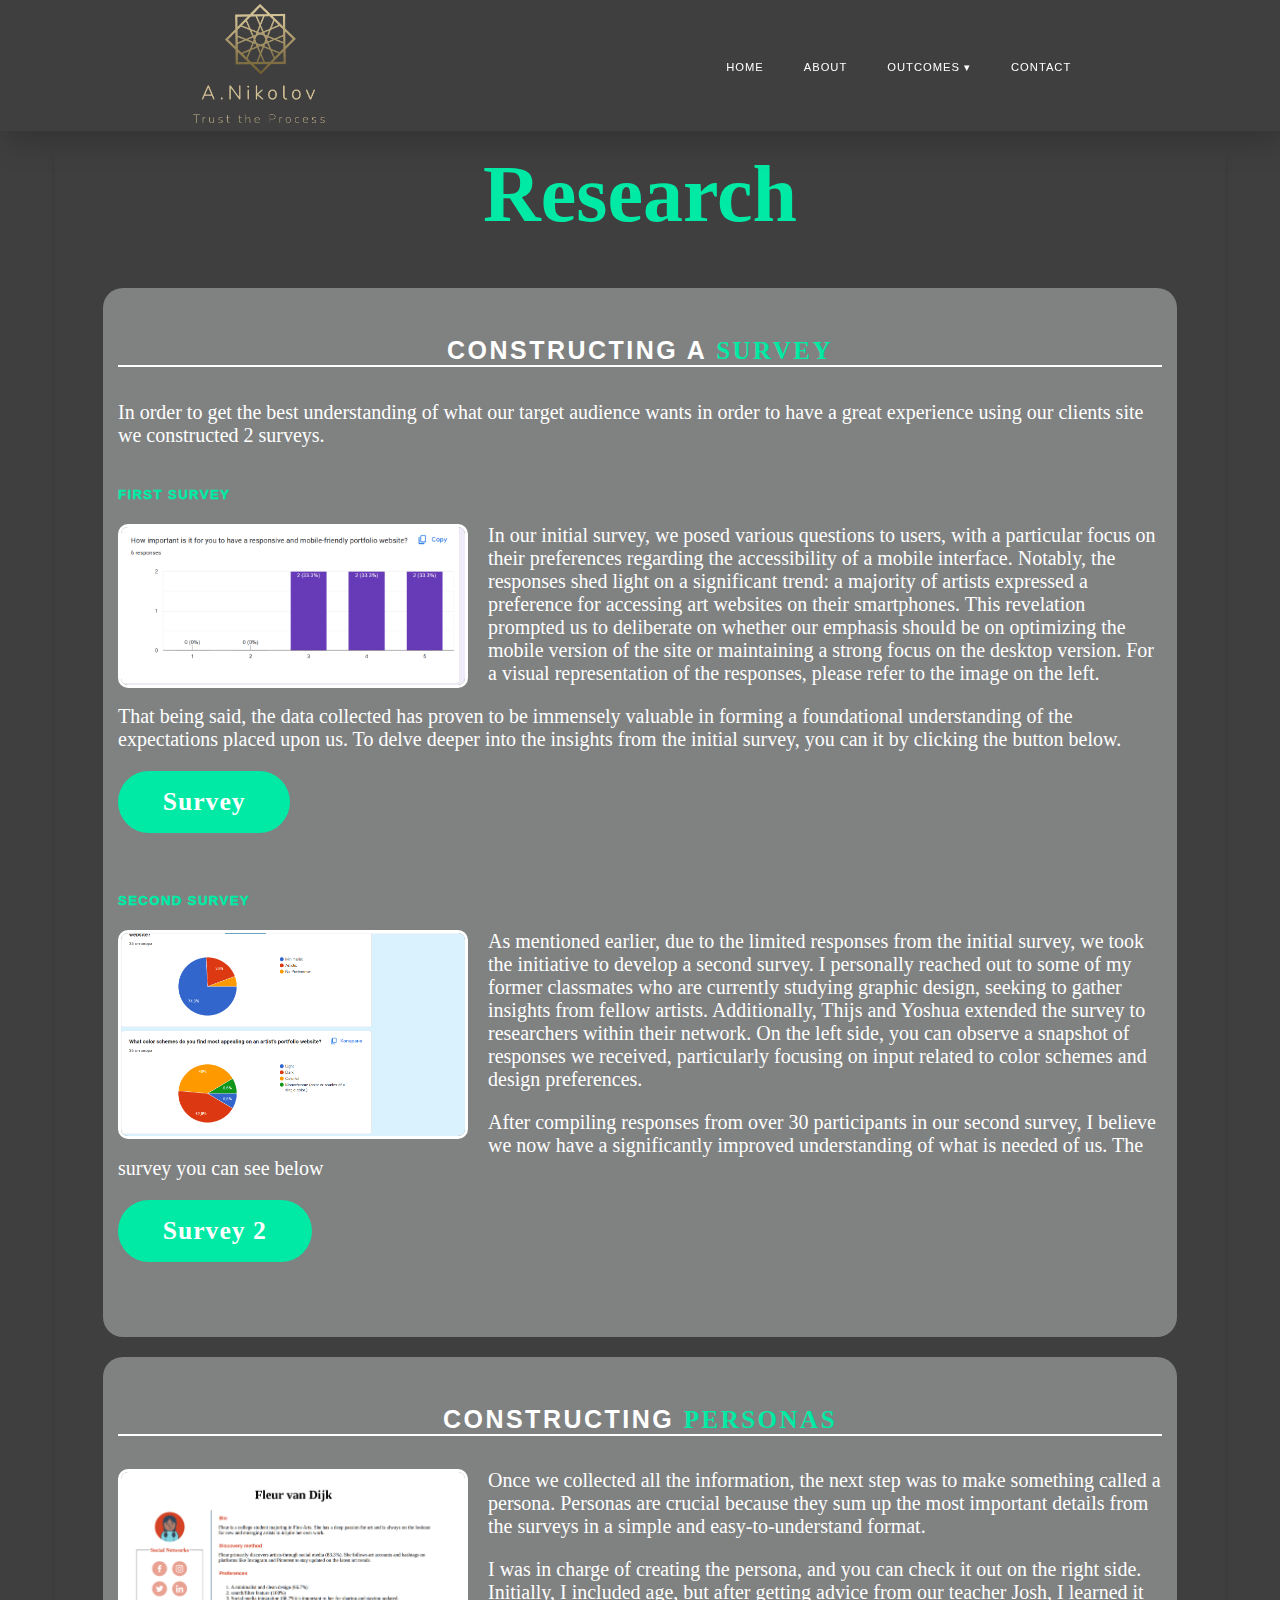
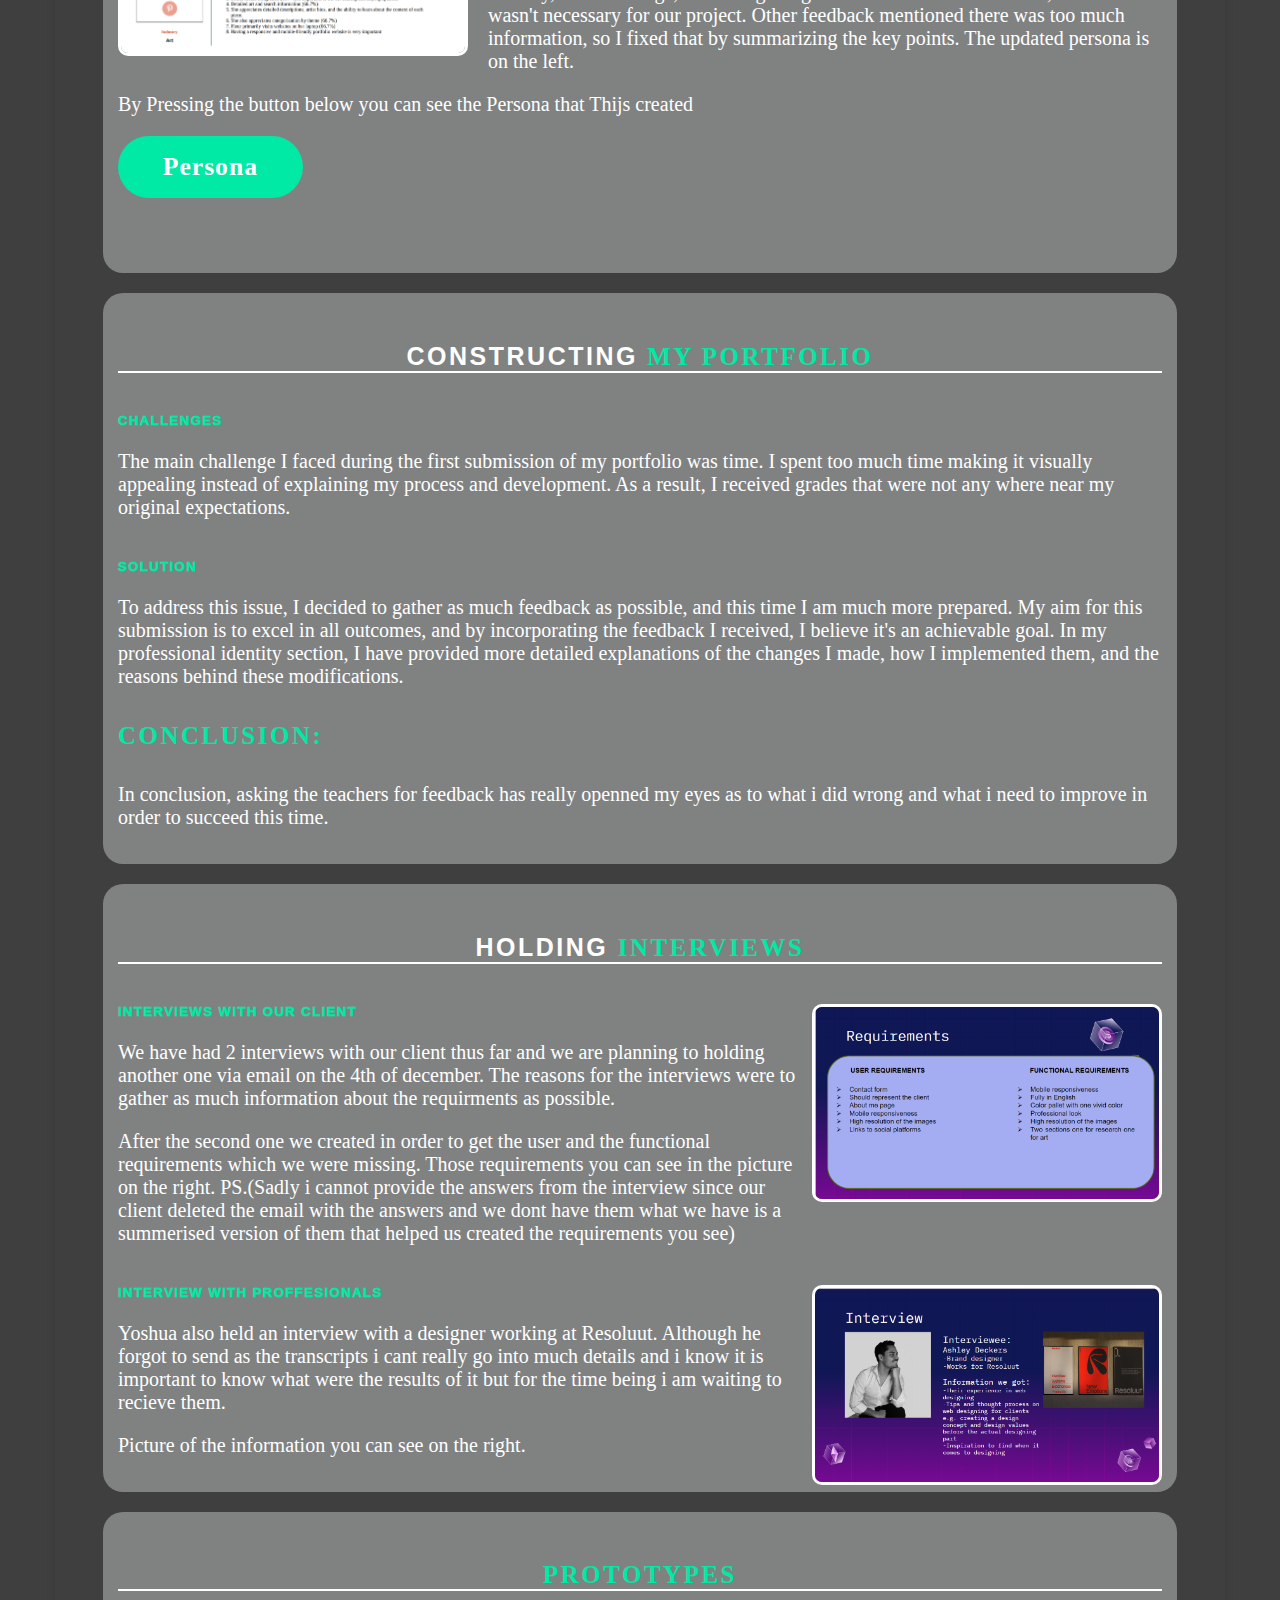
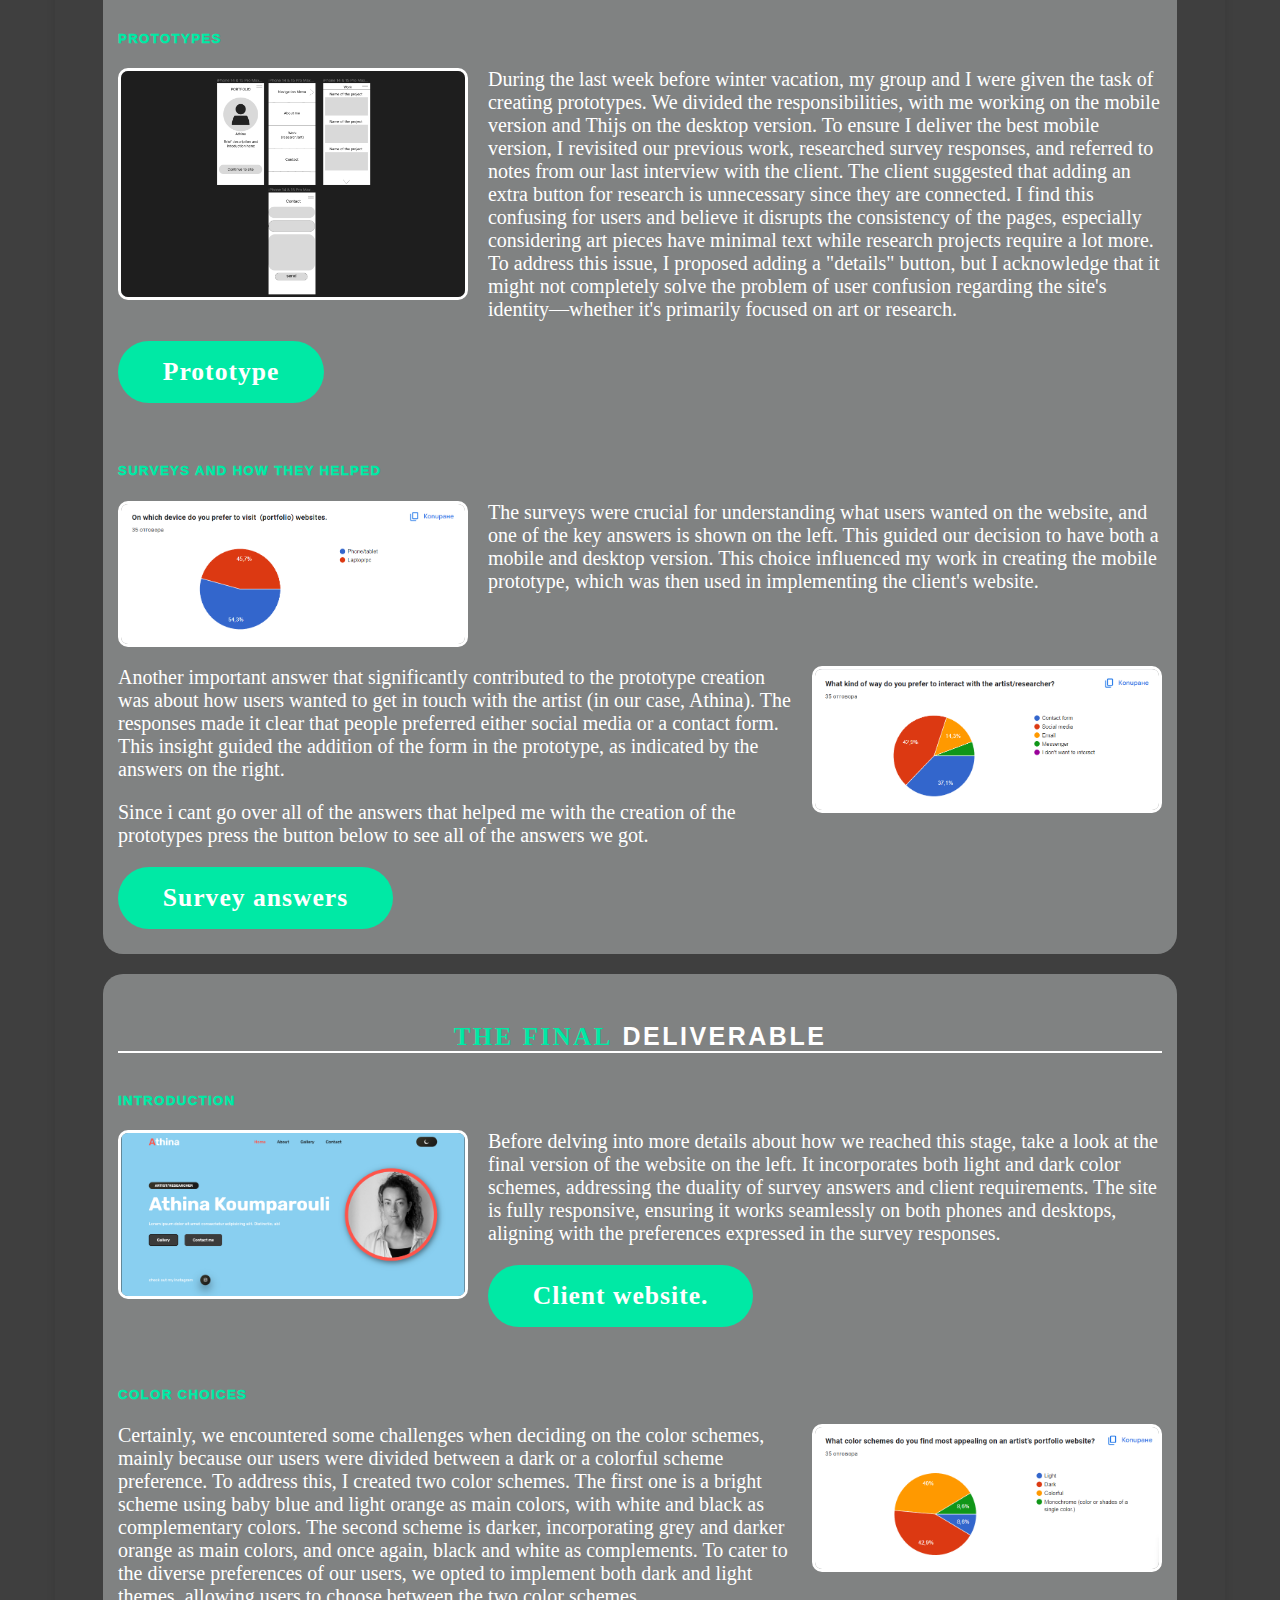
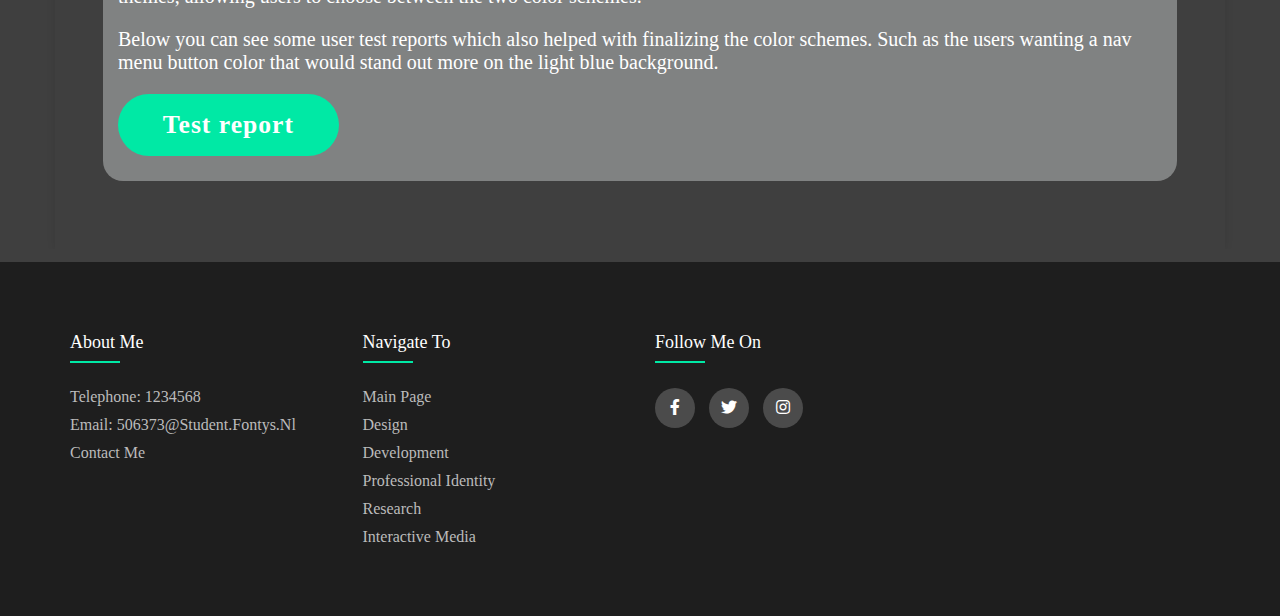
<file: research.html>
<!DOCTYPE html>
<html lang="en">
<head>
    <meta charset="UTF-8">
    <meta http-equiv="X-UA-Compatible" content="IE-edge">
    <meta name="viewport" content="width-device-width, initial-scale=1.0">
    <title>Portfolio</title>
    <link rel="stylesheet" href="styles.css">
    <link rel="icon" type="image/png" href="img\sitelogo.png">
    <link href="https://unpkg.com/aos@2.3.1/dist/aos.css" rel="stylesheet">
    <link rel="stylesheet" type="text/css" href="https://cdnjs.cloudflare.com/ajax/libs/font-awesome/5.15.1/css/all.min.css">
</head>

<body>

    <section id="header_t">
    <nav>
        <a class="logo" href="#header">
           <img src="img/Logo.png" alt="logo"/>
        </a>
        <ul class="menu">
          <li><a href="index.html">Home</a></li>
          <li><a href="index.html">About</a></li>
          <li class="dropdown-item">
              <a href="#">Outcomes ▾</a>
              <ul class="dropdown">
                  <li><a href="i_media.html">Interactive media</a></li>
                  <li><a href="development.html">Development</a></li>
                  <li><a href="design.html">Design</a></li>
                  <li><a href="research.html">Research</a></li>
                  <li><a href="communication.html">Communication</a></li>
                  <li><a href="pr_identity.html">Professional Identity</a></li>
              </ul>
          </li>
          <li><a href="index.html">Contact</a></li>                   
        </ul>
    </nav>
    </section>

    <section id="hero"> 
        <div class="cube"></div>
        <div class="cube"></div>
        <div class="cube"></div>
        <div class="cube"></div>
        <div class="cube"></div>
        <div class="cube"></div>

        <section class="container" id="outcomes">
          <header class="content">
            <h5>Research</h5>
          </header>
            <main class="main">
          
                <article class="documentation">
                  <h4 class="h41">Constructing a<span> Survey</span></h4>
                  <p> In order to get the best understanding of what our target audience wants in order to have a great experience using our clients site we constructed 2 surveys.  </p>
                  
                  <h5 class="subheading">First survey</h5>
                  <figure class="imagecontainer">
                    <img src="img\survey_result.png" alt="image for survey stat" class="image3">
                    <figcaption class="textboxx">
                      <p>In our initial survey, we posed various questions to users, with a particular focus on their preferences regarding the accessibility of a mobile interface. Notably, the responses shed light on a significant trend: a majority of artists expressed a preference for accessing art websites on their smartphones. This revelation prompted us to deliberate on whether our emphasis should be on optimizing the mobile version of the site or maintaining a strong focus on the desktop version. For a visual representation of the responses, please refer to the image on the left.</p>
                      <p>That being said, the data collected has proven to be immensely valuable in forming a foundational understanding of the expectations placed upon us. To delve deeper into the insights from the initial survey, you can it by clicking the button below.</p>
                      <a href="https://docs.google.com/forms/d/e/1FAIpQLSdgHBgwf9_EV2AhlzprtS6HEeDIjt8SvazbM_tiGYuVNpHnQg/viewform" target="_blank" class="btn">Survey</a>
                    </figcaption>
                  </figure>

                  <h5 class="subheading">Second survey</h5>
                  <figure class="imagecontainer">
                    <img src="img\Surveys_2.png" alt="image for survey stat" class="image3">
                    <figcaption class="textboxx">
                      <p>As mentioned earlier, due to the limited responses from the initial survey, we took the initiative to develop a second survey. I personally reached out to some of my former classmates who are currently studying graphic design, seeking to gather insights from fellow artists. Additionally, Thijs and Yoshua extended the survey to researchers within their network. On the left side, you can observe a snapshot of responses we received, particularly focusing on input related to color schemes and design preferences.</p>
                      <p>After compiling responses from over 30 participants in our second survey, I believe we now have a significantly improved understanding of what is needed of us. The survey you can see below </p>
                      <a href="https://docs.google.com/forms/d/e/1FAIpQLSc37elAw8hrmnUAQkBG7rjNBDZ5vzxqiV138i4-_d_b2HPSoA/viewform" target="_blank" class="btn">Survey 2</a>
                    </figcaption>
                  </figure>

                </article>
          
                <article class="documentation">
                  <h4 class="h41">Constructing <span> personas</span></h4>
                  <figure class="imagecontainer">
                    <img src="img\persona_.png" alt="image of persona" class="image3">
                    <figcaption class="textboxx">
                      <p>Once we collected all the information, the next step was to make something called a persona. Personas are crucial because they sum up the most important details from the surveys in a simple and easy-to-understand format.</p>
                      <p>I was in charge of creating the persona, and you can check it out on the right side. Initially, I included age, but after getting advice from our teacher Josh, I learned it wasn't necessary for our project. Other feedback mentioned there was too much information, so I fixed that by summarizing the key points. The updated persona is on the left.</p>
                      <p>By Pressing the button below you can see the Persona that Thijs created</p>
                      <a href="https://drive.google.com/file/d/1EnKsPkAOsy6Pk3xrRTRCXdT3fn8gDvYP/view" target="_blank" class="btn">Persona</a>
                    </figcaption>
                  </figure>
                </article>
          
                <article class="documentation">
                  <h4 class="h41">Constructing <span> my portfolio</span></h4>
          
                      <h5 class="subheading">challenges</h5>
                      <p>The main challenge I faced during the first submission of my portfolio was time. I spent too much time making it visually appealing instead of explaining my process and development. As a result, I received grades that were not any where near my original expectations.
                      </p>
                      <h5 class="subheading">solution</h5>
                      <p>To address this issue, I decided to gather as much feedback as possible, and this time I am much more prepared. My aim for this submission is to excel in all outcomes, and by incorporating the feedback I received, I believe it's an achievable goal. In my professional identity section, I have provided more detailed explanations of the changes I made, how I implemented them, and the reasons behind these modifications.</p>

                  <div class="conclusion2">
                    <h4 class="h43"><span>conclusion:</span></h4>
                    <p>In conclusion, asking the teachers for feedback has really openned my eyes as to what i did wrong and what i need to improve in order to succeed this time.</p>
                  </div>
                </article>

                <article class="documentation">
                  <h4 class="h41">Holding <span> Interviews</span></h4>
                  <figure class="imagecontainer2">
                    <img src="img\requirementsClient.png" alt="image of persona" class="image3">
                    <figcaption class="textboxx">
                      <h5 class="subheading">Interviews with our client</h5>
                      <p>
                        We have had 2 interviews with our client thus far and we are planning to holding another one via email on the 4th of december. The reasons for the interviews were to gather as much information about the requirments as possible.
                      </p>
                      <p>
                        After the second one we created in order to get the user and the functional requirements which we were missing. Those requirements you can see in the picture on the right. 
                        PS.(Sadly i cannot provide the answers from the interview since our client deleted the email with the answers and we dont have them what we have is a summerised version of them that helped us created the requirements you see)
                      </p>
                  </figure>

                  <figure class="imagecontainer2">
                    <img src="img\Interview_ashley.png" alt="image of persona" class="image3">
                    <figcaption class="textboxx">
                      <h5 class="subheading">Interview with Proffesionals</h5>
                      <p>
                        Yoshua also held an interview with a designer working at Resoluut. Although he forgot to send as the transcripts i cant really go into much details and i know it is important to know what were the results of it but for the time being i am waiting to recieve them.
                      </p>
                      <p>
                        Picture of the information you can see on the right. 
                      </p>
                  </figure>
                </article>


                <article class="documentation">
                  <h4 class="h41"><span> Prototypes</span></h4>
                  <h5 class="subheading">Prototypes</h5>
                  <figure class="imagecontainer">
                    <img src="img/prototype_pr.png" alt="image of persona" class="image">
                    <figcaption class="textboxx">
                    
                    <p>
                      During the last week before winter vacation, my group and I were given the task of creating prototypes. We divided the responsibilities, with me working on the mobile version and Thijs on the desktop version. To ensure I deliver the best mobile version, I revisited our previous work, researched survey responses, and referred to notes from our last interview with the client. The client suggested that adding an extra button for research is unnecessary since they are connected. I find this confusing for users and believe it disrupts the consistency of the pages, especially considering art pieces have minimal text while research projects require a lot more. To address this issue, I proposed adding a "details" button, but I acknowledge that it might not completely solve the problem of user confusion regarding the site's identity—whether it's primarily focused on art or research.
                    </p>
                    <a href="https://www.figma.com/file/1ecqHOdl7HIQhJBRMcWWKY/Untitled?type=design&node-id=0%3A1&mode=design&t=zTRlHX6HetIJcWwQ-1" target="_blank" class="btn">Prototype</a>
                  </figure>

                  <figure class="imagecontainer">
                    <h5 class="subheading">Surveys and how they helped</h5>
                    <img src="img/survey_answer1.png" alt="image of persona" class="image3">
                    <figcaption class="textboxx">
                    
                    <p>
                      The surveys were crucial for understanding what users wanted on the website, and one of the key answers is shown on the left. This guided our decision to have both a mobile and desktop version. This choice influenced my work in creating the mobile prototype, which was then used in implementing the client's website.
                      <br>
                      <br>
                    </p>
                  </figure>

                  <figure class="imagecontainer2">
                    <img src="img/survey_answer2.png" alt="image of persona" class="image2">
                    <figcaption class="textboxx">
                    <p>
                      Another important answer that significantly contributed to the prototype creation was about how users wanted to get in touch with the artist (in our case, Athina). The responses made it clear that people preferred either social media or a contact form. This insight guided the addition of the form in the prototype, as indicated by the answers on the right.
                    </p>

                    <p>
                      Since i cant go over all of the answers that helped me with the creation of the prototypes press the button below to see all of the answers we got.

                    </p>

                    <a href="https://docs.google.com/document/d/1mOAcKjcxNtJrjiG-nJPnHc7KEakFbVCn91V6A_56Gy0/edit?usp=sharing" target="_blank" class="btn">Survey answers</a>


                  </figure>

                </article>

                <article class="documentation">
                  <h4 class="h41"><span>The Final</span> Deliverable</h4>
                  <h5 class="subheading">introduction</h5>
                  <figure class="imagecontainer">
                    <img src="img/Client_site.png" alt="image of persona" class="image3">
                    <figcaption class="textboxx">
                    
                    <p>
                      Before delving into more details about how we reached this stage, take a look at the final version of the website on the left. It incorporates both light and dark color schemes, addressing the duality of survey answers and client requirements. The site is fully responsive, ensuring it works seamlessly on both phones and desktops, aligning with the preferences expressed in the survey responses.
                    </p>
                    <a href="https://www.figma.com/file/1ecqHOdl7HIQhJBRMcWWKY/Untitled?type=design&node-id=0%3A1&mode=design&t=zTRlHX6HetIJcWwQ-1" target="_blank" class="btn">Client website.</a>
                  </figure>

                  <figure class="imagecontainer2">
                    <h5 class="subheading">Color Choices</h5>
                    <img src="img/Colors_scheme.png" alt="image of persona" class="image">
                    <figcaption class="textboxx">
                   
                    <p>
                      Certainly, we encountered some challenges when deciding on the color schemes, mainly because our users were divided between a dark or a colorful scheme preference. To address this, I created two color schemes. The first one is a bright scheme using baby blue and light orange as main colors, with white and black as complementary colors. The second scheme is darker, incorporating grey and darker orange as main colors, and once again, black and white as complements. To cater to the diverse preferences of our users, we opted to implement both dark and light themes, allowing users to choose between the two color schemes.
                    </p>
                    <p>
                      Below you can see some user test reports which also helped with finalizing the color schemes. Such as the users wanting a nav menu button color that would stand out more on the light blue background.
                    </p>
                    <a href="https://docs.google.com/document/d/1jwRwnQ9XOf6xQs-AhAQlqLxn6tKs7MFE/edit?usp=sharing&ouid=103970828103737513242&rtpof=true&sd=true" target="_blank" class="btn">Test report</a>
                  </figure>

                </article>


                

              </main>



        </section>
        
    </section>

    <footer class="footer">
        <div class="container">
            <div class="row">
                <div class="footer-col">
                    <h4>about me</h4>
                    <ul>
                        <li><a href="index.html">telephone: 1234568</a></li>
                        <li><a href="index.html">email: 506373@student.fontys.nl</a></li>
                        <li><a href="index.html">contact me</a></li>
                    </ul>
                </div>
                <div class="footer-col">
                    <h4>Navigate to</h4>
                    <ul>
                        <li><a href="index.html">main page</a></li>
                        <li><a href="design.html">design</a></li>
                        <li><a href="development.html">development</a></li>
                        <li><a href="pr_identity.html">professional Identity</a></li>
                        <li><a href="research.html">research</a></li>
                        <li><a href="i_media.html">Interactive media</a></li>
                    </ul>
                </div>

                <div class="footer-col">
                    <h4>follow me on</h4>
                    <div class="social-links">
                        <a href="#"><i class="fab fa-facebook-f"></i></a>
                        <a href="#"><i class="fab fa-twitter"></i></a>
                        <a href="#"><i class="fab fa-instagram"></i></a>
                    </div>
                </div>
            </div>
        </div>
   </footer>

</body>

</html>
</file>
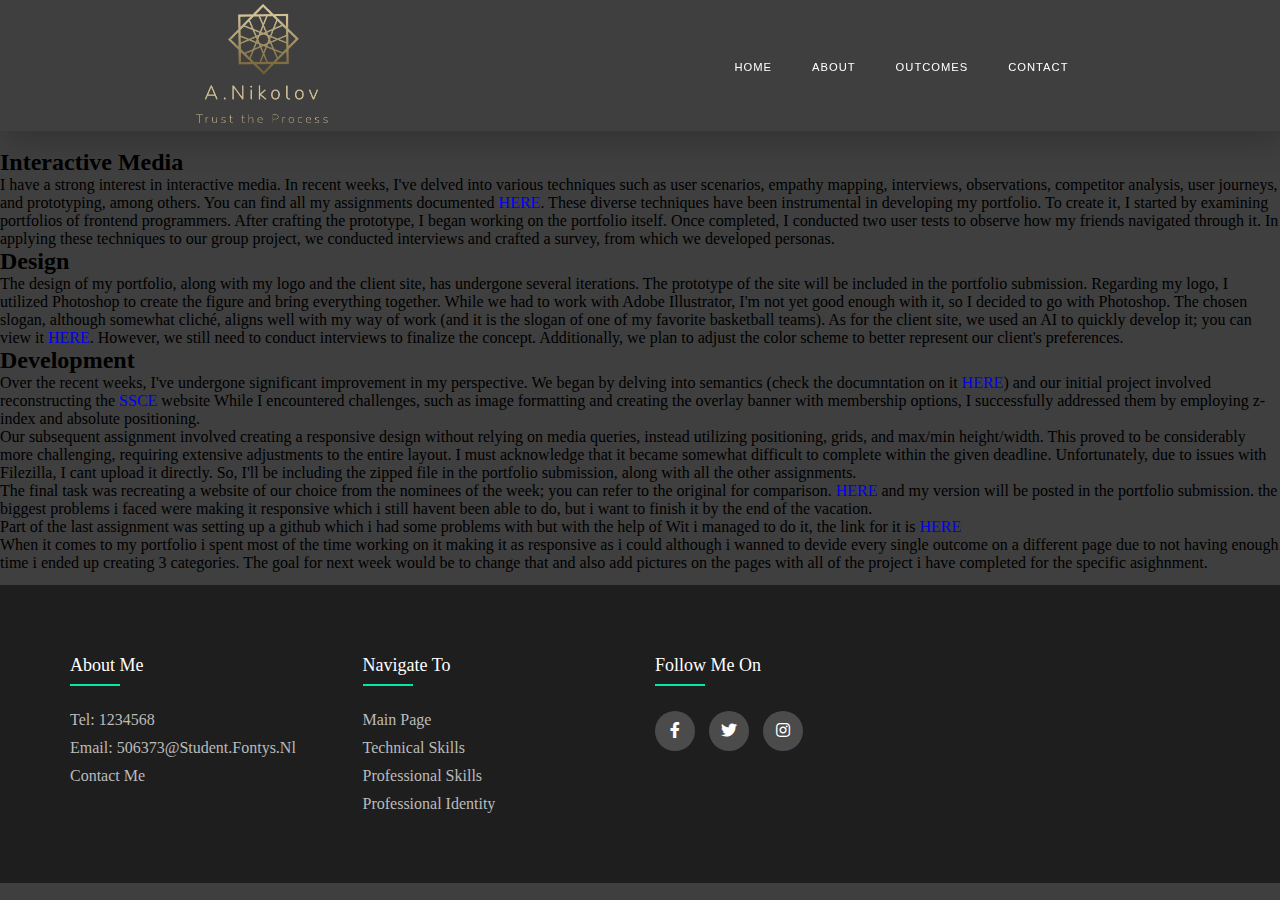
<file: t_skills.html>
<!DOCTYPE html>
<html lang="en">
<head>
    <meta charset="UTF-8">
    <meta http-equiv="X-UA-Compatible" content="IE-edge">
    <meta name="viewport" content="width-device-width, initial-scale=1.0">
    <title>Portfolio</title>
    <link rel="stylesheet" href="styles.css">
    <link href="https://unpkg.com/aos@2.3.1/dist/aos.css" rel="stylesheet">
    <link rel="stylesheet" type="text/css" href="https://cdnjs.cloudflare.com/ajax/libs/font-awesome/5.15.1/css/all.min.css">
</head>

<body>

    <section id="header_t">
    <nav>
        <a class="logo" href="#header">
           <img src="img/Logo.png" alt="logo"/>
        </a>
        <ul class="menu">
            <li><a href="index.html #header">Home</a></li>
            <li><a href="index.html #about">About</a></li>
            <li><a href="index.html #work">Outcomes</a></li>
            <li><a href="index.html #contact">Contact</a></li>                   
        </ul>
    </nav>
    </section>

    <section id="hero"> 
        <div class="cube"></div>
        <div class="cube"></div>
        <div class="cube"></div>
        <div class="cube"></div>
        <div class="cube"></div>
        <div class="cube"></div>

        <section id="tech">
            <header>
                <h2>Interactive Media</h2>
            </header>
            <article>
                <p>I have a strong interest in interactive media. In recent weeks, I've delved into various techniques such as user scenarios, empathy mapping, interviews, observations, competitor analysis, user journeys, and prototyping, among others. You can find all my assignments documented <a href="https://docs.google.com/document/d/1eyt1kmvrCdyWiLq91kZOG66jizGtCOKr/edit">HERE</a>. These diverse techniques have been instrumental in developing my portfolio.

                    To create it, I started by examining portfolios of frontend programmers. After crafting the prototype, I began working on the portfolio itself. Once completed, I conducted two user tests to observe how my friends navigated through it. In applying these techniques to our group project, we conducted interviews and crafted a survey, from which we developed personas.
                </p>
            </article>
        </section>

        <section id="tech">
            <header>
                <h2>Design</h2>
            </header>
            <article>
                <p>The design of my portfolio, along with my logo and the client site, has undergone several iterations. The prototype of the site will be included in the portfolio submission. Regarding my logo, I utilized Photoshop to create the figure and bring everything together. While we had to work with Adobe Illustrator, I'm not yet good enough with it, so I decided to go with Photoshop. The chosen slogan, although somewhat cliché, aligns well with my way of work (and it is the slogan of one of my favorite basketball teams).

                    As for the client site, we used an AI to quickly develop it; you can view it <a href="https://anne4951.hocoos.com">HERE</a>. However, we still need to conduct interviews to finalize the concept. Additionally, we plan to adjust the color scheme to better represent our client's preferences.
                </p>
            </article>
        </section>

        <section id="tech">
            <header>
                <h2>Development</h2>
            </header>
            <article>
                <p>
                    Over the recent weeks, I've undergone significant improvement in my perspective. We began by delving into semantics (check the documntation on it <a href="https://docs.google.com/document/d/17KJQNU4udWdpwx3fcNXjWWdLDEVrYxO5_jSKk5fmKBA/edit">HERE</a>)  and our initial project involved reconstructing
                    the <a href="https://ssceindhoven.tue.nl">SSCE</a> website  While I encountered challenges, such as image formatting and creating the overlay banner with membership options, I successfully addressed them by employing z-index and absolute positioning. <br/>
                    Our subsequent assignment involved creating a responsive design without relying on media queries, instead utilizing positioning, grids, and max/min height/width. 
                    This proved to be considerably more challenging, requiring extensive adjustments to the entire layout. I must acknowledge that it became somewhat difficult to complete within the given deadline. Unfortunately, due to issues with Filezilla, I cant upload it directly. So, I'll be including the zipped file in the portfolio submission, 
                    along with all the other assignments. <br/> 
                    The final task was recreating a website of our choice from the nominees of the week; you can refer to the original for comparison. <a href="https://www.rizontruck.com">HERE</a> and my version will be posted in the portfolio submission.
                    the biggest problems i faced were making it responsive which i still havent been able to do, but i want to finish it by the end of the vacation.<br/>
                    Part of the last assignment was setting up a github which i had some problems with but with the help of Wit i managed to do it, the link for it is <a href="https://github.com/Kambo22?tab=repositories">HERE</a><br/>
                    When it comes to my portfolio i spent most of the time working on it making it as responsive as i could although i wanned to devide every single outcome on a different page due to not having enough time i ended up creating
                    3 categories. The goal for next week would be to change that and also add pictures on the pages with all of the project i have completed for the specific asighnment.


                </p>
            </article>
        </section>

    </section>

    <footer class="footer">
        <div class="container">
            <div class="row">
                <div class="footer-col">
                    <h4>about me</h4>
                    <ul>
                        <li><a href="#">tel: 1234568</a></li>
                        <li><a href="#">email: 506373@student.fontys.nl</a></li>
                        <li><a href="#">contact me</a></li>
                    </ul>
                </div>
                <div class="footer-col">
                    <h4>Navigate to</h4>
                    <ul>
                        <li><a href="index.html">main page</a></li>
                        <li><a href="t_skills.html">technical skills</a></li>
                        <li><a href="p_skills.html">professional skills</a></li>
                        <li><a href="pr_identity.html">professional Identity</a></li>
                    </ul>
                </div>

                <div class="footer-col">
                    <h4>follow me on</h4>
                    <div class="social-links">
                        <a href="#"><i class="fab fa-facebook-f"></i></a>
                        <a href="#"><i class="fab fa-twitter"></i></a>
                        <a href="#"><i class="fab fa-instagram"></i></a>
                    </div>
                </div>
            </div>
        </div>
   </footer>

</body>
</file>
<file: styles.css>
html{
    scroll-behavior: smooth;
}

* {
    margin: 0;
    padding: 0;
    scroll-behavior: smooth;
    box-sizing: border-box;
    font-family: "poppins";
    outline: none;
    border: none;
}

body{
    margin: 0;
    padding: 0;
    box-sizing: border-box;
    background-color: #3f3f3f;
    font-family: 'poppins' , sans-serif;
}


ul{
    list-style: none;
}

a{
    text-decoration: none;

}

button{
    outline: none;
    border: none;
}

.logo img{
    width: 140px;
}

/* Navigation */

nav{
    display: flex;
    justify-content: space-around;
    align-items: center;
    box-shadow: 5px 10px 30px rgba(0, 0, 0, 0.2);
    position: fixed;
    left: 0;
    top: 0;
    width: 100%;
    z-index: 1;
    background-color: #3f3f3f;
}

nav ul{
    display: flex;
}

nav ul li a{
    font-family: 'poppins' , sans-serif;
    height: 40px;
    line-height: 43px;
    margin: 3px;
    padding: 0px 17px;
    display: flex;
    font-size: 0.7rem;
    text-transform: uppercase;
    font-weight: 500;
    color: #fff;
    letter-spacing: 1px;
    transition: 0.6s ease;
}

nav ul li a:hover{
    border-bottom: 2px solid #00e9a5;
    box-shadow: 5px 10px 30px rgba(0, 255, 128, 0.4);
}

.dropdown {
    background: #3f3f3f;
    position: absolute;
    z-index: 100;
    display: none;
}

.active{
    border-bottom: 2px solid #00e9a5;
    box-shadow: 5px 10px 30px rgba(0, 255, 128, 0.4);
}
nav .menu {
    display: flex;
}

nav .menu li {
    position: relative;
}

nav .menu .dropdown {
    display: none;
    position: absolute;
    top: 100%;
    left: 0;
    z-index: 1;
    background: #3f3f3f;
    border-top: 2px solid #00e9a5;
    padding: 10px 0; 
    width: 250px; 
}

nav .menu .dropdown li {
    display: block;
    margin: 5px 0; 
}

nav .menu .dropdown li a {
    padding: 8px 20px;
    color: #fff;
    text-decoration: none;
    display: block;
    font-size: 0.9rem; 
}

nav .menu .dropdown-item:hover .dropdown {
    display: block;
}

nav .menu .dropdown-item:hover .dropdown,
nav .menu .dropdown:hover {
    display: block;
}

nav .menu .dropdown-item:hover > a {
    border-bottom: 2px solid #00e9a5;
    box-shadow: 5px 10px 30px rgba(0, 255, 128, 0.4);
}

#header{
    width: 100%;
    height: 768px;
    background-repeat: no-repeat;
    position: relative;
    background-size: cover;
    background-image: url();
}

.header-heading{
    width: 500px;
    position: absolute;
    left: 10%;
    top: 50%;
    color: #fff;
    transform: translate(-10%,-50%);
}

.header-heading h1{
    font-size: 44px;
    margin: 0px;
    letter-spacing: 3px;
}

.header-heading h1 span{
    color: #00e9a5;
}

.header-heading p{
    color: #c0c0c0;
}

.header-btn{
    width: 120px;
    height: 40px;
    display: flex;
    justify-content: center;
    align-items: center;
    background-color: #00e9a5;
    box-shadow: 5px 10px 30px rgba(0, 255, 128, 0.4);
    border-radius: 10px;
    color: #000;
    margin-top: 15px;
    transition: 0.6s ease-in-out;
}

/* About */
#about{
    width: 100%;
    height: 110vh;
    background-color: #1e1e1e;
    display: flex;
    box-sizing: border-box;
    align-items: center;
    justify-content: space-between;
    padding: 50px 5% 0px 5%;
    position: relative;
}

.about-img{
    width: 50%;
}

.about-img img{
    max-width: 70%;
    max-height: 70%;
    overflow: hidden;
}

.about-text{
    width: 45%;
    color: #fff;
}

.about-text h2{
    font-size: 2rem;
    font-weight: 600;
}

.about-text h2 span{
    color: #00e9a5;
}

.about-text h3{
    color: #00ff73;
}

.about-text p{
    width: 500px;
    color: #c0c0c0;
}

/* Work */

#work{
    font-weight: 300;
    font-size: 14px;
    margin: 0;
    scroll-behavior: smooth;
    box-sizing: border-box;
    font-family: "poppins";
    outline: none;
    border: none;
    min-height: 100vh;
    padding: 110px 3% 60px;
    background-color: #3f3f3f;
}

.work-container{
    font-weight: 300;
    font-size: 14px;
    padding: 0;
    scroll-behavior: smooth;
    box-sizing: border-box;
    font-family: "poppins";
    outline: none;
    border: none;
    color: #ffffff;
    width: 100%;
    margin: 0 auto;

}

#work h1{
    font-size: 2rem;
    font-weight: 600;
    color: #fff;
    text-align: center;
    margin-bottom: 5%;
}



#work .row{
    font-weight: 300;
    font-size: 14px;
    color: #ffffff;
    padding: 0;
    scroll-behavior: smooth;
    box-sizing: border-box;
    font-family: "poppins";
    outline: none;
    border: none;
    display: flex;
    flex-wrap: wrap;
    justify-content: center;
    margin: -10px;
    position: relative;
    overflow: hidden;
    border-radius: 8px;
}

#work .requirement{
    font-weight: 300;
    color: #ffffff;
    scroll-behavior: smooth;
    box-sizing: border-box;
    font-family: "poppins";
    outline: none;
    text-align: center;
    padding: 25px 10px;
    border-radius: 5px;
    font-size: 14px;
    cursor: pointer;
    background: transparent;
    transition: transform 0.5s, #00e9a5 0.5s;
    width: 30%;
    border: 2px solid #00e9a5;
    margin: 10px;
}

.requirement:hover{
    background: #00e9a5;
    color: #fff;
    transform: scale(1.05);
}
.requirement:hover i{
    color: #ffffff;
}

.requirement i{
    text-align: center;
    cursor: pointer;
    margin: 0;
    padding: 0;
    scroll-behavior: smooth;
    box-sizing: border-box;
    outline: none;
    border: none;
    font-family: boxicons!important;
    font-weight: 400;
    font-style: normal;
    font-variant: normal;
    line-height: 1;
    text-rendering: auto;
    display: inline-block;
    text-transform: none;
    font-size: 40px;
    margin-bottom: 10px;
    color: #00e9a5;
}

.work h2{
    color: #ffffff;
    text-align: center;
    cursor: pointer;
    margin: 0;
    padding: 0;
    scroll-behavior: smooth;
    box-sizing: border-box;
    font-family: "poppins";
    outline: none;
    border: none;
    font-weight: 600;
    margin-bottom: 15px;
}

.requirement p{
    font-weight: 300;
    color: #ffffff;
    text-align: center;
    font-size: 18px;
    cursor: pointer;
    margin: 0;
    padding: 0;
    scroll-behavior: smooth;
    box-sizing: border-box;
    font-family: "poppins";
    outline: none;
    border: none;
    margin-bottom: 10px;
}

.requirement a{
    text-align: center;
    margin: 0;
    scroll-behavior: smooth;
    box-sizing: border-box;
    font-family: "poppins";
    display: inline-block;
    font-size: 1.6rem;
    padding: 1rem 2.8rem;
    border-radius: 40px;
    color: #ffffff;
    background: #00e9a5;
    font-weight: 600;
    text-decoration: none;
    letter-spacing: 1px;
    border: none;
    outline: none;
    transition: .5s ease;
    margin-bottom: 10px;
    margin-top: 10px;
}

.btn:hover{
    background: #00ff73;
    color: #ffffff;
    border: 1px solid #00e9a5 ;
}


/* Contact */

.work-heading h1 {
    color: #ffffff;
    margin: 0;
    padding: 0;
    scroll-behavior: smooth;
    box-sizing: border-box;
    font-family: "poppins";
    outline: none;
    border: none;
    text-align: center;
    margin-bottom: 60px;
    font-weight: 600;
    position: relative;
}

.work-heading p{
    color: #ffffff;
    margin: 0;
    padding: 0;
    scroll-behavior: smooth;
    box-sizing: border-box;
    font-family: "poppins";
    outline: none;
    border: none;
    text-align: center;
    margin-bottom: 60px;
    font-weight: 600;
    position: relative;
}

#contact{
    width: 100%;
    display: flex;
    align-items: center;
    justify-content: center;
    flex-direction: column;
    padding: 40px 0px;
    background: #1e1e1e;
}

form { 
  max-width:420px; 
  margin:50px auto; 
}

.feedback-input {
  color:white;
  font-family: Helvetica, Arial, sans-serif;
  font-weight:500;
  font-size: 18px;
  border-radius: 5px;
  line-height: 22px;
  background-color: transparent;
  border:2px solid #00e9a5;
  transition: all 0.3s;
  padding: 13px;
  margin-bottom: 15px;
  width:100%;
  box-sizing: border-box;
  outline:0;
}

.feedback-input:focus { 
  border:2px solid #00e9a5; 
}

textarea {
  height: 150px;
  line-height: 150%;
  resize:vertical;
}

[type="submit"] {
  font-family: 'Montserrat', Arial, Helvetica, sans-serif;
  width: 100%;
  background:#00e9a5;
  border-radius:5px;
  border:0;
  cursor:pointer;
  color:white;
  font-size:24px;
  padding-top:10px;
  padding-bottom:10px;
  transition: all 0.3s;
  margin-top:-4px;
  font-weight:700;
}
[type="submit"]:hover { 
  background:rgba(0, 255, 128, 0.4); 
}

/* Background */

#hero {
    background-color: #3f3f3f;
    position: relative;
    overflow: hidden;
    font-family: "Montserrat", sans-serif;
    z-index: 0;
    margin-top: 1vh;
}
  
.cube {
    position: absolute;
    top: 80vh;
    left: 45vw;
    width: 10px;
    height: 10px;
    border: solid 1px #00e9a5;
    transform-origin: top left;
    transform: scale(0) rotate(0deg) translate(-50%, -50%);
    animation: cube 12s ease-in forwards infinite;
            animation: cube 12s ease-in forwards infinite;
}
.cube:nth-child(2n) {
    border-color: #00e9a5;
}
  .cube:nth-child(2) {
    -webkit-animation-delay: 2s;
            animation-delay: 2s;
    left: 25vw;
    top: 40vh;
}
.cube:nth-child(3) {
    -webkit-animation-delay: 4s;
            animation-delay: 4s;
    left: 75vw;
    top: 50vh;
}
.cube:nth-child(4) {
    -webkit-animation-delay: 6s;
            animation-delay: 6s;
    left: 90vw;
    top: 10vh;
}
.cube:nth-child(5) {
    -webkit-animation-delay: 8s;
            animation-delay: 8s;
    left: 10vw;
    top: 85vh;
}
.cube:nth-child(6) {
    -webkit-animation-delay: 10s;
            animation-delay: 10s;
    left: 50vw;
    top: 10vh;
}
  
@keyframes cube {
    from {
      transform: scale(0) rotate(0deg) translate(-50%, -50%);
      opacity: 1;
    }
    to {
      transform: scale(20) rotate(960deg) translate(-50%, -50%);
      opacity: 0;
    }
  }
  
  @keyframes cube {
    from {
      transform: scale(0) rotate(0deg) translate(-50%, -50%);
      opacity: 1;
    }
    to {
      transform: scale(20) rotate(960deg) translate(-50%, -50%);
      opacity: 0;
    }
  }

#header_t{
width: 100%;
height: 140px;
background-repeat: no-repeat;
position: relative;
background-size: cover;
}
/* Article */

.content h5{
    color: #00e9a5;
    margin: 0;
    padding: 0;
    scroll-behavior: smooth;
    box-sizing: border-box;
    font-family: "poppins";
    outline: none;
    border: none;
    text-align: center;
    position: relative;
    font-size: 80px;
    background-color: #3f3f3f;
}
#outcomes {
    background-color: #504d4d;
    position: relative;;
    align-items: center;
    box-shadow: 0 4px 8px rgba(0, 0, 0, 0.1); 
    border-radius: 8px; 
    justify-content: space-between;
}

.main {
    width: 100%;
    background-color: #3f3f3f;
    margin: 0;
    padding: 3rem;
}

.center{
    display:flex;
    justify-content: center;
}

.h41{
  font-size: 25px;
  font-family:Arial, Helvetica, sans-serif;
  display:block;
  text-transform: uppercase;
  font-weight: bold;
  letter-spacing: 0.1em;
  color: white;
  margin-bottom: 20px;
  border-bottom: 2px solid white;
  text-align: center;
}
/*some returning styles, but with diffrent positioning*/
.documentation p{
    margin-bottom: 30px;
    font-size: 20px;
    color: #fff;
    display: block;
    margin-block-start: 1em;
    margin-block-end: 1em;
    margin-inline-start: 0px;
    margin-inline-end: 0px;
}



.documentation h4{
    display: block;
    margin-block-start: 1.33em;
    margin-block-end: 1.33em;
    margin-inline-start: 0px;
    margin-inline-end: 0px;
    font-weight: bold;
}

.documentation{
    background-color: #808282;
    width: 100%;
    padding: 15px;
    border-radius: 20px;
    margin-bottom: 20px;
}

.imagecontainer{
    width: 100%;
    margin-top: 10px;
    margin-bottom: 50px;
    image-rendering: inherit;
}

.imagecontainer img, .imagecontainer video{
    max-width: 350px;
    float: left;
    border-radius: 10px;
    border: 3px solid white;
    margin-right: 20px;
}

.imagecontainer2 img, .imagecontainer3 img, .imagecontainer2 video, .imagecontainer3 video{
    max-width: 350px;
    float: right;
    border-radius: 10px;
    border: 3px solid white;
    
}

.h42{
    font-size: 25px;
    font-family:Arial, Helvetica, sans-serif;
    display:block;
    text-transform: uppercase;
    font-weight: bold;
    letter-spacing: 0.1em;
    color: white;
    margin-bottom: 10px;
    margin-top: 60px;
}

.h41{
    font-size: 25px;
    font-family:Arial, Helvetica, sans-serif;
    display:block;
    text-transform: uppercase;
    font-weight: bold;
    letter-spacing: 0.1em;
    color: white;
    margin-bottom: 10px;
    margin-top: 40px;
}

.h43{
    font-size: 25px;
    font-family:Arial, Helvetica, sans-serif;
    display:block;
    text-transform: uppercase;
    font-weight: bold;
    letter-spacing: 0.1em;
    color: white;
    margin-bottom: 10px;
    margin-top: 40px;

}

.subheading{
    font-family:Arial, Helvetica, sans-serif;
    display:block;
    text-transform: uppercase;
    font-weight: 1000;
    letter-spacing: 0.1em;
    color: #00e9a5;
    margin-top: 40px;
}

.image2{
    width: 100%;
    margin-left: 20px;
}

.image3{
    width: 100%;
}

#outcomes span{
    color: #00e9a5;
    text-align: center;
}

#outcomes a{
    display: inline-block;
    font-size: 1.6rem;
    padding: 1rem 2.8rem;
    border-radius: 40px;
    color: #ffffff;
    background: #00e9a5;
    font-weight: 600;
    text-decoration: none;
    letter-spacing: 1px;
    border: none;
    outline: none;
    transition: .5s ease;
    margin-bottom: 10px;
}

h5 {
    display: block;
    font-size: 0.83em;
    margin-block-start: 1.67em;
    margin-block-end: 1.67em;
    margin-inline-start: 0px;
    margin-inline-end: 0px;
    font-weight: bold;
}


/* Footer */
@import url('https://fonts.googleapis.com/css2?family=Poppins:wght@300;400;500;600;700&display=swap');

.container{
	max-width: 1170px;
	margin:auto;
}
.row{
	display: flex;
	flex-wrap: wrap;
}
ul{
	list-style: none;
}
.footer{
	background-color: #1e1e1e;
    padding: 70px 0;
    margin-top: 1%;
}
.footer-col{
   width: 25%;
   padding: 0 15px;
}
.footer-col h4{
	font-size: 18px;
	color: #ffffff;
	text-transform: capitalize;
	margin-bottom: 35px;
	font-weight: 500;
	position: relative;
}
.footer-col h4::before{
	content: '';
	position: absolute;
	left:0;
	bottom: -10px;
	background-color: #00e9a5;
	height: 2px;
	box-sizing: border-box;
	width: 50px;
}
.footer-col ul li:not(:last-child){
	margin-bottom: 10px;
}
.footer-col ul li a{
	font-size: 16px;
	text-transform: capitalize;
	color: #ffffff;
	text-decoration: none;
	font-weight: 300;
	color: #bbbbbb;
	display: block;
	transition: all 0.3s ease;
}
.footer-col ul li a:hover{
	color: #ffffff;
	padding-left: 8px;
}
.footer-col .social-links a{
	display: inline-block;
	height: 40px;
	width: 40px;
	background-color: rgba(255,255,255,0.2);
	margin:0 10px 10px 0;
	text-align: center;
	line-height: 40px;
	border-radius: 50%;
	color: #ffffff;
	transition: all 0.5s ease;
}
.footer-col .social-links a:hover{
	color: #1e1e1e;
	background-color: #ffffff;
}

/*responsive*/
@media(max-width: 767px){
  .footer-col{
    width: 50%;
    margin-bottom: 30px;
}
}
@media(max-width: 574px){
  .footer-col{
    width: 100%;
}
@media (max-width: 991px){

    header{
        padding: 20px;
    }
    header label{
        display: initial;
    }
    header nav{
        position: absolute;
        top: 100%; left: 0; right: 0;
        background: var(--bg-color);
        border-top: 1px solid rgba(0,0,0,.1);
        display: none;
    }
    header nav menu li{
        width: 100%;
    }
    .navbar-nav{
        display: block;
    }
    header nav menu li menu{
        position: relative;
        width: 100%;
    }
    header nav menu li .dropdown li{
        background: #3f3f3f;
        width: 100%;
        position: relative;
        z-index: 1;
    }
    header nav menu li:hover .dropdown {
      position: relative; 
      top: auto;
      left: auto;
      z-index: 1;
    }
    #menu-bar:checked ~ nav{
        display: initial;
    }
    #hamburger{
        font-size: 30px;
    }
    .content h5{
        font-size: 2rem;
        width: 50%;
        transform: translate(-20%, -50%);
    }
}

@media (max-width: 700px){
    .imagecontainer img, .imagecontainer2 img, .imagecontainer3 img{
        float: none;
        margin-bottom: 10px;
        max-width: 100%;
        margin-left: 0; margin-right: 0;
    }
    .imagecontainer, .imagecontainer2, .imagecontainer3{
        align-items: center;
        width: 100%;
        display: flex;
        flex-direction: column;
    }
    .subheading, .subheading2{
        text-align: center;
    }   
    .main{
        padding: 0;
    }
}
@media (max-width: 550px){
    .content h5{
        transform: translate(-35%, -50%);
    }
}

}
</file>
